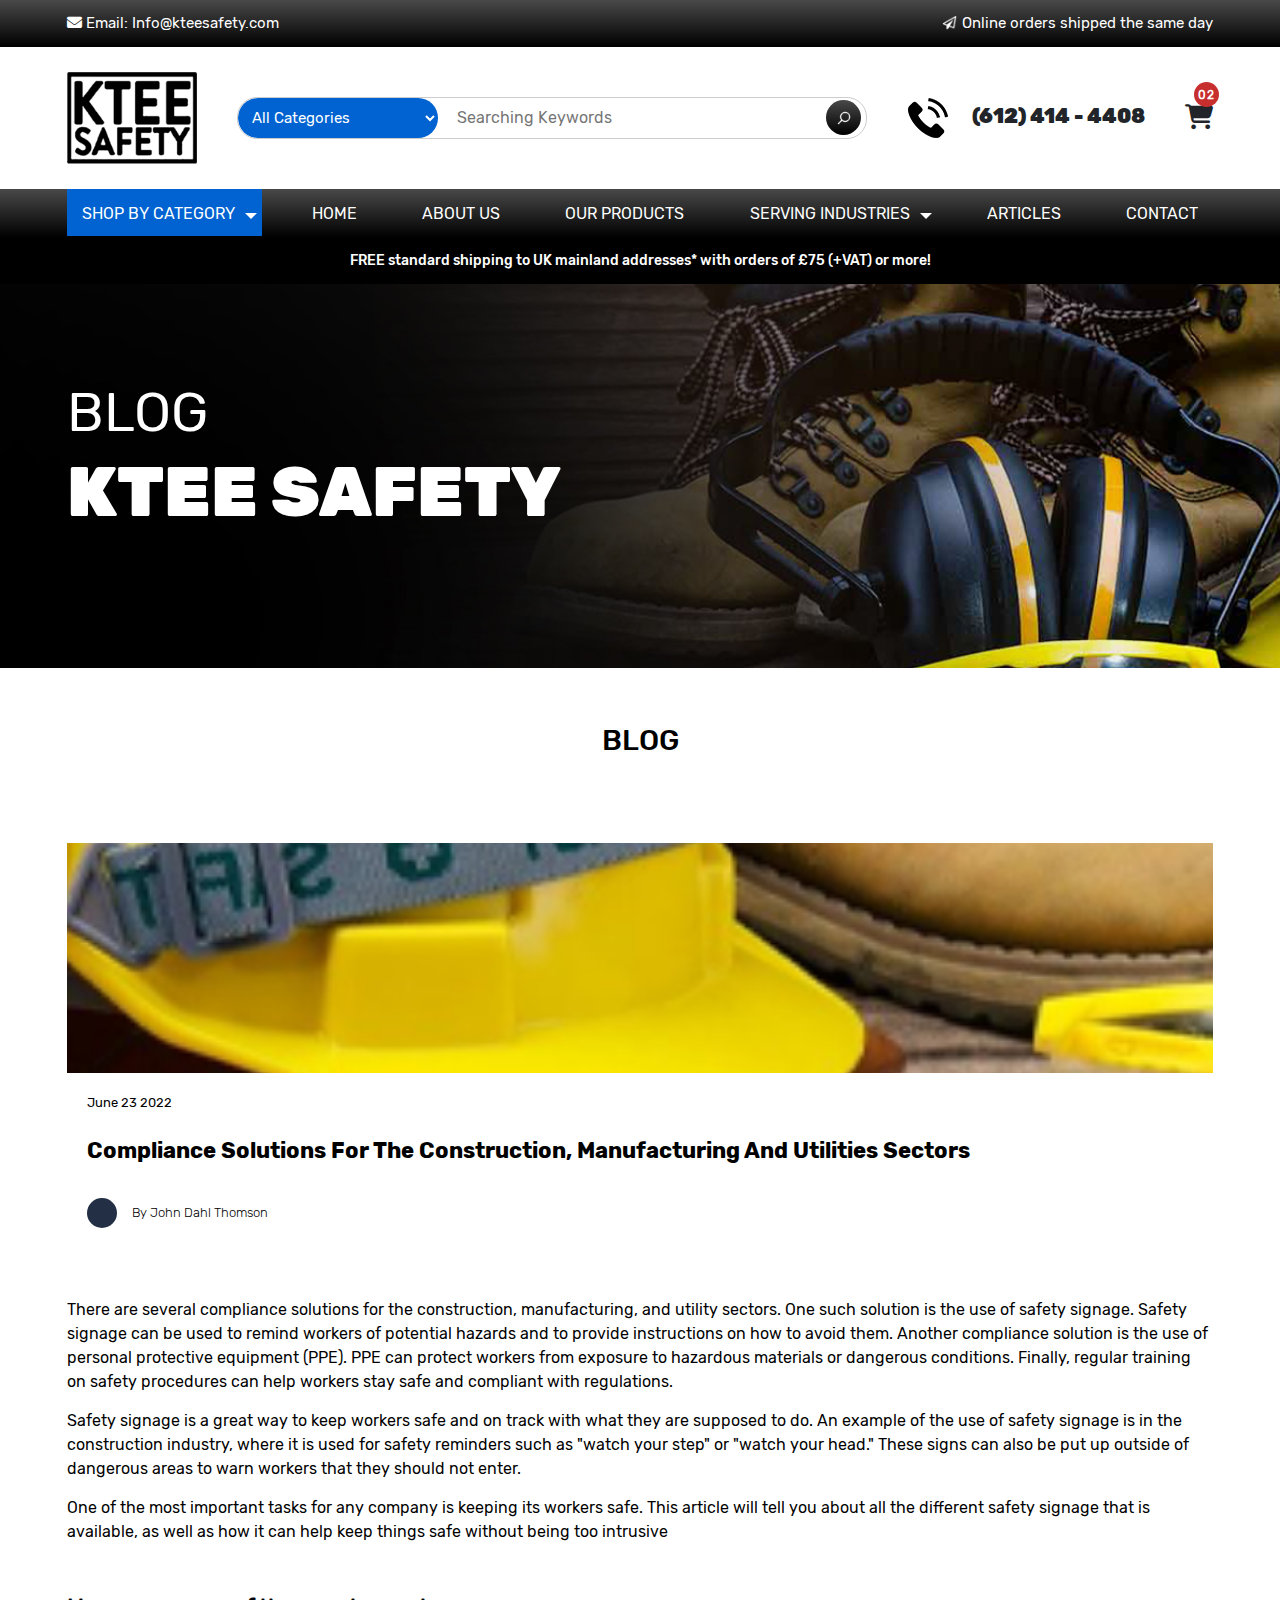
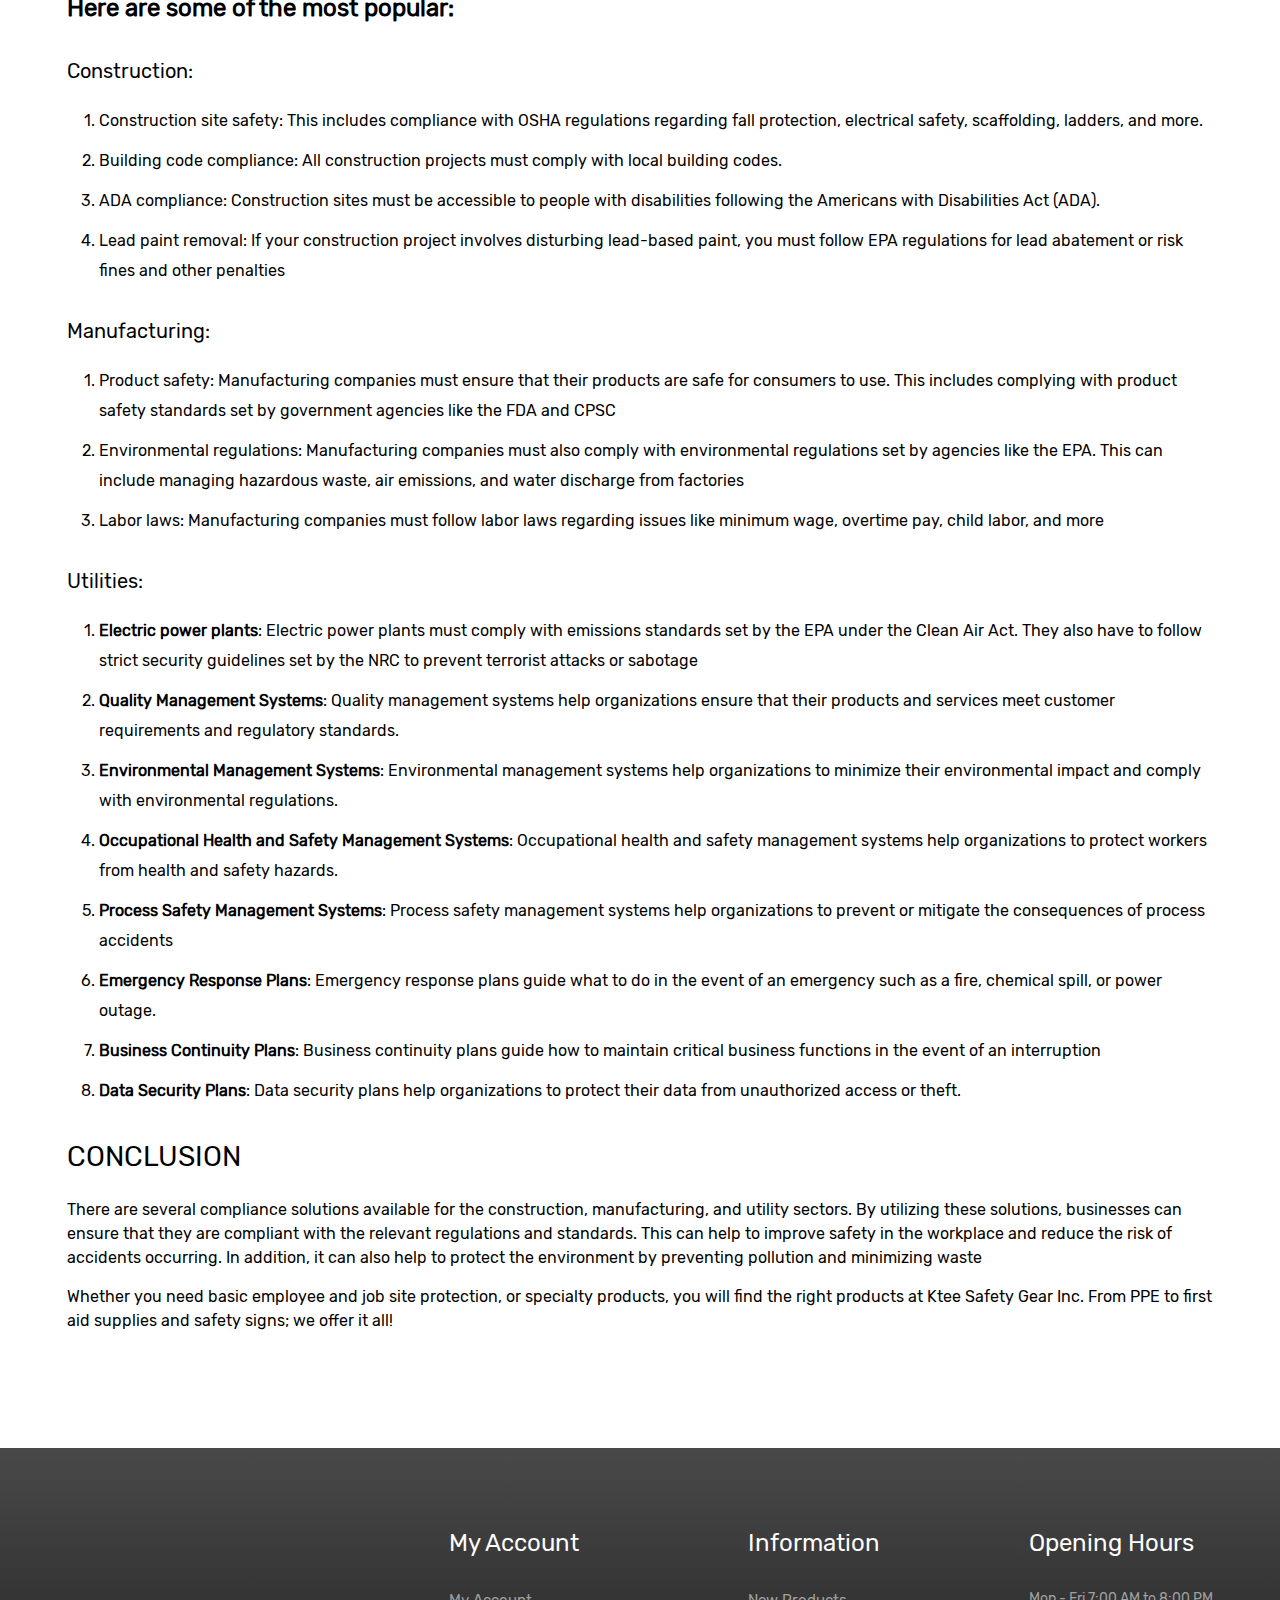
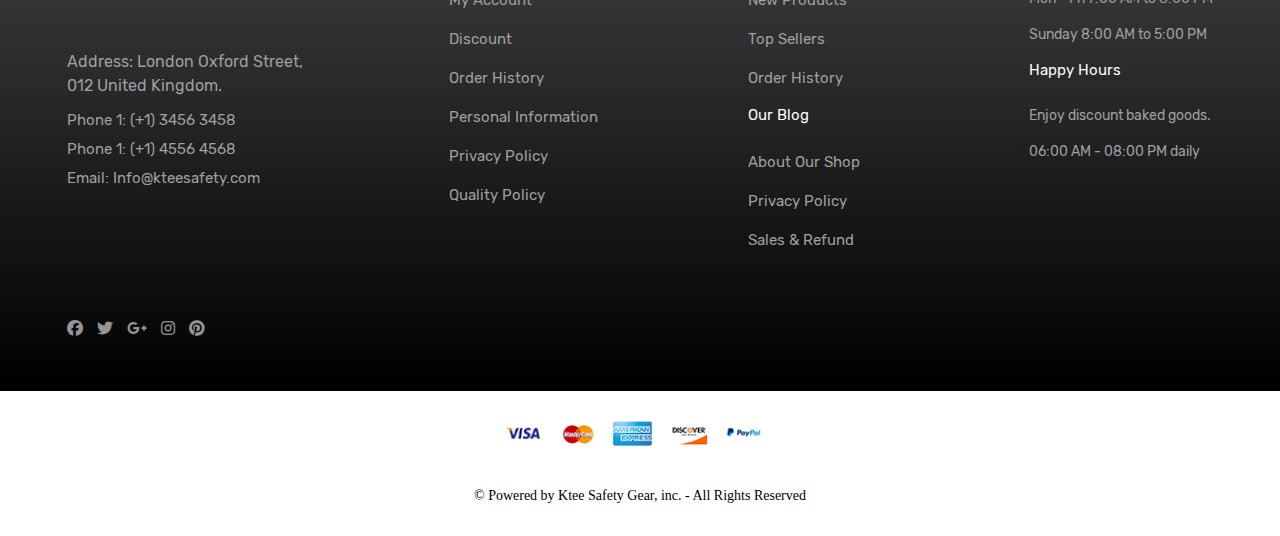
<file: articles.html>
<!DOCTYPE html>
<html lang="en">
<head>
    <meta charset="UTF-8">
    <meta http-equiv="X-UA-Compatible" content="IE=edge">
    <!-- <meta name="viewport" content="width=device-width, initial-scale=1.0"> -->
    <meta name="viewport" content="width=device-width, minimum-scale=1">
    <meta name="description" content="Ktee Safety Gear, inc. specializes in providing OSHA compliant industrial safety supplies for people in the construction, manufacturing, and public works industry.">
    <title>KTSafety</title>
    <link rel="stylesheet" href="assets/css/bootstrap.min.css">
    <link rel="stylesheet" href="assets/css/owl.carousel.min.css">
    <link rel="stylesheet" href="assets/css/owl.theme.default.min.css">
    <link rel="stylesheet" href="assets/css/stellarnav.min.css">
    <link rel="stylesheet" href="https://cdnjs.cloudflare.com/ajax/libs/font-awesome/6.2.1/css/all.min.css">
    <link rel="stylesheet" href="assets/css/aos.css">
    <link rel="stylesheet" href="assets/css/style.css">
    <link rel="stylesheet" href="assets/css/responsive.css">
</head>
<body>
    
    <header>
        <div class="topBar gradientBg">
            <div class="container">
                <div class="topBarContentWrap">
                    <div class="topBarLeft"> 
                        <a href="mailto:Info@kteesafety.com"><i class="fa-solid fa-envelope"></i> Email: Info@kteesafety.com</a>
                    </div>
                    <div class="topBarRight"> 
                        <img src="assets/images/send.png" alt="send">
                        <span>Online orders shipped the same day</span>
                    </div>
                </div>
            </div>
        </div>
        <div class="middleBar">
            <div class="container">
                <div class="middleBarContentWrap">
                    <a href="index.html" class="siteLogo" data-aos="zoom-in" data-aos-easing="ease-in-back" data-aos-delay="300">
                        <img src="assets/images/logo.png" alt="logo">
                    </a>
                    <div class="searchBar">
                        <form>
                            <select name="" id="">
                                <option value="" selected disabled>All Categories</option>
                                <option value="">Category 1</option>
                                <option value="">Category 2</option>
                                <option value="">Category 3</option>
                                <option value="">Category 4</option>
                                <option value="">Category 5</option>
                                <option value="">Category 6</option>
                                <option value="">Category 7</option>
                            </select>
                            <input type="text" placeholder="Searching Keywords">
                            <button type="submit" class="gradientBg"> <img src="assets/images/search-icon.png" alt="search"> </button>
                        </form>
                    </div>
                    <a href="tel:(612) 414 - 4408" class="callDetails"> 
                        <img src="assets/images/telephone.png" alt="call" class="phoneIcon">
                        <span>(612) 414 - 4408</span>  
                    </a>
                    <a href="#!" class="cartIcon">
                        <i class="fa-solid fa-cart-shopping"></i>
                        <span class="counter">02</span>
                    </a>
                </div>
            </div>
        </div>
        <div class="bottomBar navigationBar gradientBg">
            <div class="container">
                <div id="main-nav" class="stellarnav">
                    <ul>
                        <li> 
                            <a href="#!" class="catgBox"> Shop By Category</a> 
                            <ul>
                                <li><a href="store.html"> Eye / Face Protection </a></li>
                                <li><a href="store.html"> Hand Protection </a></li>
                                <li><a href="store.html"> Head Protection </a></li>
                                <li><a href="store.html"> Safety Instrumentation </a></li>
                                <li><a href="store.html"> Fall Protection </a></li>
                                <li><a href="store.html"> Respiratory Protection </a></li>
                                <li><a href="store.html"> Janitorial Supplies </a></li>
                            </ul>
                        </li>
                        <li> <a href="index.html">Home</a> </li>
                        <li> <a href="about-us.html">About Us</a> </li>
                        <li> <a href="store.html">Our Products</a> </li>
                        <li> 
                            <a href="serving-industries.html">Serving Industries</a> 
                            <ul>
                                <li> <a href="serving-industries.html"> Construction </a> </li>
                                <li> <a href="serving-industries.html"> Manufacturing </a> </li>
                                <li> <a href="serving-industries.html"> Public Sector </a> </li>
                            </ul>
                        </li>
                        <li> <a href="articles.html">Articles</a> </li>
                        <li> <a href="contact.html">Contact</a> </li>
                    </ul>

                </div>
            </div>
        </div>
        <div id="cart-sidebar">
            <div class="cartHeader">
                <p>Cart</p>
                <span class="closeCart"><i class="fas fa-times"></i></span>
            </div>
            <div class="cartBody">
                <div class="prodCard">
                    <p class="prodDetailHead"> <span class="prodName">Respiratory</span> <span class="offPercent"></span> </p>
                    <div class="prodImgWrap">
                        <img src="assets/images/cat-img1.png" alt="product image">
                    </div>
                    <p class="prodDesc">Bald Eagle  Mechanics Glove.</p>
                    <div class="prodPricing">
                        <span class="salePrice">$299.00</span> 
                        <span class="rating">
                            <i class="fa-solid fa-star"></i>
                            <i class="fa-solid fa-star"></i>
                            <i class="fa-solid fa-star"></i>
                            <i class="fa-solid fa-star"></i>
                            <i class="fa-regular fa-star-half-stroke"></i>
                        </span>  
                    </div>
                    <div class="prodActions">
                        <label class="qtyLabel">Quantity</label>
                        <label>02</label>
                    </div>
                </div>
                <div class="prodCard">
                    <p class="prodDetailHead"> <span class="prodName">Respiratory</span> <span class="offPercent"></span> </p>
                    <div class="prodImgWrap">
                        <img src="assets/images/cat-img1.png" alt="product image">
                    </div>
                    <p class="prodDesc">Bald Eagle  Mechanics Glove.</p>
                    <div class="prodPricing">
                        <span class="salePrice">$299.00</span> 
                        <span class="rating">
                            <i class="fa-solid fa-star"></i>
                            <i class="fa-solid fa-star"></i>
                            <i class="fa-solid fa-star"></i>
                            <i class="fa-solid fa-star"></i>
                            <i class="fa-regular fa-star-half-stroke"></i>
                        </span>  
                    </div>
                    <div class="prodActions">
                        <label class="qtyLabel">Quantity</label>
                        <label>02</label>
                    </div>
                </div>
                <div class="prodCard">
                    <p class="prodDetailHead"> <span class="prodName">Respiratory</span> <span class="offPercent"></span> </p>
                    <div class="prodImgWrap">
                        <img src="assets/images/cat-img1.png" alt="product image">
                    </div>
                    <p class="prodDesc">Bald Eagle  Mechanics Glove.</p>
                    <div class="prodPricing">
                        <span class="salePrice">$299.00</span> 
                        <span class="rating">
                            <i class="fa-solid fa-star"></i>
                            <i class="fa-solid fa-star"></i>
                            <i class="fa-solid fa-star"></i>
                            <i class="fa-solid fa-star"></i>
                            <i class="fa-regular fa-star-half-stroke"></i>
                        </span>  
                    </div>
                    <div class="prodActions">
                        <label class="qtyLabel">Quantity</label>
                        <label>02</label>
                    </div>
                </div>
            </div>
            <div class="cartFooter">
                <a href="checkout.html" class="btnGlobal">Checkouts</a>
            </div>
        </div>
    </header>

    <div id="articlesPageWrapper">
        <section class="servingIndustrySecBanner innerBannerSections">
            <div class="offerText">
                <p>FREE standard shipping to UK mainland addresses* with orders of £75 (+VAT) or more!</p>
            </div>
            <div class="container">
                <div class="innerBannerContent" data-aos="fade-right" data-aos-offset="500" data-aos-easing="ease-in-sine">
                    <p class="lightText">BLOG</p>
                    <h1 class="boldTitle">KTEE SAFETY</h1>
                </div>
            </div>
        </section>

        <section class="articleSectionTwo">
            <div class="container">
                <div class="secContent">
                    <p class="innerSecTitle">BLOG</p>
                </div>
                <div class="articlesWrapper">
                    <div class="flexGrid">
                        <div class="singleArticle">
                            <img src="assets/images/article1.png" alt="article">
                            <div class="articleDetail">
                                <p class="date">June 23 2022</p>
                                <a href="#!" class="title">Compliance Solutions For The Construction, Manufacturing And Utilities Sectors</a>
                                <p class="author"> <span class="dot"></span>  <span class="authorName">By John Dahl Thomson</span> </p>
                            </div>
                        </div>
                    </div>
                    <div class="articleDetails">
                        <p class="articleDesc">
                            There are several compliance solutions for the construction, manufacturing, and utility sectors. One such solution is the use of 
                            safety signage. Safety signage can be used to remind workers of potential hazards and to provide instructions on how to avoid them. 
                            Another compliance solution is the use of personal protective equipment (PPE). PPE can protect workers from exposure to hazardous
                            materials or dangerous conditions. Finally, regular training on safety procedures can help workers stay safe and compliant with regulations.
                        </p>
                        <p class="articleDesc">
                            Safety signage is a great way to keep workers safe and on track with what they are supposed to do. An example of the use of safety 
                            signage is in the construction industry, where it is used for safety reminders such as "watch your step" or "watch your head." 
                            These signs can also be put up outside of dangerous areas to warn workers that they should not enter.
                        </p>
                        <p class="articleDesc">
                            One of the most important tasks for any company is keeping its workers safe. This article will tell you about all the different 
                            safety signage that is available, as well as how it can help keep things safe without being too intrusive
                        </p>

                        <div class="listing">

                            <p class="heading">Here are some of the most popular:</p>

                            <p class="subHeading">Construction:</p>

                            <ol>
                                <li>Construction site safety: This includes compliance with OSHA regulations regarding fall protection, electrical safety, scaffolding, ladders, and more.</li>
                                <li>Building code compliance: All construction projects must comply with local building codes.</li>
                                <li>ADA compliance: Construction sites must be accessible to people with disabilities following the Americans with Disabilities Act (ADA).</li>
                                <li>Lead paint removal: If your construction project involves disturbing lead-based paint, you must follow EPA regulations for lead abatement or risk fines and other penalties</li>
                            </ol>

                            <p class="subHeading">Manufacturing:</p>

                            <ol>
                                <li>Product safety: Manufacturing companies must ensure that their products are safe for consumers to use. This includes complying with product safety standards set by government agencies like the FDA and CPSC</li>
                                <li>Environmental regulations: Manufacturing companies must also comply with environmental regulations set by agencies like the EPA. This can include managing hazardous waste, air emissions, and water discharge from factories</li>
                                <li>Labor laws: Manufacturing companies must follow labor laws regarding issues like minimum wage, overtime pay, child labor, and more</li>
                            </ol>

                            <p class="subHeading">Utilities:</p>

                            <ol>
                                <li> <b>Electric power plants</b>: Electric power plants must comply with emissions standards set by the EPA under the Clean Air Act. They also have to follow strict security guidelines set by the NRC to prevent terrorist attacks or sabotage </li>
                                <li> <b>Quality Management Systems</b>: Quality management systems help organizations ensure that their products and services meet customer requirements and regulatory standards.</li>
                                <li> <b>Environmental Management Systems</b>: Environmental management systems help organizations to minimize their environmental impact and comply with environmental regulations. </li>
                                <li> <b>Occupational Health and Safety Management Systems</b>: Occupational health and safety management systems help organizations to protect workers from health and safety hazards. </li>
                                <li> <b>Process Safety Management Systems</b>: Process safety management systems help organizations to prevent or mitigate the consequences of process accidents </li>
                                <li> <b>Emergency Response Plans</b>: Emergency response plans guide what to do in the event of an emergency such as a fire, chemical spill, or power outage. </li>
                                <li> <b>Business Continuity Plans</b>: Business continuity plans guide how to maintain critical business functions in the event of an interruption </li>
                                <li> <b>Data Security Plans</b>: Data security plans help organizations to protect their data from unauthorized access or theft. </li>
                            </ol>


                            <p class="conclusionHead">CONCLUSION</p>

                            <p class="articleDesc">
                                There are several compliance solutions available for the construction, manufacturing, and utility sectors. By utilizing these solutions, 
                                businesses can ensure that they are compliant with the relevant regulations and standards. This can help to improve safety in the 
                                workplace and reduce the risk of accidents occurring. In addition, it can also help to protect the environment by preventing 
                                pollution and minimizing waste
                            </p>

                            <p class="articleDesc">
                                Whether you need basic employee and job site protection, or specialty products, you will find the right products at Ktee Safety Gear Inc. 
                                From PPE to first aid supplies and safety signs; we offer it all!
                            </p>


                        </div>

                    </div>
                </div>
            </div>
        </section>

     
    </div>

    <footer>
        <div class="footerWrapper gradientBg">
            <div class="container">
                <div class="footerContentWrap">
                    <div class="row m-0">
                        <div class="col-12 col-md-4 col-lg-4 p-0">
                            <div class="column first__Col">
                                <a href="#!" class="footerLogo" data-aos="zoom-in-right">
                                    <img src="assets/images/logo.png" alt="logo">
                                </a>
                                <p class="address">Address: London Oxford Street,  012 United Kingdom. </p>
                                <ul class="contactList">
                                    <li><a href="tel:+13456 3458"> <span>Phone 1:</span> <span>(+1) 3456 3458</span> </a> </li>
                                    <li><a href="tel:+14556 4568"> <span>Phone 1:</span> <span>(+1) 4556 4568</span> </a></li>
                                    <li><a href="mailto:Info@kteesafety.com"> <span>Email:</span> <span>Info@kteesafety.com</span> </a></li>
                                </ul>

                            </div>
                        </div>
                        <div class="col-12 col-md-8 col-lg-8 p-0">
                            <div class="rightColsWrap">
                                <div class="column Sec__col">
                                    <p class="colTitle">My Account</p>
                                    <ul>
                                        <li><a href="#!">My Account</a></li>
                                        <li><a href="#!">Discount</a></li>
                                        <li><a href="#!">Order History</a></li>
                                        <li><a href="#!">Personal Information</a></li>
                                        <li><a href="#!">Privacy Policy</a></li>
                                        <li><a href="#!">Quality Policy</a></li>
                                    </ul>
                                </div>
                                <div class="column third__col">
                                    <p class="colTitle">Information</p>
                                    <ul>
                                        <li><a href="#!">New Products</a></li>
                                        <li><a href="#!">Top Sellers</a></li>
                                        <li><a href="#!">Order History</a></li>
                                    </ul>
                                    <p class="colSubTitle">Our Blog</p>
                                    <ul>
                                        <li><a href="#!">About Our Shop</a></li>
                                        <li><a href="#!">Privacy Policy</a></li>
                                        <li><a href="#!">Sales & Refund</a></li>
                                    </ul>
                                </div>
                                <div class="column fourth__col">
                                    <p class="colTitle">Opening Hours</p>
                                    <ul class="timeSlots">
                                        <li> <span>Mon - Fri</span> <span>7:00 AM to 8:00 PM</span></li>
                                        <li> <span>Sunday</span> <span>8:00 AM to 5:00 PM</span></li>
                                    </ul>
                                    <p class="colSubTitle">Happy Hours</p>
                                    <ul class="timeSlots">
                                        <li>Enjoy discount baked goods.</li>
                                        <li>06:00 AM - 08:00 PM daily</li>
                                    </ul>
                                </div>
                            </div>
                        </div>
                    </div>
                </div>
                <div class="socialLinksBar">
                    <a href="#!"><i class="fa-brands fa-facebook"></i></a>
                    <a href="#!"><i class="fa-brands fa-twitter"></i></a>
                    <a href="#!"><i class="fa-brands fa-google-plus-g"></i></a>
                    <a href="#!"><i class="fa-brands fa-instagram"></i></a>
                    <a href="#!"><i class="fa-brands fa-pinterest"></i></a>
                </div>
            </div>
        </div>
        <div class="copyRightBar">
            <div class="container">
                <div class="paymentWays">
                    <span> <img src="./assets/images/visa.png" alt="cards"> </span>
                    <span> <img src="./assets/images/master.png" alt="cards"> </span>
                    <span> <img src="./assets/images/american.png" alt="cards"> </span>
                    <span> <img src="./assets/images/discover.png" alt="cards"> </span>
                    <span> <img src="./assets/images/paypal.png" alt="cards"> </span>
                </div>
                <p class="copyRight">© Powered by Ktee Safety Gear, inc. - All Rights Reserved</p>
            </div>
        </div>
    </footer>

    <script src="assets/js/jquery.min.js"></script>
    <script src="assets/js/stellarnav.min.js"></script>
    <script src="assets/js/bootstrap.min.js"></script>
    <script src="assets/js/owl.carousel.min.js"></script>
    <script src="assets/js/isotope.pkgd.min.js"></script>
    <script src="assets/js/custom.js"></script>
    <script src="assets/js/aos.js"></script>
    <script>
        AOS.init();
    </script>
</body>
</html>
</file>
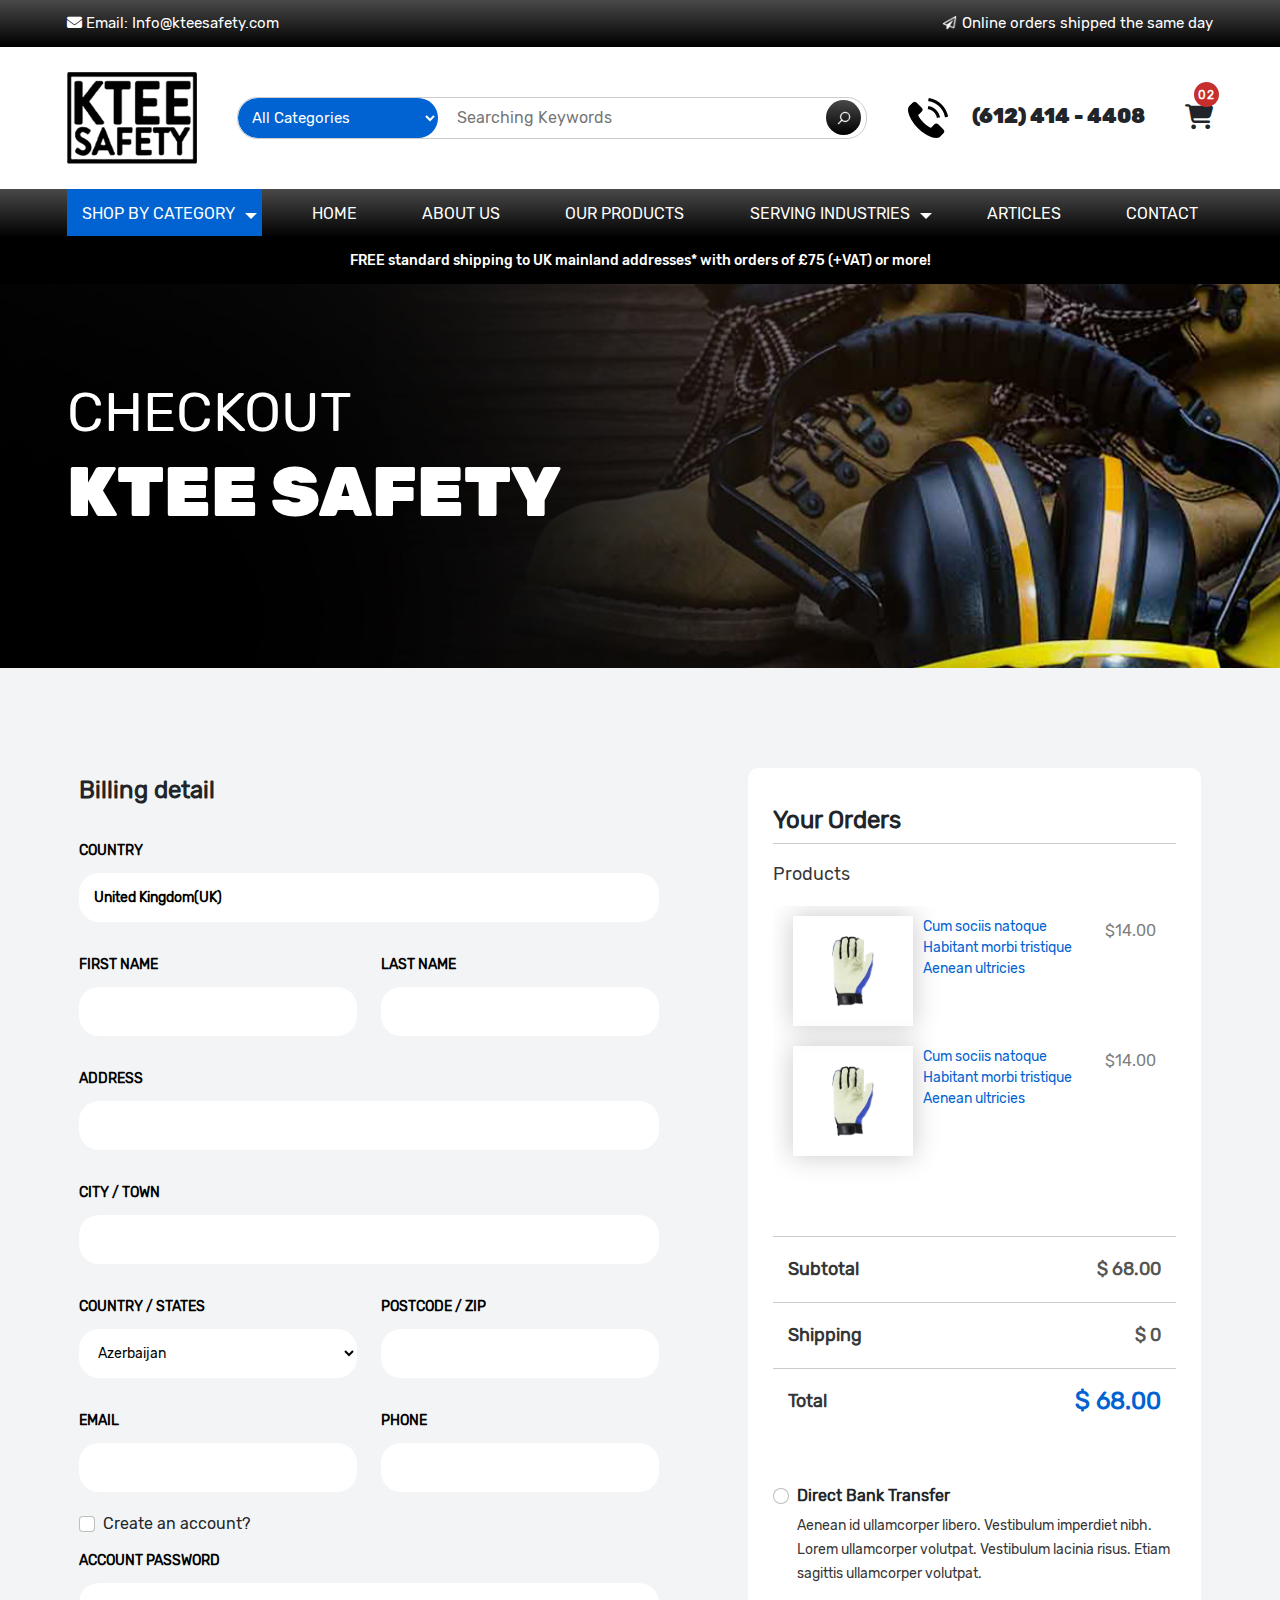
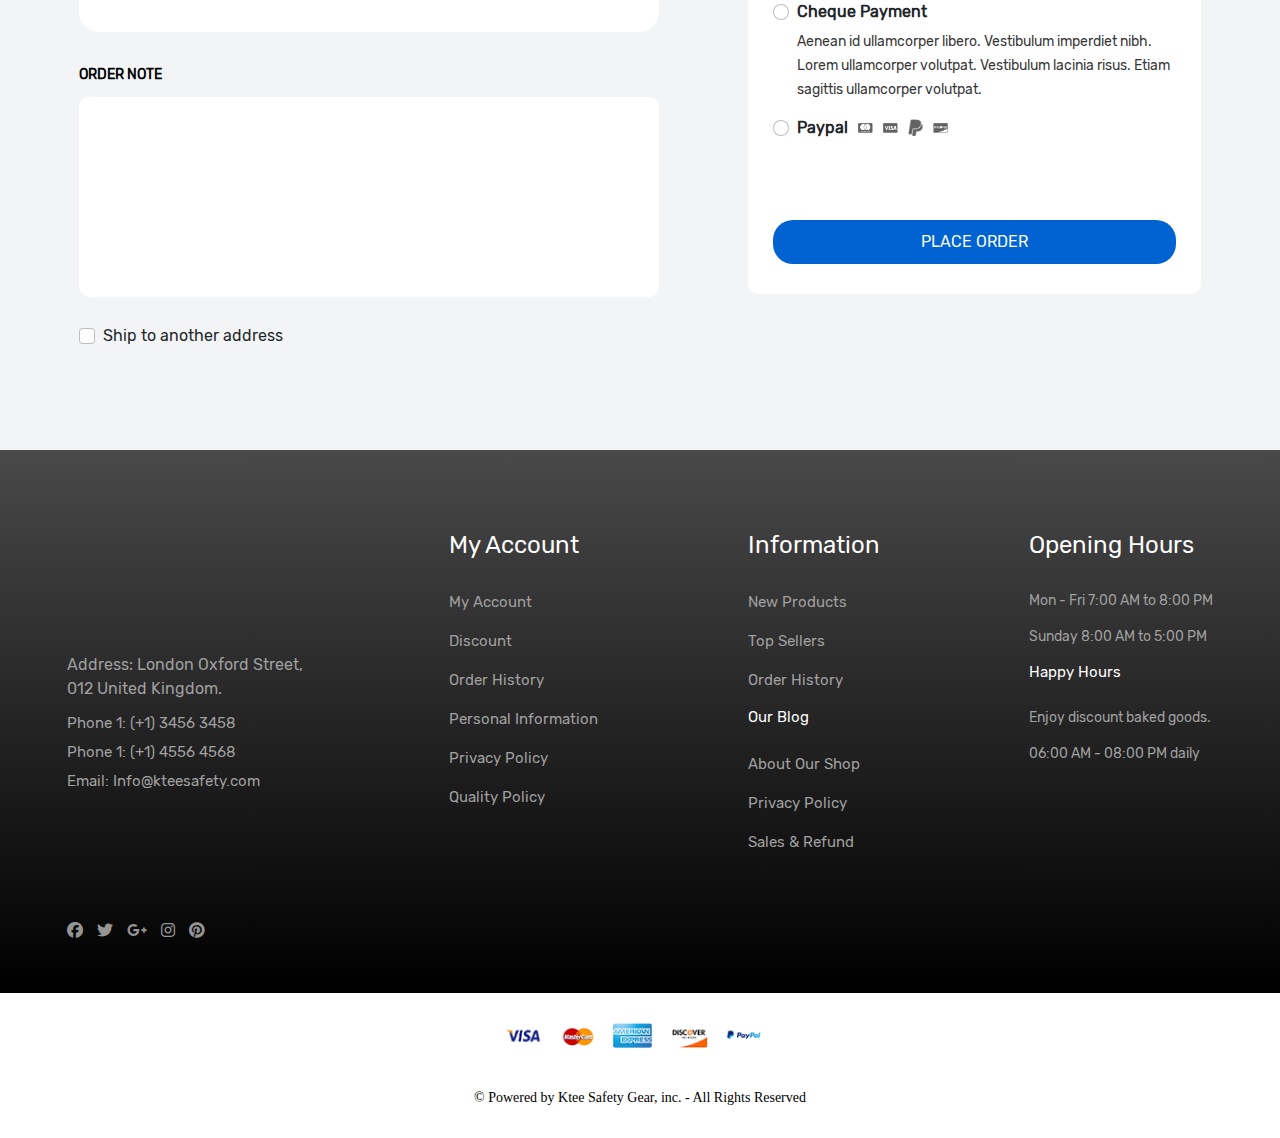
<file: checkout.html>
<!DOCTYPE html>
<html lang="en">
<head>
    <meta charset="UTF-8">
    <meta http-equiv="X-UA-Compatible" content="IE=edge">
    <!-- <meta name="viewport" content="width=device-width, initial-scale=1.0"> -->
    <meta name="viewport" content="width=device-width, minimum-scale=1">
    <meta name="description" content="Ktee Safety Gear, inc. specializes in providing OSHA compliant industrial safety supplies for people in the construction, manufacturing, and public works industry.">
    <title>KTSafety</title>
    <link rel="stylesheet" href="assets/css/bootstrap.min.css">
    <link rel="stylesheet" href="assets/css/owl.carousel.min.css">
    <link rel="stylesheet" href="assets/css/owl.theme.default.min.css">
    <link rel="stylesheet" href="assets/css/stellarnav.min.css">
    <link rel="stylesheet" href="https://cdnjs.cloudflare.com/ajax/libs/font-awesome/6.2.1/css/all.min.css">
    <link rel="stylesheet" href="assets/css/aos.css">
    <link rel="stylesheet" href="assets/css/style.css">
    <link rel="stylesheet" href="assets/css/responsive.css">
</head>
<body>
    
    <header>
        <div class="topBar gradientBg">
            <div class="container">
                <div class="topBarContentWrap">
                    <div class="topBarLeft"> 
                        <a href="mailto:Info@kteesafety.com"><i class="fa-solid fa-envelope"></i> Email: Info@kteesafety.com</a>
                    </div>
                    <div class="topBarRight"> 
                        <img src="assets/images/send.png" alt="send">
                        <span>Online orders shipped the same day</span>
                    </div>
                </div>
            </div>
        </div>
        <div class="middleBar">
            <div class="container">
                <div class="middleBarContentWrap">
                    <a href="index.html" class="siteLogo" data-aos="zoom-in" data-aos-easing="ease-in-back" data-aos-delay="300">
                        <img src="assets/images/logo.png" alt="logo">
                    </a>
                    <div class="searchBar">
                        <form>
                            <select name="" id="">
                                <option value="" selected disabled>All Categories</option>
                                <option value="">Category 1</option>
                                <option value="">Category 2</option>
                                <option value="">Category 3</option>
                                <option value="">Category 4</option>
                                <option value="">Category 5</option>
                                <option value="">Category 6</option>
                                <option value="">Category 7</option>
                            </select>
                            <input type="text" placeholder="Searching Keywords">
                            <button type="submit" class="gradientBg"> <img src="assets/images/search-icon.png" alt="search"> </button>
                        </form>
                    </div>
                    <a href="tel:(612) 414 - 4408" class="callDetails"> 
                        <img src="assets/images/telephone.png" alt="call" class="phoneIcon">
                        <span>(612) 414 - 4408</span>  
                    </a>
                    <a href="#!" class="cartIcon">
                        <i class="fa-solid fa-cart-shopping"></i>
                        <span class="counter">02</span>
                    </a>
                </div>
            </div>
        </div>
        <div class="bottomBar navigationBar gradientBg">
            <div class="container">
                <div id="main-nav" class="stellarnav">
                    <ul>
                        <li> 
                            <a href="#!" class="catgBox"> Shop By Category</a> 
                            <ul>
                                <li><a href="store.html"> Eye / Face Protection </a></li>
                                <li><a href="store.html"> Hand Protection </a></li>
                                <li><a href="store.html"> Head Protection </a></li>
                                <li><a href="store.html"> Safety Instrumentation </a></li>
                                <li><a href="store.html"> Fall Protection </a></li>
                                <li><a href="store.html"> Respiratory Protection </a></li>
                                <li><a href="store.html"> Janitorial Supplies </a></li>
                            </ul>
                        </li>
                        <li> <a href="index.html">Home</a> </li>
                        <li> <a href="about-us.html">About Us</a> </li>
                        <li> <a href="store.html">Our Products</a> </li>
                        <li> 
                            <a href="serving-industries.html">Serving Industries</a> 
                            <ul>
                                <li> <a href="serving-industries.html"> Construction </a> </li>
                                <li> <a href="serving-industries.html"> Manufacturing </a> </li>
                                <li> <a href="serving-industries.html"> Public Sector </a> </li>
                            </ul>
                        </li>
                        <li> <a href="articles.html">Articles</a> </li>
                        <li> <a href="contact.html">Contact</a> </li>
                    </ul>

                </div>
            </div>
        </div>
        <div id="cart-sidebar">
            <div class="cartHeader">
                <p>Cart</p>
                <span class="closeCart"><i class="fas fa-times"></i></span>
            </div>
            <div class="cartBody">
                <div class="prodCard">
                    <p class="prodDetailHead"> <span class="prodName">Respiratory</span> <span class="offPercent"></span> </p>
                    <div class="prodImgWrap">
                        <img src="assets/images/cat-img1.png" alt="product image">
                    </div>
                    <p class="prodDesc">Bald Eagle  Mechanics Glove.</p>
                    <div class="prodPricing">
                        <span class="salePrice">$299.00</span> 
                        <span class="rating">
                            <i class="fa-solid fa-star"></i>
                            <i class="fa-solid fa-star"></i>
                            <i class="fa-solid fa-star"></i>
                            <i class="fa-solid fa-star"></i>
                            <i class="fa-regular fa-star-half-stroke"></i>
                        </span>  
                    </div>
                    <div class="prodActions">
                        <label class="qtyLabel">Quantity</label>
                        <label>02</label>
                    </div>
                </div>
                <div class="prodCard">
                    <p class="prodDetailHead"> <span class="prodName">Respiratory</span> <span class="offPercent"></span> </p>
                    <div class="prodImgWrap">
                        <img src="assets/images/cat-img1.png" alt="product image">
                    </div>
                    <p class="prodDesc">Bald Eagle  Mechanics Glove.</p>
                    <div class="prodPricing">
                        <span class="salePrice">$299.00</span> 
                        <span class="rating">
                            <i class="fa-solid fa-star"></i>
                            <i class="fa-solid fa-star"></i>
                            <i class="fa-solid fa-star"></i>
                            <i class="fa-solid fa-star"></i>
                            <i class="fa-regular fa-star-half-stroke"></i>
                        </span>  
                    </div>
                    <div class="prodActions">
                        <label class="qtyLabel">Quantity</label>
                        <label>02</label>
                    </div>
                </div>
                <div class="prodCard">
                    <p class="prodDetailHead"> <span class="prodName">Respiratory</span> <span class="offPercent"></span> </p>
                    <div class="prodImgWrap">
                        <img src="assets/images/cat-img1.png" alt="product image">
                    </div>
                    <p class="prodDesc">Bald Eagle  Mechanics Glove.</p>
                    <div class="prodPricing">
                        <span class="salePrice">$299.00</span> 
                        <span class="rating">
                            <i class="fa-solid fa-star"></i>
                            <i class="fa-solid fa-star"></i>
                            <i class="fa-solid fa-star"></i>
                            <i class="fa-solid fa-star"></i>
                            <i class="fa-regular fa-star-half-stroke"></i>
                        </span>  
                    </div>
                    <div class="prodActions">
                        <label class="qtyLabel">Quantity</label>
                        <label>02</label>
                    </div>
                </div>
            </div>
            <div class="cartFooter">
                <a href="checkout.html" class="btnGlobal">Checkouts</a>
            </div>
        </div>
    </header>

    <div id="checkOutWrapper">
        <section class="servingIndustrySecBanner innerBannerSections">
            <div class="offerText">
                <p>FREE standard shipping to UK mainland addresses* with orders of £75 (+VAT) or more!</p>
            </div>
            <div class="container">
                <div class="innerBannerContent aos-init aos-animate" data-aos="fade-right" data-aos-offset="500" data-aos-easing="ease-in-sine">
                    <p class="lightText">CHECKOUT</p>
                    <h1 class="boldTitle">KTEE SAFETY</h1>
                </div>
            </div>
        </section>
        <section class="productDetailTopSec">
            <div class="container">
                <div class="row">
                    <div class="col-12 col-md-6 col-lg-7">
                        <div class="billingFormWrap">
                            <h3 class="billingHeading">Billing detail</h3>
                            <form action="">
                                <div class="inputLabelWrapper">
                                    <label>COUNTRY</label>
                                    <input type="text" placeholder="United Kingdom(UK)">
                                </div>
                                <div class="sideBySide">
                                    <div class="inputLabelWrapper">
                                        <label>FIRST NAME</label>
                                        <input type="text" placeholder="">
                                    </div>
                                    <div class="inputLabelWrapper">
                                        <label>LAST NAME</label>
                                        <input type="text" placeholder="">
                                    </div>
                                </div>
                                <div class="inputLabelWrapper">
                                    <label>ADDRESS</label>
                                    <input type="text" placeholder="">
                                </div>
                                <div class="inputLabelWrapper">
                                    <label>CITY / TOWN</label>
                                    <input type="text" placeholder="">
                                </div>
                                <div class="sideBySide">
                                    <div class="inputLabelWrapper">
                                        <label>COUNTRY / STATES</label>
                                        <select name="" id="">
                                            <option value="">Azerbaijan</option>
                                            <option value="">Bahrain</option>
                                            <option value="">Canada</option>
                                            <option value="">Denmark</option>
                                            <option value="">England</option>
                                            <option value="">Finland</option>
                                        </select>
                                    </div>
                                    <div class="inputLabelWrapper">
                                        <label>POSTCODE / ZIP</label>
                                        <input type="text" placeholder="">
                                    </div>
                                </div>
                                <div class="sideBySide">
                                    <div class="inputLabelWrapper">
                                        <label>EMAIL</label>
                                        <input type="text" placeholder="">
                                    </div>
                                    <div class="inputLabelWrapper">
                                        <label>PHONE</label>
                                        <input type="text" placeholder="">
                                    </div>
                                </div>
                                <div class="form-check">
                                    <input type="checkbox" class="form-check-input" id="exampleCheck1">
                                    <label class="form-check-label" for="exampleCheck1">Create an account?</label>
                                </div>
                                <div class="inputLabelWrapper">
                                    <label>ACCOUNT PASSWORD</label>
                                    <input type="text" placeholder="">
                                </div>
                                <div class="inputLabelWrapper">
                                    <label>ORDER NOTE</label>
                                    <textarea name="" id=""></textarea>
                                </div>
                                <div class="form-check">
                                    <input type="checkbox" class="form-check-input" id="exampleCheck2">
                                    <label class="form-check-label" for="exampleCheck2">Ship to another address</label>
                                </div>
                            </form>
                        </div>
                    </div>
                    <div class="col-12 col-md-6 col-lg-5">
                        <div class="checkOutItemsWrapper">
                            <h3 class="billingHeading">Your Orders</h3>
                            <div class="productListWrapper">
                                <h5>Products</h5>
                                <div class="checkoutAllProds">
                                    <div class="checkoutSingleProduct">
                                        <div class="singleProdDetails">
                                            <div class="productImg">
                                                <img src="./assets/images/cat-img1.png" alt="product">
                                            </div>
                                            <p class="prodDesc">Cum sociis natoque  Habitant morbi tristique Aenean ultricies</p>
                                        </div>
                                        <span class="productPrice">$14.00</span>
                                    </div>
                                    <div class="checkoutSingleProduct">
                                        <div class="singleProdDetails">
                                            <div class="productImg">
                                                <img src="./assets/images/cat-img1.png" alt="product">
                                            </div>
                                            <p class="prodDesc">Cum sociis natoque  Habitant morbi tristique Aenean ultricies</p>
                                        </div>
                                        <span class="productPrice">$14.00</span>
                                    </div>
                                </div>
                            </div>

                            <div class="checkOutPricing">
                                <div class="prodsCost">
                                    <span class="label">Subtotal</span>
                                    <span class="value">$ 68.00</span>
                                </div>
                                <div class="shippingCost">
                                    <span class="label">Shipping</span>
                                    <span class="value">$ 0</span>
                                </div>
                                <div class="totalAmount">
                                    <span class="label">Total</span>
                                    <span class="value">$ 68.00</span>
                                </div>
                            </div>

                            <div class="paymentMethods">
                                <div class="form-check">
                                    <input class="form-check-input" type="radio" name="flexRadioDefault" id="flexRadioDefault1">
                                    <label class="form-check-label" for="flexRadioDefault1">
                                        <span class="type">Direct Bank Transfer</span>
                                        <span class="typeDetails">Aenean id ullamcorper libero. Vestibulum imperdiet nibh. Lorem  ullamcorper volutpat. Vestibulum lacinia risus. Etiam sagittis ullamcorper volutpat. </span>
                                    </label>
                                </div>
                                <div class="form-check">
                                    <input class="form-check-input" type="radio" name="flexRadioDefault" id="flexRadioDefault2">
                                    <label class="form-check-label" for="flexRadioDefault2">
                                        <span class="type">Cheque Payment</span>
                                        <span class="typeDetails">Aenean id ullamcorper libero. Vestibulum imperdiet nibh. Lorem  ullamcorper volutpat. Vestibulum lacinia risus. Etiam sagittis ullamcorper volutpat. </span>
                                    </label>
                                </div>
                                <div class="form-check">
                                    <input class="form-check-input" type="radio" name="flexRadioDefault" id="flexRadioDefault3">
                                    <label class="form-check-label" for="flexRadioDefault3">
                                        <span class="type">Paypal
                                            <img src="./assets/images/payment-1.png" alt="card">
                                            <img src="./assets/images/payment-2.png" alt="card">
                                            <img src="./assets/images/payment-3.png" alt="card">
                                            <img src="./assets/images/payment-4.png" alt="card">
                                        </span>
                                    </label>
                                </div>
                            </div>

                            <button class="btnGlobal">PLACE ORDER</button>
                        </div>
                    </div>
                </div>
            </div>
        </section>
    </div>


    <footer>
        <div class="footerWrapper gradientBg">
            <div class="container">
                <div class="footerContentWrap">
                    <div class="row m-0">
                        <div class="col-12 col-md-4 col-lg-4 p-0">
                            <div class="column first__Col">
                                <a href="#!" class="footerLogo" data-aos="zoom-in-right">
                                    <img src="assets/images/logo.png" alt="logo">
                                </a>
                                <p class="address">Address: London Oxford Street,  012 United Kingdom. </p>
                                <ul class="contactList">
                                    <li><a href="tel:+13456 3458"> <span>Phone 1:</span> <span>(+1) 3456 3458</span> </a> </li>
                                    <li><a href="tel:+14556 4568"> <span>Phone 1:</span> <span>(+1) 4556 4568</span> </a></li>
                                    <li><a href="mailto:Info@kteesafety.com "> <span>Email:</span> <span>Info@kteesafety.com</span> </a></li>
                                </ul>

                            </div>
                        </div>
                        <div class="col-12 col-md-8 col-lg-8 p-0">
                            <div class="rightColsWrap">
                                <div class="column Sec__col">
                                    <p class="colTitle">My Account</p>
                                    <ul>
                                        <li><a href="#!">My Account</a></li>
                                        <li><a href="#!">Discount</a></li>
                                        <li><a href="#!">Order History</a></li>
                                        <li><a href="#!">Personal Information</a></li>
                                        <li><a href="#!">Privacy Policy</a></li>
                                        <li><a href="#!">Quality Policy</a></li>
                                    </ul>
                                </div>
                                <div class="column third__col">
                                    <p class="colTitle">Information</p>
                                    <ul>
                                        <li><a href="#!">New Products</a></li>
                                        <li><a href="#!">Top Sellers</a></li>
                                        <li><a href="#!">Order History</a></li>
                                    </ul>
                                    <p class="colSubTitle">Our Blog</p>
                                    <ul>
                                        <li><a href="#!">About Our Shop</a></li>
                                        <li><a href="#!">Privacy Policy</a></li>
                                        <li><a href="#!">Sales & Refund</a></li>
                                    </ul>
                                </div>
                                <div class="column fourth__col">
                                    <p class="colTitle">Opening Hours</p>
                                    <ul class="timeSlots">
                                        <li> <span>Mon - Fri</span> <span>7:00 AM to 8:00 PM</span></li>
                                        <li> <span>Sunday</span> <span>8:00 AM to 5:00 PM</span></li>
                                    </ul>
                                    <p class="colSubTitle">Happy Hours</p>
                                    <ul class="timeSlots">
                                        <li>Enjoy discount baked goods.</li>
                                        <li>06:00 AM - 08:00 PM daily</li>
                                    </ul>
                                </div>
                            </div>
                        </div>
                    </div>
                </div>
                <div class="socialLinksBar">
                    <a href="#!"><i class="fa-brands fa-facebook"></i></a>
                    <a href="#!"><i class="fa-brands fa-twitter"></i></a>
                    <a href="#!"><i class="fa-brands fa-google-plus-g"></i></a>
                    <a href="#!"><i class="fa-brands fa-instagram"></i></a>
                    <a href="#!"><i class="fa-brands fa-pinterest"></i></a>
                </div>
            </div>
        </div>
        <div class="copyRightBar">
            <div class="container">
                <div class="paymentWays">
                    <span> <img src="./assets/images/visa.png" alt="cards"> </span>
                    <span> <img src="./assets/images/master.png" alt="cards"> </span>
                    <span> <img src="./assets/images/american.png" alt="cards"> </span>
                    <span> <img src="./assets/images/discover.png" alt="cards"> </span>
                    <span> <img src="./assets/images/paypal.png" alt="cards"> </span>
                </div>
                <p class="copyRight">© Powered by Ktee Safety Gear, inc. - All Rights Reserved</p>
            </div>
        </div>
    </footer>

    <script src="assets/js/jquery.min.js"></script>
    <script src="assets/js/stellarnav.min.js"></script>
    <script src="assets/js/bootstrap.min.js"></script>
    <script src="assets/js/owl.carousel.min.js"></script>
    <script src="assets/js/isotope.pkgd.min.js"></script>
    <script src="assets/js/custom.js"></script>
    <script src="assets/js/aos.js"></script>
    <script>
        AOS.init();
    </script>

</body>
</html>
</file>
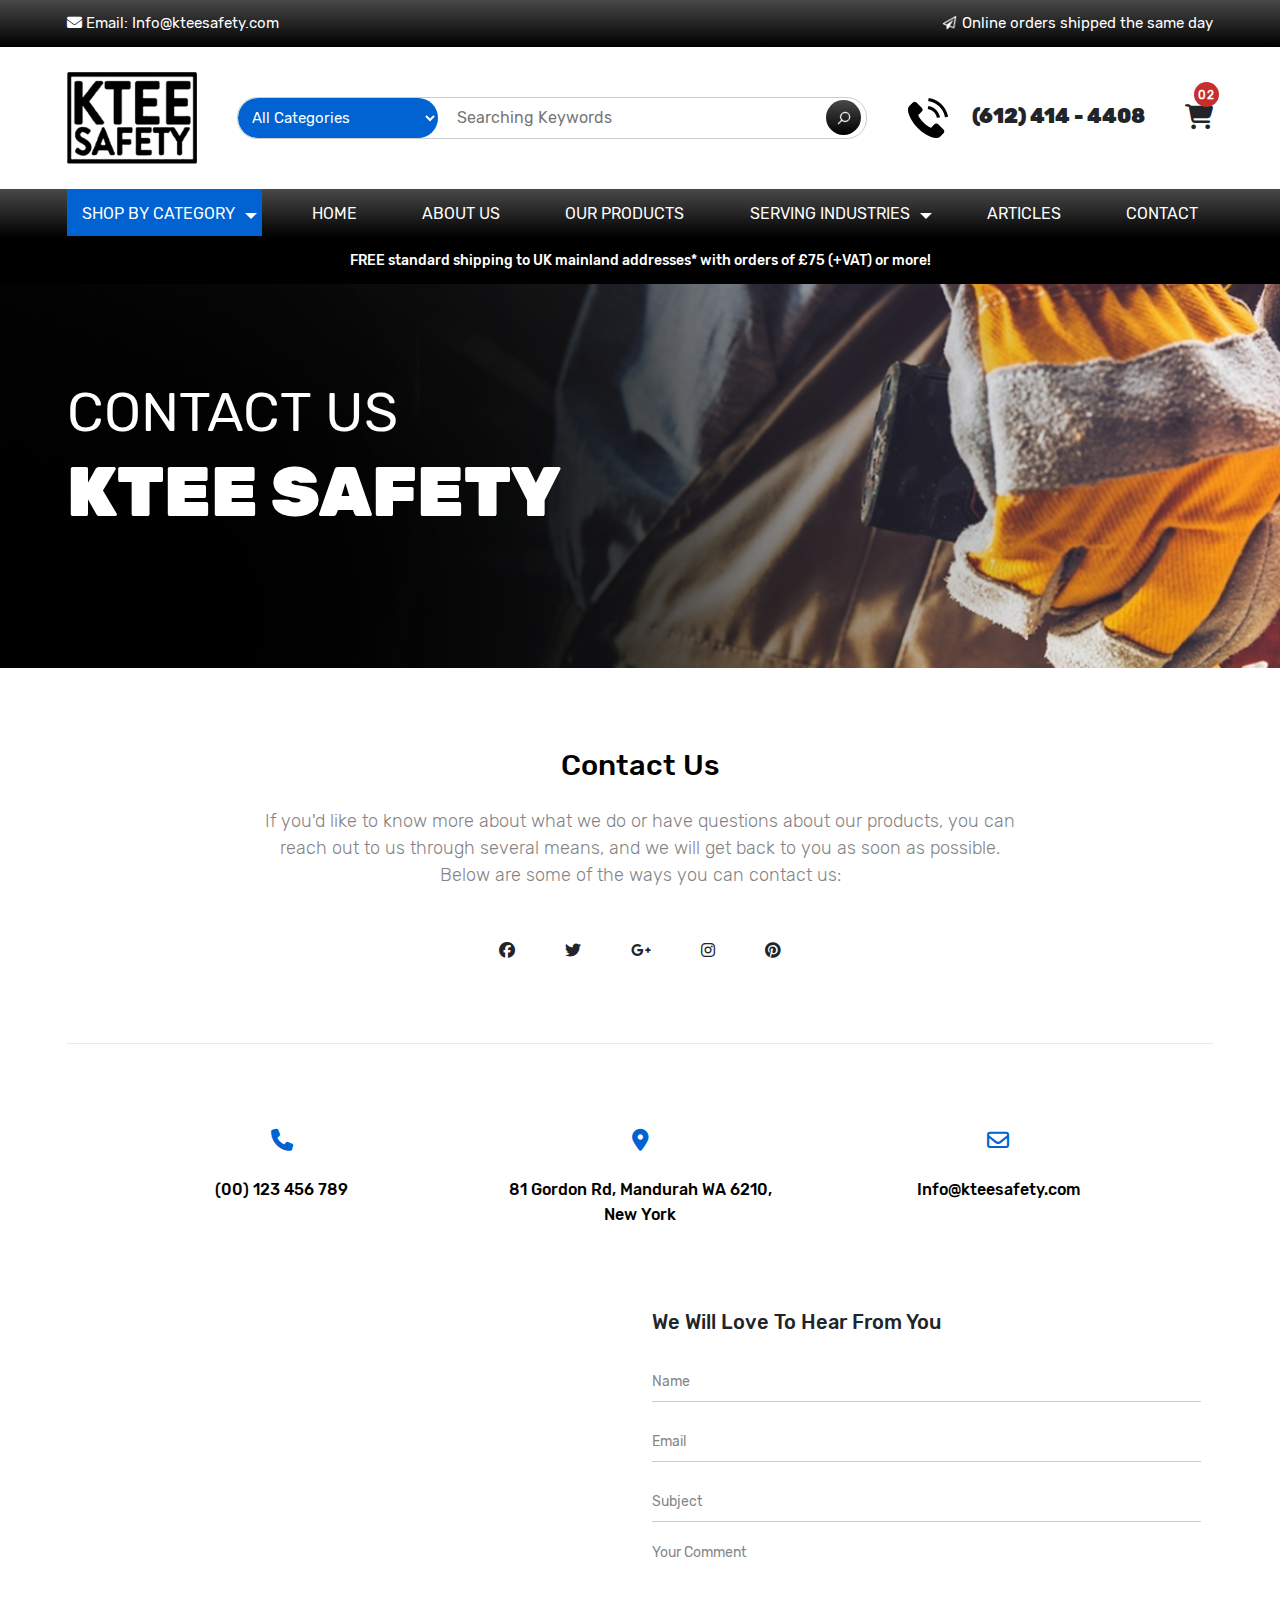
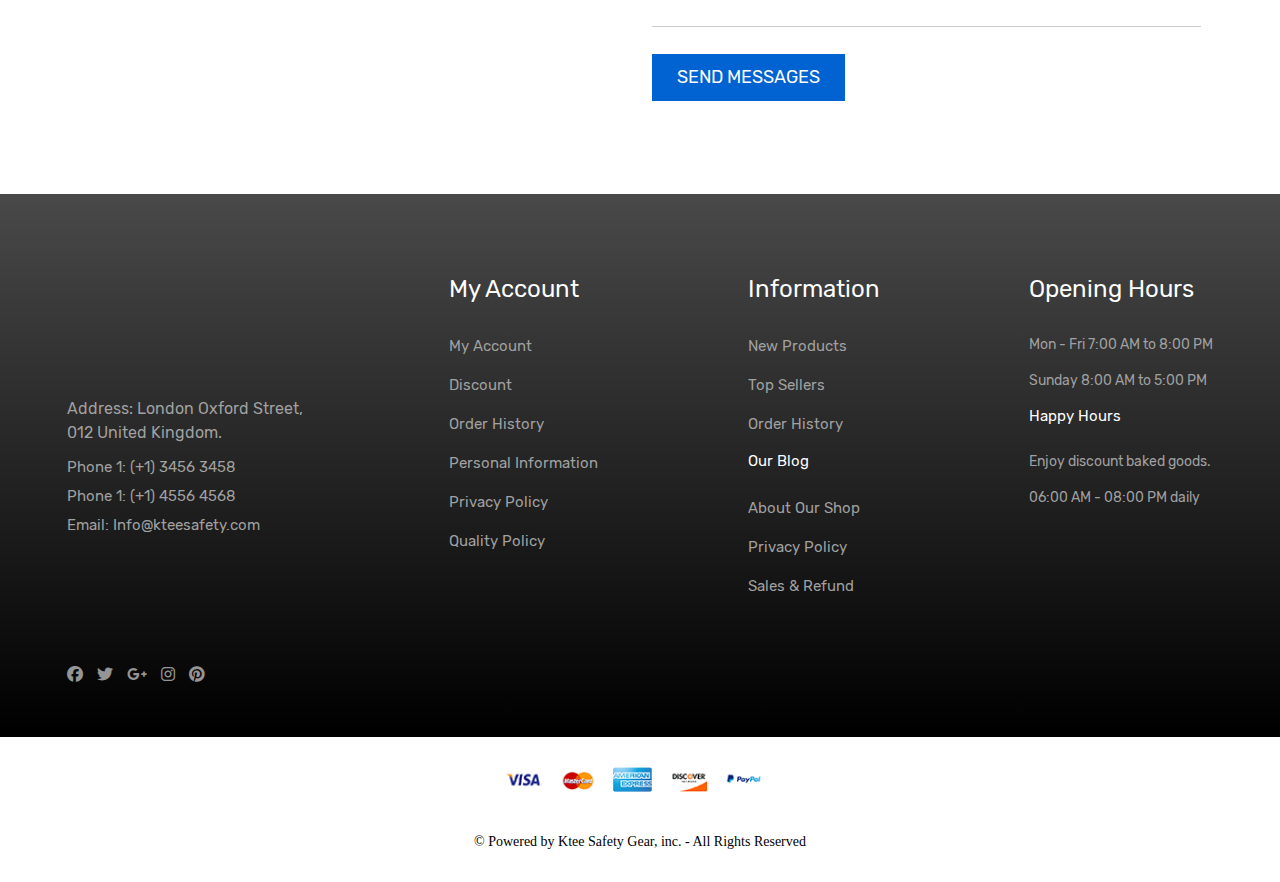
<file: contact.html>
<!DOCTYPE html>
<html lang="en">
<head>
    <meta charset="UTF-8">
    <meta http-equiv="X-UA-Compatible" content="IE=edge">
    <!-- <meta name="viewport" content="width=device-width, initial-scale=1.0"> -->
    <meta name="viewport" content="width=device-width, minimum-scale=1">
    <meta name="description" content="Ktee Safety Gear, inc. specializes in providing OSHA compliant industrial safety supplies for people in the construction, manufacturing, and public works industry.">
    <title>KTSafety</title>
    <link rel="stylesheet" href="assets/css/bootstrap.min.css">
    <link rel="stylesheet" href="assets/css/owl.carousel.min.css">
    <link rel="stylesheet" href="assets/css/owl.theme.default.min.css">
    <link rel="stylesheet" href="assets/css/stellarnav.min.css">
    <link rel="stylesheet" href="https://cdnjs.cloudflare.com/ajax/libs/font-awesome/6.2.1/css/all.min.css">
    <link rel="stylesheet" href="assets/css/aos.css">
    <link rel="stylesheet" href="assets/css/style.css">
    <link rel="stylesheet" href="assets/css/responsive.css">
</head>
<body>
    
    <header>
        <div class="topBar gradientBg">
            <div class="container">
                <div class="topBarContentWrap">
                    <div class="topBarLeft"> 
                        <a href="mailto:Info@kteesafety.com"><i class="fa-solid fa-envelope"></i> Email: Info@kteesafety.com</a>
                    </div>
                    <div class="topBarRight"> 
                        <img src="assets/images/send.png" alt="send">
                        <span>Online orders shipped the same day</span>
                    </div>
                </div>
            </div>
        </div>
        <div class="middleBar">
            <div class="container">
                <div class="middleBarContentWrap">
                    <a href="index.html" class="siteLogo" data-aos="zoom-in" data-aos-easing="ease-in-back" data-aos-delay="300">
                        <img src="assets/images/logo.png" alt="logo">
                    </a>
                    <div class="searchBar">
                        <form>
                            <select name="" id="">
                                <option value="" selected disabled>All Categories</option>
                                <option value="">Category 1</option>
                                <option value="">Category 2</option>
                                <option value="">Category 3</option>
                                <option value="">Category 4</option>
                                <option value="">Category 5</option>
                                <option value="">Category 6</option>
                                <option value="">Category 7</option>
                            </select>
                            <input type="text" placeholder="Searching Keywords">
                            <button type="submit" class="gradientBg"> <img src="assets/images/search-icon.png" alt="search"> </button>
                        </form>
                    </div>
                    <a href="tel:(612) 414 - 4408" class="callDetails"> 
                        <img src="assets/images/telephone.png" alt="call" class="phoneIcon">
                        <span>(612) 414 - 4408</span>  
                    </a>
                    <a href="#!" class="cartIcon">
                        <i class="fa-solid fa-cart-shopping"></i>
                        <span class="counter">02</span>
                    </a>
                </div>
            </div>
        </div>
        <div class="bottomBar navigationBar gradientBg">
            <div class="container">
                <div id="main-nav" class="stellarnav">
                    <ul>
                        <li> 
                            <a href="#!" class="catgBox"> Shop By Category</a> 
                            <ul>
                                <li><a href="store.html"> Eye / Face Protection </a></li>
                                <li><a href="store.html"> Hand Protection </a></li>
                                <li><a href="store.html"> Head Protection </a></li>
                                <li><a href="store.html"> Safety Instrumentation </a></li>
                                <li><a href="store.html"> Fall Protection </a></li>
                                <li><a href="store.html"> Respiratory Protection </a></li>
                                <li><a href="store.html"> Janitorial Supplies </a></li>
                            </ul>
                        </li>
                        <li> <a href="index.html">Home</a> </li>
                        <li> <a href="about-us.html">About Us</a> </li>
                        <li> <a href="store.html">Our Products</a> </li>
                        <li> 
                            <a href="serving-industries.html">Serving Industries</a> 
                            <ul>
                                <li> <a href="serving-industries.html"> Construction </a> </li>
                                <li> <a href="serving-industries.html"> Manufacturing </a> </li>
                                <li> <a href="serving-industries.html"> Public Sector </a> </li>
                            </ul>
                        </li>
                        <li> <a href="articles.html">Articles</a> </li>
                        <li> <a href="contact.html">Contact</a> </li>
                    </ul>

                </div>
            </div>
        </div>
        <div id="cart-sidebar">
            <div class="cartHeader">
                <p>Cart</p>
                <span class="closeCart"><i class="fas fa-times"></i></span>
            </div>
            <div class="cartBody">
                <div class="prodCard">
                    <p class="prodDetailHead"> <span class="prodName">Respiratory</span> <span class="offPercent"></span> </p>
                    <div class="prodImgWrap">
                        <img src="assets/images/cat-img1.png" alt="product image">
                    </div>
                    <p class="prodDesc">Bald Eagle  Mechanics Glove.</p>
                    <div class="prodPricing">
                        <span class="salePrice">$299.00</span> 
                        <span class="rating">
                            <i class="fa-solid fa-star"></i>
                            <i class="fa-solid fa-star"></i>
                            <i class="fa-solid fa-star"></i>
                            <i class="fa-solid fa-star"></i>
                            <i class="fa-regular fa-star-half-stroke"></i>
                        </span>  
                    </div>
                    <div class="prodActions">
                        <label class="qtyLabel">Quantity</label>
                        <label>02</label>
                    </div>
                </div>
                <div class="prodCard">
                    <p class="prodDetailHead"> <span class="prodName">Respiratory</span> <span class="offPercent"></span> </p>
                    <div class="prodImgWrap">
                        <img src="assets/images/cat-img1.png" alt="product image">
                    </div>
                    <p class="prodDesc">Bald Eagle  Mechanics Glove.</p>
                    <div class="prodPricing">
                        <span class="salePrice">$299.00</span> 
                        <span class="rating">
                            <i class="fa-solid fa-star"></i>
                            <i class="fa-solid fa-star"></i>
                            <i class="fa-solid fa-star"></i>
                            <i class="fa-solid fa-star"></i>
                            <i class="fa-regular fa-star-half-stroke"></i>
                        </span>  
                    </div>
                    <div class="prodActions">
                        <label class="qtyLabel">Quantity</label>
                        <label>02</label>
                    </div>
                </div>
                <div class="prodCard">
                    <p class="prodDetailHead"> <span class="prodName">Respiratory</span> <span class="offPercent"></span> </p>
                    <div class="prodImgWrap">
                        <img src="assets/images/cat-img1.png" alt="product image">
                    </div>
                    <p class="prodDesc">Bald Eagle  Mechanics Glove.</p>
                    <div class="prodPricing">
                        <span class="salePrice">$299.00</span> 
                        <span class="rating">
                            <i class="fa-solid fa-star"></i>
                            <i class="fa-solid fa-star"></i>
                            <i class="fa-solid fa-star"></i>
                            <i class="fa-solid fa-star"></i>
                            <i class="fa-regular fa-star-half-stroke"></i>
                        </span>  
                    </div>
                    <div class="prodActions">
                        <label class="qtyLabel">Quantity</label>
                        <label>02</label>
                    </div>
                </div>
            </div>
            <div class="cartFooter">
                <a href="checkout.html" class="btnGlobal">Checkouts</a>
            </div>
        </div>
    </header>

    <div id="contactPageWrapper">

        <section class="contactBanner innerBannerSections">
            <div class="offerText">
                <p>FREE standard shipping to UK mainland addresses* with orders of £75 (+VAT) or more!</p>
            </div>
            <div class="container">
                <div class="innerBannerContent" data-aos="fade-right" data-aos-offset="500" data-aos-easing="ease-in-sine">
                    <p class="lightText">CONTACT US</p>
                    <h1 class="boldTitle">KTEE SAFETY</h1>
                </div>
            </div>
        </section>

        <section class="aboutSecTwo">
            <div class="container">
                <div class="secContent">
                    <p class="innerSecTitle">Contact Us</p>
                    <p class="innerSecDesc">
                        If you'd like to know more about what we do or have questions about our products, you can reach out to us through several means, 
                        and we will get back to you as soon as possible. Below are some of the ways you can contact us:
                    </p>
                </div>
                <div class="socialLinksBar">
                    <a href="#!"><i class="fa-brands fa-facebook"></i></a>
                    <a href="#!"><i class="fa-brands fa-twitter"></i></a>
                    <a href="#!"><i class="fa-brands fa-google-plus-g"></i></a>
                    <a href="#!"><i class="fa-brands fa-instagram"></i></a>
                    <a href="#!"><i class="fa-brands fa-pinterest"></i></a>
                </div>
                <hr class="bar">
                <div class="contactDetails">
                    <div class="flexGrid">
                        <div class="contactBox">
                            <span class="contactIcon"> <i class="fa-solid fa-phone"></i> </span>
                            <a href="tel:+13456 3458" class="detail">(00) 123 456 789</a> 
                        </div>
                        <div class="contactBox">
                            <span class="contactIcon"> <i class="fa-solid fa-location-dot"></i> </span>
                            <a href="#!" class="detail">81 Gordon Rd, Mandurah  WA 6210, New York</a>
                        </div>
                        <div class="contactBox">
                            <span class="contactIcon"> <i class="fa-regular fa-envelope"></i> </span>
                            <a href="mailto:Info@kteesafety.com" class="detail">Info@kteesafety.com</a>
                        </div>
                    </div>
                </div>
            </div>
        </section>

        <section class="contacSecThree">
            <div class="container">
                <div class="row">
                    <div class="col-12 col-md-6 col-lg-6">
                        <div class="mapBox">
                            <iframe src="https://www.google.com/maps/embed?pb=!1m18!1m12!1m3!1d3364.556210347377!2d115.75203237658054!3d-32.51128865003473!2m3!1f0!2f0!3f0!3m2!1i1024!2i768!4f13.1!3m3!1m2!1s0x2a327ebb6df79f13%3A0xf54a10439a61a4c2!2sMandurah%20Flyscreens%20%26%20Security%20Doors!5e0!3m2!1sen!2s!4v1672776148017!5m2!1sen!2s" width="550" height="400" style="border:0;" allowfullscreen="" loading="lazy" referrerpolicy="no-referrer-when-downgrade"></iframe>
                        </div>
                    </div>
                    <div class="col-12 col-md-6 col-lg-6">
                        <div class="formWRapper">
                            <p class="formTitle">We Will Love To Hear From You</p>
                            <form>
                                <input type="text" placeholder="Name">
                                <input type="email" placeholder="Email">
                                <input type="subject" placeholder="Subject">
                                <textarea name="" placeholder="Your Comment"></textarea>
                                <button type="submit" class="btnGlobal">SEND MESSAGES</button>
                            </form>
                        </div>
                    </div>
                </div>
            </div>
        </section>

    </div>

    <footer>
        <div class="footerWrapper gradientBg">
            <div class="container">
                <div class="footerContentWrap">
                    <div class="row m-0">
                        <div class="col-12 col-md-4 col-lg-4 p-0">
                            <div class="column first__Col">
                                <a href="#!" class="footerLogo" data-aos="zoom-in-right">
                                    <img src="assets/images/logo.png" alt="logo">
                                </a>
                                <p class="address">Address: London Oxford Street,  012 United Kingdom. </p>
                                <ul class="contactList">
                                    <li><a href="tel:+13456 3458"> <span>Phone 1:</span> <span>(+1) 3456 3458</span> </a> </li>
                                    <li><a href="tel:+14556 4568"> <span>Phone 1:</span> <span>(+1) 4556 4568</span> </a></li>
                                    <li><a href="mailto:Info@kteesafety.com"> <span>Email:</span> <span>Info@kteesafety.com</span> </a></li>
                                </ul>

                            </div>
                        </div>
                        <div class="col-12 col-md-8 col-lg-8 p-0">
                            <div class="rightColsWrap">
                                <div class="column Sec__col">
                                    <p class="colTitle">My Account</p>
                                    <ul>
                                        <li><a href="#!">My Account</a></li>
                                        <li><a href="#!">Discount</a></li>
                                        <li><a href="#!">Order History</a></li>
                                        <li><a href="#!">Personal Information</a></li>
                                        <li><a href="#!">Privacy Policy</a></li>
                                        <li><a href="#!">Quality Policy</a></li>
                                    </ul>
                                </div>
                                <div class="column third__col">
                                    <p class="colTitle">Information</p>
                                    <ul>
                                        <li><a href="#!">New Products</a></li>
                                        <li><a href="#!">Top Sellers</a></li>
                                        <li><a href="#!">Order History</a></li>
                                    </ul>
                                    <p class="colSubTitle">Our Blog</p>
                                    <ul>
                                        <li><a href="#!">About Our Shop</a></li>
                                        <li><a href="#!">Privacy Policy</a></li>
                                        <li><a href="#!">Sales & Refund</a></li>
                                    </ul>
                                </div>
                                <div class="column fourth__col">
                                    <p class="colTitle">Opening Hours</p>
                                    <ul class="timeSlots">
                                        <li> <span>Mon - Fri</span> <span>7:00 AM to 8:00 PM</span></li>
                                        <li> <span>Sunday</span> <span>8:00 AM to 5:00 PM</span></li>
                                    </ul>
                                    <p class="colSubTitle">Happy Hours</p>
                                    <ul class="timeSlots">
                                        <li>Enjoy discount baked goods.</li>
                                        <li>06:00 AM - 08:00 PM daily</li>
                                    </ul>
                                </div>
                            </div>
                        </div>
                    </div>
                </div>
                <div class="socialLinksBar">
                    <a href="#!"><i class="fa-brands fa-facebook"></i></a>
                    <a href="#!"><i class="fa-brands fa-twitter"></i></a>
                    <a href="#!"><i class="fa-brands fa-google-plus-g"></i></a>
                    <a href="#!"><i class="fa-brands fa-instagram"></i></a>
                    <a href="#!"><i class="fa-brands fa-pinterest"></i></a>
                </div>
            </div>
        </div>
        <div class="copyRightBar">
            <div class="container">
                <div class="paymentWays">
                    <span> <img src="./assets/images/visa.png" alt="cards"> </span>
                    <span> <img src="./assets/images/master.png" alt="cards"> </span>
                    <span> <img src="./assets/images/american.png" alt="cards"> </span>
                    <span> <img src="./assets/images/discover.png" alt="cards"> </span>
                    <span> <img src="./assets/images/paypal.png" alt="cards"> </span>
                </div>
                <p class="copyRight">© Powered by Ktee Safety Gear, inc. - All Rights Reserved</p>
            </div>
        </div>
    </footer>

    <script src="assets/js/jquery.min.js"></script>
    <script src="assets/js/stellarnav.min.js"></script>
    <script src="assets/js/bootstrap.min.js"></script>
    <script src="assets/js/owl.carousel.min.js"></script>
    <script src="assets/js/isotope.pkgd.min.js"></script>
    <script src="assets/js/custom.js"></script>
    <script src="assets/js/aos.js"></script>
    <script>
        AOS.init();
    </script>
</body>
</html>
</file>
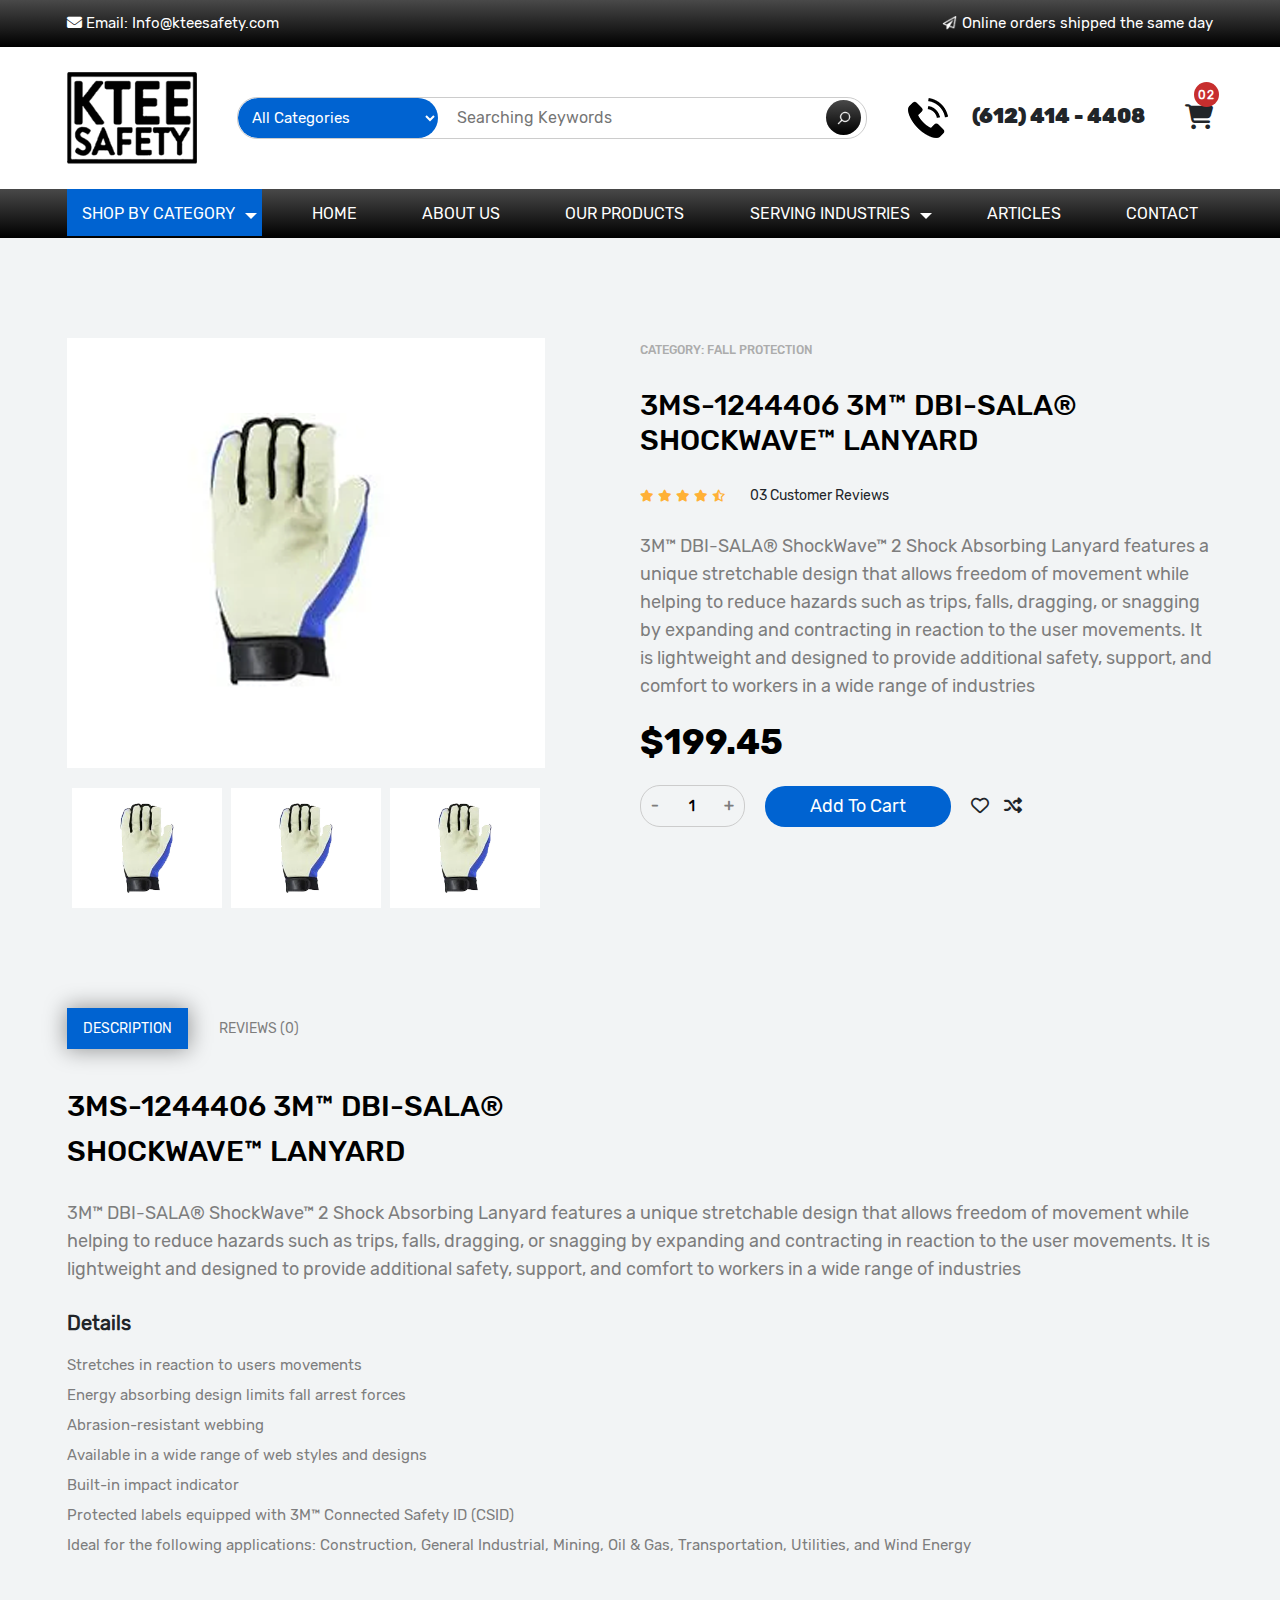
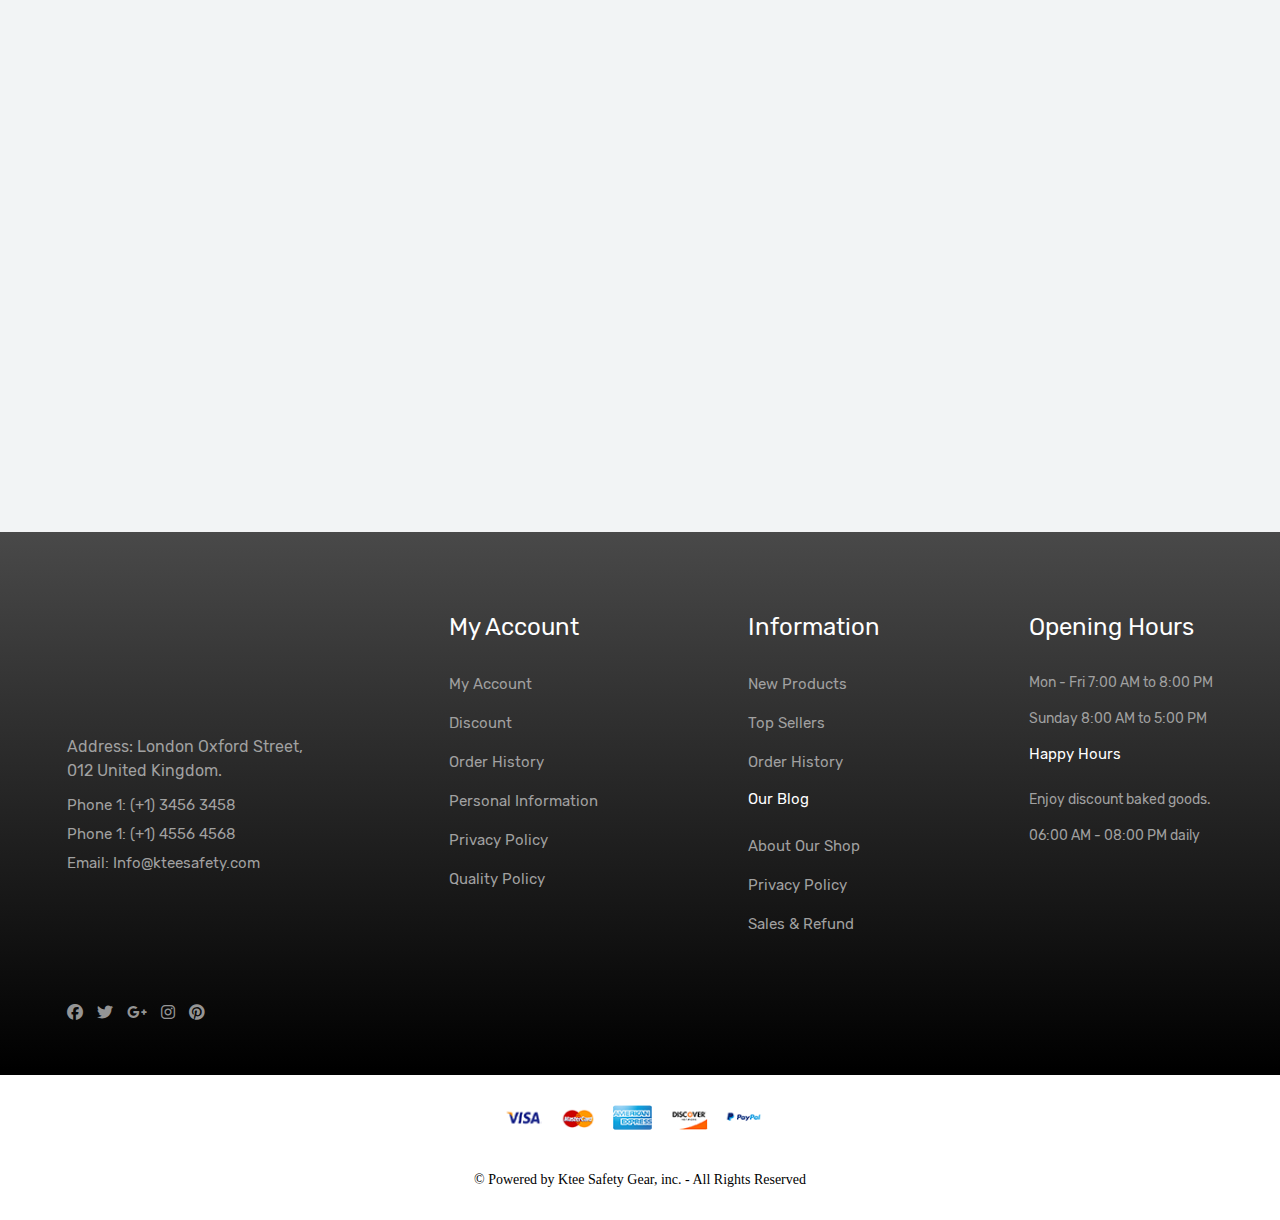
<file: product-detail.html>
<!DOCTYPE html>
<html lang="en">
<head>
    <meta charset="UTF-8">
    <meta http-equiv="X-UA-Compatible" content="IE=edge">
    <!-- <meta name="viewport" content="width=device-width, initial-scale=1.0"> -->
    <meta name="viewport" content="width=device-width, minimum-scale=1">
    <meta name="description" content="Ktee Safety Gear, inc. specializes in providing OSHA compliant industrial safety supplies for people in the construction, manufacturing, and public works industry.">
    <title>KTSafety</title>
    <link rel="stylesheet" href="assets/css/bootstrap.min.css">
    <link rel="stylesheet" href="assets/css/owl.carousel.min.css">
    <link rel="stylesheet" href="assets/css/owl.theme.default.min.css">
    <link rel="stylesheet" href="assets/css/stellarnav.min.css">
    <link rel="stylesheet" href="https://cdnjs.cloudflare.com/ajax/libs/font-awesome/6.2.1/css/all.min.css">
    <link rel="stylesheet" href="assets/css/aos.css">
    <link rel="stylesheet" href="assets/css/style.css">
    <link rel="stylesheet" href="assets/css/responsive.css">
</head>
<body>
    
    <header>
        <div class="topBar gradientBg">
            <div class="container">
                <div class="topBarContentWrap">
                    <div class="topBarLeft"> 
                        <a href="mailto:Info@kteesafety.com"><i class="fa-solid fa-envelope"></i> Email: Info@kteesafety.com</a>
                    </div>
                    <div class="topBarRight"> 
                        <img src="assets/images/send.png" alt="send">
                        <span>Online orders shipped the same day</span>
                    </div>
                </div>
            </div>
        </div>
        <div class="middleBar">
            <div class="container">
                <div class="middleBarContentWrap">
                    <a href="index.html" class="siteLogo" data-aos="zoom-in" data-aos-easing="ease-in-back" data-aos-delay="300">
                        <img src="assets/images/logo.png" alt="logo">
                    </a>
                    <div class="searchBar">
                        <form>
                            <select name="" id="">
                                <option value="" selected disabled>All Categories</option>
                                <option value="">Category 1</option>
                                <option value="">Category 2</option>
                                <option value="">Category 3</option>
                                <option value="">Category 4</option>
                                <option value="">Category 5</option>
                                <option value="">Category 6</option>
                                <option value="">Category 7</option>
                            </select>
                            <input type="text" placeholder="Searching Keywords">
                            <button type="submit" class="gradientBg"> <img src="assets/images/search-icon.png" alt="search"> </button>
                        </form>
                    </div>
                    <a href="tel:(612) 414 - 4408" class="callDetails"> 
                        <img src="assets/images/telephone.png" alt="call" class="phoneIcon">
                        <span>(612) 414 - 4408</span>  
                    </a>
                    <a href="#!" class="cartIcon">
                        <i class="fa-solid fa-cart-shopping"></i>
                        <span class="counter">02</span>
                    </a>
                </div>
            </div>
        </div>
        <div class="bottomBar navigationBar gradientBg">
            <div class="container">
                <div id="main-nav" class="stellarnav">
                    <ul>
                        <li> 
                            <a href="#!" class="catgBox"> Shop By Category</a> 
                            <ul>
                                <li><a href="store.html"> Eye / Face Protection </a></li>
                                <li><a href="store.html"> Hand Protection </a></li>
                                <li><a href="store.html"> Head Protection </a></li>
                                <li><a href="store.html"> Safety Instrumentation </a></li>
                                <li><a href="store.html"> Fall Protection </a></li>
                                <li><a href="store.html"> Respiratory Protection </a></li>
                                <li><a href="store.html"> Janitorial Supplies </a></li>
                            </ul>
                        </li>
                        <li> <a href="index.html">Home</a> </li>
                        <li> <a href="about-us.html">About Us</a> </li>
                        <li> <a href="store.html">Our Products</a> </li>
                        <li> 
                            <a href="serving-industries.html">Serving Industries</a> 
                            <ul>
                                <li> <a href="serving-industries.html"> Construction </a> </li>
                                <li> <a href="serving-industries.html"> Manufacturing </a> </li>
                                <li> <a href="serving-industries.html"> Public Sector </a> </li>
                            </ul>
                        </li>
                        <li> <a href="articles.html">Articles</a> </li>
                        <li> <a href="contact.html">Contact</a> </li>
                    </ul>

                </div>
            </div>
        </div>
        <div id="cart-sidebar">
            <div class="cartHeader">
                <p>Cart</p>
                <span class="closeCart"><i class="fas fa-times"></i></span>
            </div>
            <div class="cartBody">
                <div class="prodCard">
                    <p class="prodDetailHead"> <span class="prodName">Respiratory</span> <span class="offPercent"></span> </p>
                    <div class="prodImgWrap">
                        <img src="assets/images/cat-img1.png" alt="product image">
                    </div>
                    <p class="prodDesc">Bald Eagle  Mechanics Glove.</p>
                    <div class="prodPricing">
                        <span class="salePrice">$299.00</span> 
                        <span class="rating">
                            <i class="fa-solid fa-star"></i>
                            <i class="fa-solid fa-star"></i>
                            <i class="fa-solid fa-star"></i>
                            <i class="fa-solid fa-star"></i>
                            <i class="fa-regular fa-star-half-stroke"></i>
                        </span>  
                    </div>
                    <div class="prodActions">
                        <label class="qtyLabel">Quantity</label>
                        <label>02</label>
                    </div>
                </div>
                <div class="prodCard">
                    <p class="prodDetailHead"> <span class="prodName">Respiratory</span> <span class="offPercent"></span> </p>
                    <div class="prodImgWrap">
                        <img src="assets/images/cat-img1.png" alt="product image">
                    </div>
                    <p class="prodDesc">Bald Eagle  Mechanics Glove.</p>
                    <div class="prodPricing">
                        <span class="salePrice">$299.00</span> 
                        <span class="rating">
                            <i class="fa-solid fa-star"></i>
                            <i class="fa-solid fa-star"></i>
                            <i class="fa-solid fa-star"></i>
                            <i class="fa-solid fa-star"></i>
                            <i class="fa-regular fa-star-half-stroke"></i>
                        </span>  
                    </div>
                    <div class="prodActions">
                        <label class="qtyLabel">Quantity</label>
                        <label>02</label>
                    </div>
                </div>
                <div class="prodCard">
                    <p class="prodDetailHead"> <span class="prodName">Respiratory</span> <span class="offPercent"></span> </p>
                    <div class="prodImgWrap">
                        <img src="assets/images/cat-img1.png" alt="product image">
                    </div>
                    <p class="prodDesc">Bald Eagle  Mechanics Glove.</p>
                    <div class="prodPricing">
                        <span class="salePrice">$299.00</span> 
                        <span class="rating">
                            <i class="fa-solid fa-star"></i>
                            <i class="fa-solid fa-star"></i>
                            <i class="fa-solid fa-star"></i>
                            <i class="fa-solid fa-star"></i>
                            <i class="fa-regular fa-star-half-stroke"></i>
                        </span>  
                    </div>
                    <div class="prodActions">
                        <label class="qtyLabel">Quantity</label>
                        <label>02</label>
                    </div>
                </div>
            </div>
            <div class="cartFooter">
                <a href="checkout.html" class="btnGlobal">Checkouts</a>
            </div>
        </div>
    </header>

    <div id="productDetailWrapper">

        <section class="productDetailTopSec">
            <div class="container">
                <div class="row">
                    <div class="col-12 col-md-12 col-lg-5 p-0">
                        <div class="prodSliderWrap">
                            <div id="sync1" class="owl-carousel owl-theme">
                                <div class="item">
                                    <div class="productMainImg">
                                        <img src="./assets/images/pd1.png" alt="product">
                                    </div>
                                </div>
                                <div class="item">
                                    <div class="productMainImg">
                                        <img src="./assets/images/pd1.png" alt="product">
                                    </div>
                                </div>
                                <div class="item">
                                    <div class="productMainImg">
                                        <img src="./assets/images/pd1.png" alt="product">
                                    </div>
                                </div>
                                <div class="item">
                                    <div class="productMainImg">
                                        <img src="./assets/images/pd1.png" alt="product">
                                    </div>
                                </div>
                            </div>

                            <div id="sync2" class="owl-carousel owl-theme">
                                <div class="item">
                                    <div class="prodThumbImg">
                                        <img src="./assets/images/cat-img1.png" alt="thumbnail">
                                    </div>
                                </div>
                                <div class="item">
                                    <div class="prodThumbImg">
                                        <img src="./assets/images/cat-img1.png" alt="thumbnail">
                                    </div>
                                </div>
                                <div class="item">
                                    <div class="prodThumbImg">
                                        <img src="./assets/images/cat-img1.png" alt="thumbnail">
                                    </div>
                                </div>
                                <div class="item">
                                    <div class="prodThumbImg">
                                        <img src="./assets/images/cat-img1.png" alt="thumbnail">
                                    </div>
                                </div>
                            </div>
                        </div>
                    </div>
                    <div class="col-12 col-md-12 col-lg-6 p-0">
                        <div class="prodDescWrap">
                            <p class="catgName">Category: <span class="catgName">Fall Protection</span></p>
                            <h2 class="prodName secTitle">3MS-1244406 3M™ DBI-SALA® ShockWave™ Lanyard</h2>
                            <div class="reviewsRatings">
                                <span class="rating">
                                    <i class="fa-solid fa-star"></i>
                                    <i class="fa-solid fa-star"></i>
                                    <i class="fa-solid fa-star"></i>
                                    <i class="fa-solid fa-star"></i>
                                    <i class="fa-regular fa-star-half-stroke"></i>
                                </span>
                                <span class="reviewCount">03 Customer Reviews</span>
                            </div>
                            <p class="detailDesc">3M™ DBI-SALA® ShockWave™ 2 Shock Absorbing Lanyard features a unique stretchable design that allows freedom of movement while helping to reduce hazards such as trips, falls, dragging, or snagging by expanding and contracting in reaction to the user movements. It is lightweight and designed to provide additional safety, support, and comfort to workers in a wide range of industries</p>
                            <p class="pricing">$199.45</p>
                            <div class="prodActions">
                                <div class="prodQty">
                                    <span class="minus refresh_cart">-</span>
                                    <input type="number" class="count pro-qty" name="qty" value="1" id="quantity-select" disabled>
                                    <span class="plus refresh_cart">+</span>
                                </div>
                                <button class="btnGlobal">Add To Cart</button>
                                <span class="wishListIcons"><i class="fa-regular fa-heart"></i></span>
                                <span class="compareIcon"><i class="fa-solid fa-shuffle"></i></span>
                            </div>
                        </div>
                    </div>
                </div>
                <div class="productDetailReviews">
                    <ul class="nav nav-pills" id="pills-tab" role="tablist">
                        <li class="nav-item" role="presentation">
                            <button class="nav-link active" id="pills-desc-tab" data-bs-toggle="pill" data-bs-target="#pills-desc" type="button" role="tab" aria-controls="pills-desc" aria-selected="true">Description</button>
                        </li>
                        <li class="nav-item" role="presentation">
                            <button class="nav-link" id="pills-reviews-tab" data-bs-toggle="pill" data-bs-target="#pills-reviews" type="button" role="tab" aria-controls="pills-reviews" aria-selected="false">Reviews (0)</button>
                        </li>
                    </ul>
                    <div class="tab-content" id="pills-tabContent">
                        <div class="tab-pane fade show active" id="pills-desc" role="tabpanel" aria-labelledby="pills-desc-tab">
                            <h2 class="prodName secTitle">3MS-1244406 3M™ DBI-SALA® ShockWave™ Lanyard</h2>
                            <p class="detailDesc">3M™ DBI-SALA® ShockWave™ 2 Shock Absorbing Lanyard features a unique stretchable design that allows freedom of movement while helping to reduce hazards such as trips, falls, dragging, or snagging by expanding and contracting in reaction to the user movements. It is lightweight and designed to provide additional safety, support, and comfort to workers in a wide range of industries</p>

                            <p class="pruductFeatures">Details</p>
                            <ul>
                                <li>Stretches in reaction to users movements</li>
                                <li>Energy absorbing design limits fall arrest forces</li>
                                <li>Abrasion-resistant webbing</li>
                                <li>Available in a wide range of web styles and designs</li>
                                <li>Built-in impact indicator</li>
                                <li>Protected labels equipped with 3M™ Connected Safety ID (CSID)</li>
                                <li>Ideal for the following applications: Construction, General Industrial, Mining, Oil & Gas, Transportation, Utilities, and Wind Energy</li>
                            </ul>

                        </div>
                        <div class="tab-pane fade" id="pills-reviews" role="tabpanel" aria-labelledby="pills-reviews-tab">
                            2
                        </div>
                    </div>
                </div>
            </div>
        </section>

        <section class="industriesSectionThree">
            <div class="container">
                <div class="flexGrid">
                    <div class="prodCard" data-aos="fade-up"data-aos-duration="500">
                        <p class="prodDetailHead"> <span class="prodName">Respiratory</span> <span class="offPercent"></span> </p>
                        <div class="prodImgWrap">
                            <img src="assets/images/cat-img1.png" alt="product image">
                            <a href="product-detail.html" class="hoverView">Quick View</a>
                        </div>
                        <p class="prodDesc">Bald Eagle  Mechanics Glove.</p>
                        <div class="prodPricing">
                            <span class="salePrice">$299.00</span> 
                            <span class="rating">
                                <i class="fa-solid fa-star"></i>
                                <i class="fa-solid fa-star"></i>
                                <i class="fa-solid fa-star"></i>
                                <i class="fa-solid fa-star"></i>
                                <i class="fa-regular fa-star-half-stroke"></i>
                            </span>  
                        </div>
                    </div>
                    <div class="prodCard" data-aos="fade-up"data-aos-duration="1000">
                        <p class="prodDetailHead"> <span class="prodName"> Fall Protection</span> <span class="offPercent"></span> </p>
                        <div class="prodImgWrap">
                            <img src="assets/images/fall-protection.png" alt="product image">
                            <a href="product-detail.html" class="hoverView">Quick View</a>
                        </div>
                        <p class="prodDesc">3MS-1244406 3M™ DBI-SALA® ShockWave™ Lanyard</p>
                        <div class="prodPricing">
                            <span class="salePrice">$299.00</span> 
                            <span class="rating">
                                <i class="fa-solid fa-star"></i>
                                <i class="fa-solid fa-star"></i>
                                <i class="fa-solid fa-star"></i>
                                <i class="fa-solid fa-star"></i>
                                <i class="fa-regular fa-star-half-stroke"></i>
                            </span>   
                        </div>
                    </div>
                    <div class="prodCard" data-aos="fade-up"data-aos-duration="1500">
                        <p class="prodDetailHead"> <span class="prodName">Instruments</span> <span class="offPercent new">New</span> </p>
                        <div class="prodImgWrap">
                            <img src="assets/images/instrument-box.png" alt="product image">
                            <a href="product-detail.html" class="hoverView">Quick View</a>
                        </div>
                        <p class="prodDesc">Zoll AED Plus</p>
                        <div class="prodPricing">
                            <span class="salePrice">$299.00</span>
                            <span class="rating">
                                <i class="fa-solid fa-star"></i>
                                <i class="fa-solid fa-star"></i>
                                <i class="fa-solid fa-star"></i>
                                <i class="fa-solid fa-star"></i>
                                <i class="fa-regular fa-star-half-stroke"></i>
                            </span>  
                        </div>
                    </div>
                    <div class="prodCard" data-aos="fade-up"data-aos-duration="2000">
                        <p class="prodDetailHead"> <span class="prodName"> Fall Protection</span> <span class="offPercent"></span> </p>
                        <div class="prodImgWrap">
                            <img src="assets/images/fall-protection.png" alt="product image">
                            <a href="product-detail.html" class="hoverView">Quick View</a>
                        </div>
                        <p class="prodDesc">3MS-1244406 3M™ DBI-SALA® ShockWave™ Lanyard</p>
                        <div class="prodPricing">
                            <span class="salePrice">$299.00</span> 
                            <span class="rating">
                                <i class="fa-solid fa-star"></i>
                                <i class="fa-solid fa-star"></i>
                                <i class="fa-solid fa-star"></i>
                                <i class="fa-solid fa-star"></i>
                                <i class="fa-regular fa-star-half-stroke"></i>
                            </span>   
                        </div>
                    </div>
                </div>
            </div>
        </section>
    </div>


    <footer>
        <div class="footerWrapper gradientBg">
            <div class="container">
                <div class="footerContentWrap">
                    <div class="row m-0">
                        <div class="col-12 col-md-4 col-lg-4 p-0">
                            <div class="column first__Col">
                                <a href="#!" class="footerLogo" data-aos="zoom-in-right">
                                    <img src="assets/images/logo.png" alt="logo">
                                </a>
                                <p class="address">Address: London Oxford Street,  012 United Kingdom. </p>
                                <ul class="contactList">
                                    <li><a href="tel:+13456 3458"> <span>Phone 1:</span> <span>(+1) 3456 3458</span> </a> </li>
                                    <li><a href="tel:+14556 4568"> <span>Phone 1:</span> <span>(+1) 4556 4568</span> </a></li>
                                    <li><a href="mailto:Info@kteesafety.com "> <span>Email:</span> <span>Info@kteesafety.com</span> </a></li>
                                </ul>

                            </div>
                        </div>
                        <div class="col-12 col-md-8 col-lg-8 p-0">
                            <div class="rightColsWrap">
                                <div class="column Sec__col">
                                    <p class="colTitle">My Account</p>
                                    <ul>
                                        <li><a href="#!">My Account</a></li>
                                        <li><a href="#!">Discount</a></li>
                                        <li><a href="#!">Order History</a></li>
                                        <li><a href="#!">Personal Information</a></li>
                                        <li><a href="#!">Privacy Policy</a></li>
                                        <li><a href="#!">Quality Policy</a></li>
                                    </ul>
                                </div>
                                <div class="column third__col">
                                    <p class="colTitle">Information</p>
                                    <ul>
                                        <li><a href="#!">New Products</a></li>
                                        <li><a href="#!">Top Sellers</a></li>
                                        <li><a href="#!">Order History</a></li>
                                    </ul>
                                    <p class="colSubTitle">Our Blog</p>
                                    <ul>
                                        <li><a href="#!">About Our Shop</a></li>
                                        <li><a href="#!">Privacy Policy</a></li>
                                        <li><a href="#!">Sales & Refund</a></li>
                                    </ul>
                                </div>
                                <div class="column fourth__col">
                                    <p class="colTitle">Opening Hours</p>
                                    <ul class="timeSlots">
                                        <li> <span>Mon - Fri</span> <span>7:00 AM to 8:00 PM</span></li>
                                        <li> <span>Sunday</span> <span>8:00 AM to 5:00 PM</span></li>
                                    </ul>
                                    <p class="colSubTitle">Happy Hours</p>
                                    <ul class="timeSlots">
                                        <li>Enjoy discount baked goods.</li>
                                        <li>06:00 AM - 08:00 PM daily</li>
                                    </ul>
                                </div>
                            </div>
                        </div>
                    </div>
                </div>
                <div class="socialLinksBar">
                    <a href="#!"><i class="fa-brands fa-facebook"></i></a>
                    <a href="#!"><i class="fa-brands fa-twitter"></i></a>
                    <a href="#!"><i class="fa-brands fa-google-plus-g"></i></a>
                    <a href="#!"><i class="fa-brands fa-instagram"></i></a>
                    <a href="#!"><i class="fa-brands fa-pinterest"></i></a>
                </div>
            </div>
        </div>
        <div class="copyRightBar">
            <div class="container">
                <div class="paymentWays">
                    <span> <img src="./assets/images/visa.png" alt="cards"> </span>
                    <span> <img src="./assets/images/master.png" alt="cards"> </span>
                    <span> <img src="./assets/images/american.png" alt="cards"> </span>
                    <span> <img src="./assets/images/discover.png" alt="cards"> </span>
                    <span> <img src="./assets/images/paypal.png" alt="cards"> </span>
                </div>
                <p class="copyRight">© Powered by Ktee Safety Gear, inc. - All Rights Reserved</p>
            </div>
        </div>
    </footer>

    <script src="assets/js/jquery.min.js"></script>
    <script src="assets/js/stellarnav.min.js"></script>
    <script src="assets/js/bootstrap.min.js"></script>
    <script src="assets/js/owl.carousel.min.js"></script>
    <script src="assets/js/isotope.pkgd.min.js"></script>
    <script src="assets/js/custom.js"></script>
    <script src="assets/js/aos.js"></script>
    <script>
        AOS.init();
    </script>

</body>
</html>
</file>
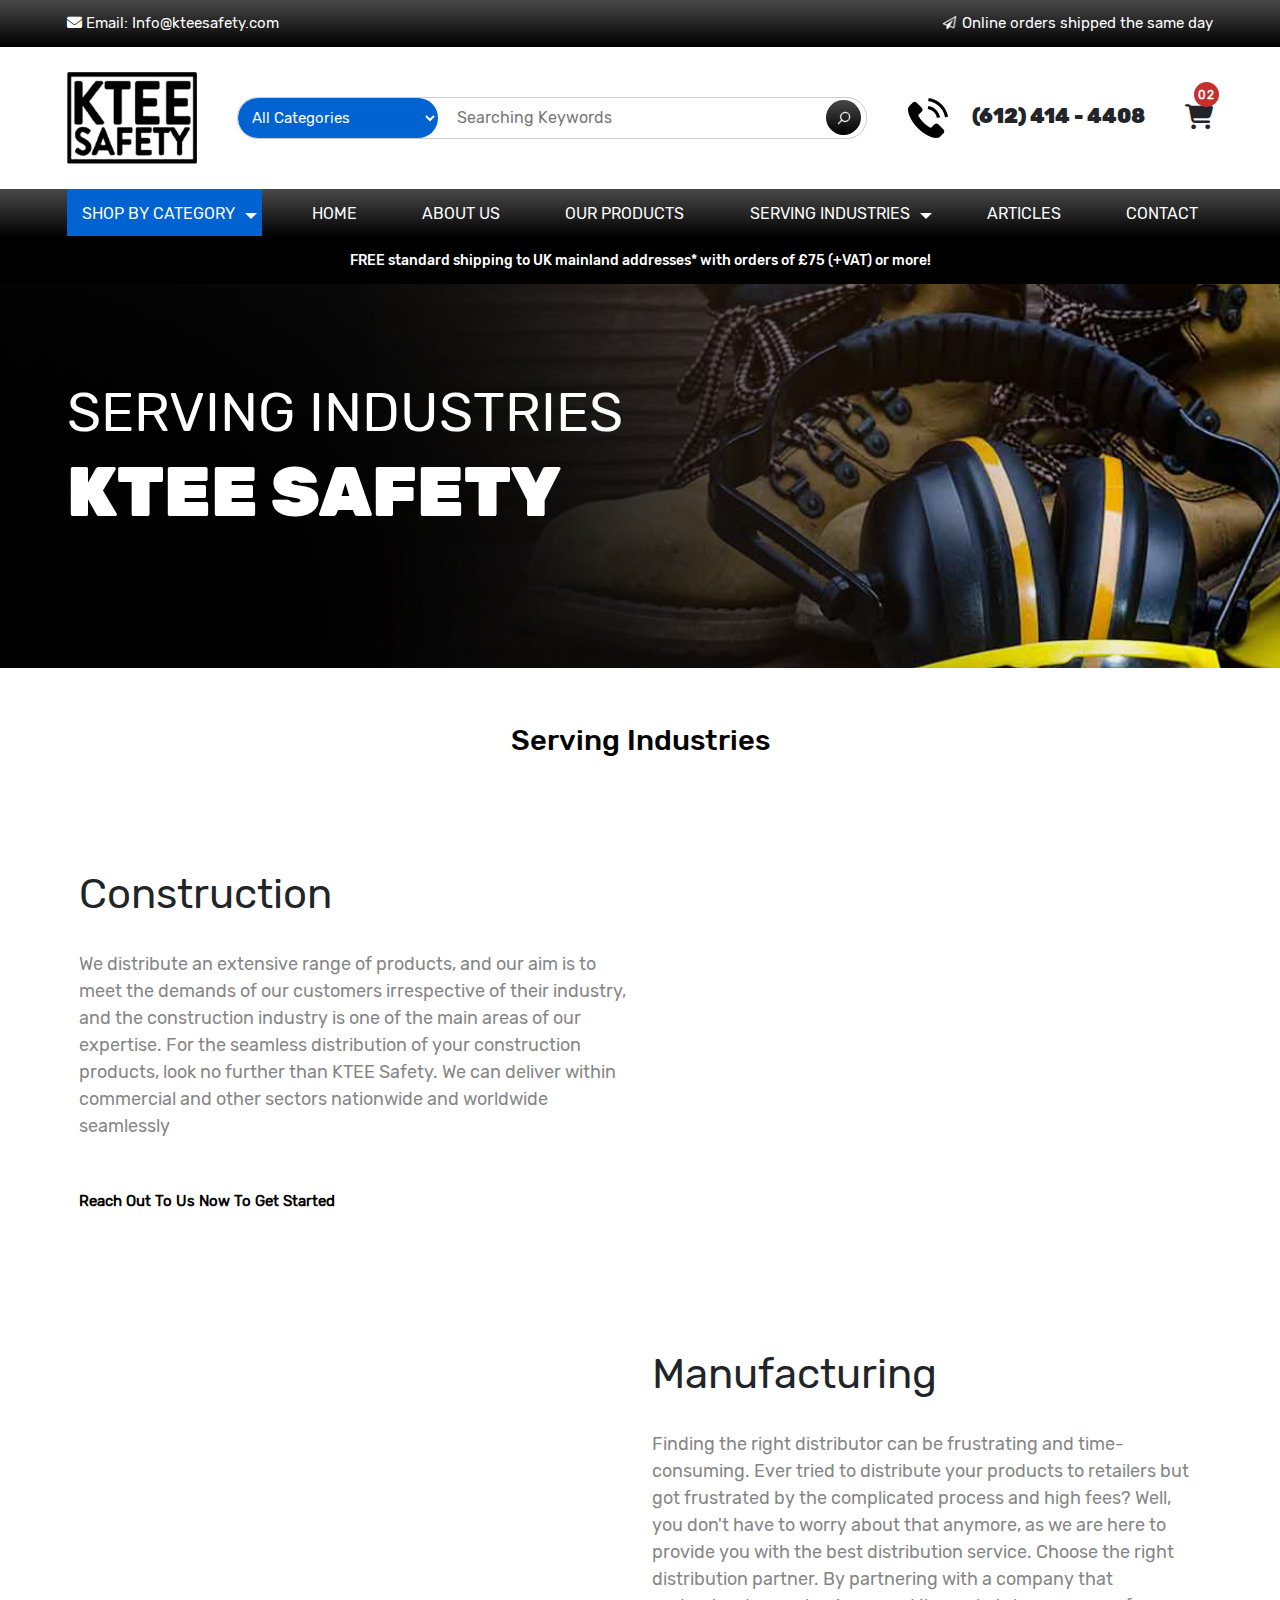
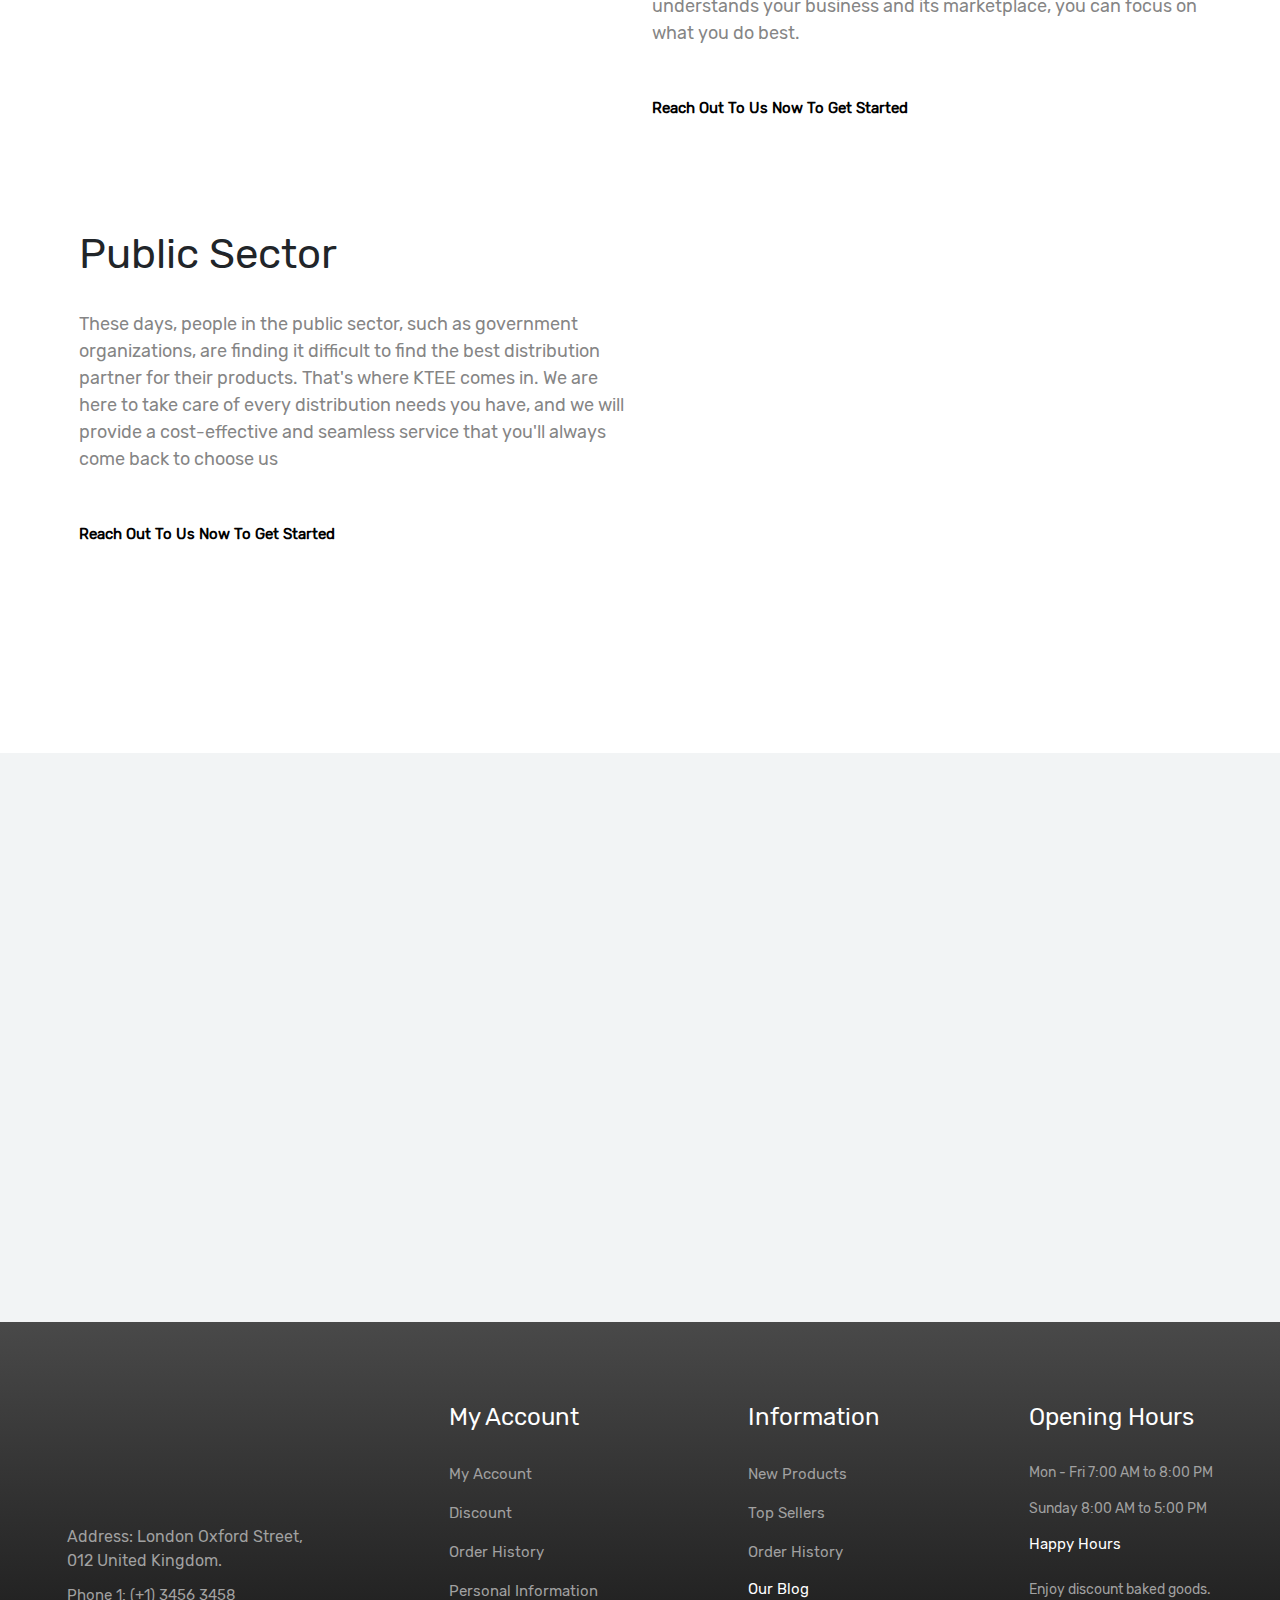
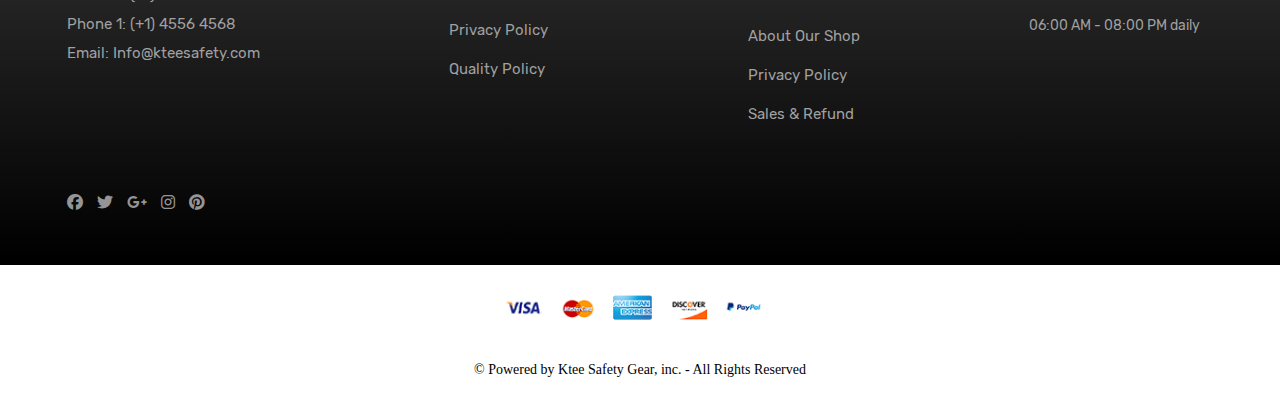
<file: serving-industries.html>
<!DOCTYPE html>
<html lang="en">
<head>
    <meta charset="UTF-8">
    <meta http-equiv="X-UA-Compatible" content="IE=edge">
    <!-- <meta name="viewport" content="width=device-width, initial-scale=1.0"> -->
    <meta name="viewport" content="width=device-width, minimum-scale=1">
    <meta name="description" content="Ktee Safety Gear, inc. specializes in providing OSHA compliant industrial safety supplies for people in the construction, manufacturing, and public works industry.">
    <title>KTSafety</title>
    <link rel="stylesheet" href="assets/css/bootstrap.min.css">
    <link rel="stylesheet" href="assets/css/owl.carousel.min.css">
    <link rel="stylesheet" href="assets/css/owl.theme.default.min.css">
    <link rel="stylesheet" href="assets/css/stellarnav.min.css">
    <link rel="stylesheet" href="https://cdnjs.cloudflare.com/ajax/libs/font-awesome/6.2.1/css/all.min.css">
    <link rel="stylesheet" href="assets/css/aos.css">
    <link rel="stylesheet" href="assets/css/style.css">
    <link rel="stylesheet" href="assets/css/responsive.css">
</head>
<body>
    
    <header>
        <div class="topBar gradientBg">
            <div class="container">
                <div class="topBarContentWrap">
                    <div class="topBarLeft"> 
                        <a href="mailto:Info@kteesafety.com"><i class="fa-solid fa-envelope"></i> Email: Info@kteesafety.com</a>
                    </div>
                    <div class="topBarRight"> 
                        <img src="assets/images/send.png" alt="send">
                        <span>Online orders shipped the same day</span>
                    </div>
                </div>
            </div>
        </div>
        <div class="middleBar">
            <div class="container">
                <div class="middleBarContentWrap">
                    <a href="index.html" class="siteLogo" data-aos="zoom-in" data-aos-easing="ease-in-back" data-aos-delay="300">
                        <img src="assets/images/logo.png" alt="logo">
                    </a>
                    <div class="searchBar">
                        <form>
                            <select name="" id="">
                                <option value="" selected disabled>All Categories</option>
                                <option value="">Category 1</option>
                                <option value="">Category 2</option>
                                <option value="">Category 3</option>
                                <option value="">Category 4</option>
                                <option value="">Category 5</option>
                                <option value="">Category 6</option>
                                <option value="">Category 7</option>
                            </select>
                            <input type="text" placeholder="Searching Keywords">
                            <button type="submit" class="gradientBg"> <img src="assets/images/search-icon.png" alt="search"> </button>
                        </form>
                    </div>
                    <a href="tel:(612) 414 - 4408" class="callDetails"> 
                        <img src="assets/images/telephone.png" alt="call" class="phoneIcon">
                        <span>(612) 414 - 4408</span>  
                    </a>
                    <a href="#!" class="cartIcon">
                        <i class="fa-solid fa-cart-shopping"></i>
                        <span class="counter">02</span>
                    </a>
                </div>
            </div>
        </div>
        <div class="bottomBar navigationBar gradientBg">
            <div class="container">
                <div id="main-nav" class="stellarnav">
                    <ul>
                        <li> 
                            <a href="#!" class="catgBox"> Shop By Category</a> 
                            <ul>
                                <li><a href="store.html"> Eye / Face Protection </a></li>
                                <li><a href="store.html"> Hand Protection </a></li>
                                <li><a href="store.html"> Head Protection </a></li>
                                <li><a href="store.html"> Safety Instrumentation </a></li>
                                <li><a href="store.html"> Fall Protection </a></li>
                                <li><a href="store.html"> Respiratory Protection </a></li>
                                <li><a href="store.html"> Janitorial Supplies </a></li>
                            </ul>
                        </li>
                        <li> <a href="index.html">Home</a> </li>
                        <li> <a href="about-us.html">About Us</a> </li>
                        <li> <a href="store.html">Our Products</a> </li>
                        <li> 
                            <a href="serving-industries.html">Serving Industries</a> 
                            <ul>
                                <li> <a href="serving-industries.html"> Construction </a> </li>
                                <li> <a href="serving-industries.html"> Manufacturing </a> </li>
                                <li> <a href="serving-industries.html"> Public Sector </a> </li>
                            </ul>
                        </li>
                        <li> <a href="articles.html">Articles</a> </li>
                        <li> <a href="contact.html">Contact</a> </li>
                    </ul>

                </div>
            </div>
        </div>
        <div id="cart-sidebar">
            <div class="cartHeader">
                <p>Cart</p>
                <span class="closeCart"><i class="fas fa-times"></i></span>
            </div>
            <div class="cartBody">
                <div class="prodCard">
                    <p class="prodDetailHead"> <span class="prodName">Respiratory</span> <span class="offPercent"></span> </p>
                    <div class="prodImgWrap">
                        <img src="assets/images/cat-img1.png" alt="product image">
                    </div>
                    <p class="prodDesc">Bald Eagle  Mechanics Glove.</p>
                    <div class="prodPricing">
                        <span class="salePrice">$299.00</span> 
                        <span class="rating">
                            <i class="fa-solid fa-star"></i>
                            <i class="fa-solid fa-star"></i>
                            <i class="fa-solid fa-star"></i>
                            <i class="fa-solid fa-star"></i>
                            <i class="fa-regular fa-star-half-stroke"></i>
                        </span>  
                    </div>
                    <div class="prodActions">
                        <label class="qtyLabel">Quantity</label>
                        <label>02</label>
                    </div>
                </div>
                <div class="prodCard">
                    <p class="prodDetailHead"> <span class="prodName">Respiratory</span> <span class="offPercent"></span> </p>
                    <div class="prodImgWrap">
                        <img src="assets/images/cat-img1.png" alt="product image">
                    </div>
                    <p class="prodDesc">Bald Eagle  Mechanics Glove.</p>
                    <div class="prodPricing">
                        <span class="salePrice">$299.00</span> 
                        <span class="rating">
                            <i class="fa-solid fa-star"></i>
                            <i class="fa-solid fa-star"></i>
                            <i class="fa-solid fa-star"></i>
                            <i class="fa-solid fa-star"></i>
                            <i class="fa-regular fa-star-half-stroke"></i>
                        </span>  
                    </div>
                    <div class="prodActions">
                        <label class="qtyLabel">Quantity</label>
                        <label>02</label>
                    </div>
                </div>
                <div class="prodCard">
                    <p class="prodDetailHead"> <span class="prodName">Respiratory</span> <span class="offPercent"></span> </p>
                    <div class="prodImgWrap">
                        <img src="assets/images/cat-img1.png" alt="product image">
                    </div>
                    <p class="prodDesc">Bald Eagle  Mechanics Glove.</p>
                    <div class="prodPricing">
                        <span class="salePrice">$299.00</span> 
                        <span class="rating">
                            <i class="fa-solid fa-star"></i>
                            <i class="fa-solid fa-star"></i>
                            <i class="fa-solid fa-star"></i>
                            <i class="fa-solid fa-star"></i>
                            <i class="fa-regular fa-star-half-stroke"></i>
                        </span>  
                    </div>
                    <div class="prodActions">
                        <label class="qtyLabel">Quantity</label>
                        <label>02</label>
                    </div>
                </div>
            </div>
            <div class="cartFooter">
                <a href="checkout.html" class="btnGlobal">Checkouts</a>
            </div>
        </div>
    </header>

    <div id="servingIndustriesPageWrapper">
        <section class="servingIndustrySecBanner innerBannerSections">
            <div class="offerText">
                <p>FREE standard shipping to UK mainland addresses* with orders of £75 (+VAT) or more!</p>
            </div>
            <div class="container">
                <div class="innerBannerContent" data-aos="fade-right" data-aos-offset="500" data-aos-easing="ease-in-sine">
                    <p class="lightText">SERVING INDUSTRIES</p>
                    <h1 class="boldTitle">KTEE SAFETY</h1>
                </div>
            </div>
        </section>

        <section class="industriesSectionTwo">
            <div class="container">
                <div class="secContent">
                    <p class="innerSecTitle">Serving Industries</p>
                </div>
                <div class="industriesGrid">
                    <div class="row reverse">
                        <div class="col-12 col-md-6 col-lg-6">
                            <div class="contentBox">
                                <p class="industryName">Construction</p>
                                <p class="industryDesc">
                                    We distribute an extensive range of products, and our aim is to meet the demands of our customers 
                                    irrespective of their industry, and the construction industry is one of the main areas of our expertise. 
                                    For the seamless distribution of your construction products, look no further than KTEE Safety. 
                                    We can deliver within commercial and other sectors nationwide and worldwide seamlessly
                                </p>
                                <a href="contact.html">Reach out to us now to get started</a>
                            </div>
                        </div>
                        <div class="col-12 col-md-6 col-lg-6">
                            <div class="industryImgWrap" data-aos="zoom-in-down">
                                <img src="assets/images/industry1.jpg" alt="industry">
                            </div>
                        </div>
                    </div>
                    <div class="row">
                        <div class="col-12 col-md-6 col-lg-6">
                            <div class="industryImgWrap" data-aos="zoom-in-down">
                                <img src="assets/images/industry2.jpg" alt="industry">
                            </div>
                        </div>
                        <div class="col-12 col-md-6 col-lg-6">
                            <div class="contentBox">
                                <p class="industryName">Manufacturing</p>
                                <p class="industryDesc">
                                    Finding the right distributor can be frustrating and time-consuming. Ever tried to distribute your products to retailers 
                                    but got frustrated by the complicated process and high fees? Well, you don't have to worry about that anymore, as we 
                                    are here to provide you with the best distribution service.
                                    Choose the right distribution partner. By partnering with a company that understands your business and its marketplace, 
                                    you can focus on what you do best.
                                </p>
                                <a href="contact.html">Reach out to us now to get started</a>
                            </div>
                        </div>
                    </div>
                    <div class="row reverse">
                        <div class="col-12 col-md-6 col-lg-6">
                            <div class="contentBox">
                                <p class="industryName">Public Sector</p>
                                <p class="industryDesc">
                                    These days, people in the public sector, such as government organizations, are finding it difficult to find the best 
                                    distribution partner for their products. That's where KTEE comes in.  We are here to take care of every distribution 
                                    needs you have, and we will provide a cost-effective and seamless service that you'll always come back to choose us
                                </p>
                                <a href="contact.html">Reach out to us now to get started</a>
                            </div>
                        </div>
                        <div class="col-12 col-md-6 col-lg-6">
                            <div class="industryImgWrap" data-aos="zoom-in-down">
                                <img src="assets/images/industry3.jpg" alt="industry">
                            </div>
                        </div>
                    </div>
                </div>
            </div>
        </section>

        <section class="industriesSectionThree">
            <div class="container">
                <div class="flexGrid">
                    <div class="prodCard" data-aos="fade-up"data-aos-duration="500">
                        <p class="prodDetailHead"> <span class="prodName">Respiratory</span> <span class="offPercent"></span> </p>
                        <div class="prodImgWrap">
                            <img src="assets/images/cat-img1.png" alt="product image">
                            <a href="product-detail.html" class="hoverView">Quick View</a>
                        </div>
                        <p class="prodDesc">Bald Eagle  Mechanics Glove.</p>
                        <div class="prodPricing">
                            <span class="salePrice">$299.00</span> 
                            <span class="rating">
                                <i class="fa-solid fa-star"></i>
                                <i class="fa-solid fa-star"></i>
                                <i class="fa-solid fa-star"></i>
                                <i class="fa-solid fa-star"></i>
                                <i class="fa-regular fa-star-half-stroke"></i>
                            </span>  
                        </div>
                    </div>
                    <div class="prodCard" data-aos="fade-up"data-aos-duration="1000">
                        <p class="prodDetailHead"> <span class="prodName"> Fall Protection</span> <span class="offPercent"></span> </p>
                        <div class="prodImgWrap">
                            <img src="assets/images/fall-protection.png" alt="product image">
                            <a href="product-detail.html" class="hoverView">Quick View</a>
                        </div>
                        <p class="prodDesc">3MS-1244406 3M™ DBI-SALA® ShockWave™ Lanyard</p>
                        <div class="prodPricing">
                            <span class="salePrice">$299.00</span> 
                            <span class="rating">
                                <i class="fa-solid fa-star"></i>
                                <i class="fa-solid fa-star"></i>
                                <i class="fa-solid fa-star"></i>
                                <i class="fa-solid fa-star"></i>
                                <i class="fa-regular fa-star-half-stroke"></i>
                            </span>   
                        </div>
                    </div>
                    <div class="prodCard" data-aos="fade-up"data-aos-duration="1500">
                        <p class="prodDetailHead"> <span class="prodName">Instruments</span> <span class="offPercent new">New</span> </p>
                        <div class="prodImgWrap">
                            <img src="assets/images/instrument-box.png" alt="product image">
                            <a href="product-detail.html" class="hoverView">Quick View</a>
                        </div>
                        <p class="prodDesc">Zoll AED Plus</p>
                        <div class="prodPricing">
                            <span class="salePrice">$299.00</span>
                            <span class="rating">
                                <i class="fa-solid fa-star"></i>
                                <i class="fa-solid fa-star"></i>
                                <i class="fa-solid fa-star"></i>
                                <i class="fa-solid fa-star"></i>
                                <i class="fa-regular fa-star-half-stroke"></i>
                            </span>  
                        </div>
                    </div>
                    <div class="prodCard" data-aos="fade-up"data-aos-duration="2000">
                        <p class="prodDetailHead"> <span class="prodName"> Fall Protection</span> <span class="offPercent"></span> </p>
                        <div class="prodImgWrap">
                            <img src="assets/images/fall-protection.png" alt="product image">
                            <a href="product-detail.html" class="hoverView">Quick View</a>
                        </div>
                        <p class="prodDesc">3MS-1244406 3M™ DBI-SALA® ShockWave™ Lanyard</p>
                        <div class="prodPricing">
                            <span class="salePrice">$299.00</span> 
                            <span class="rating">
                                <i class="fa-solid fa-star"></i>
                                <i class="fa-solid fa-star"></i>
                                <i class="fa-solid fa-star"></i>
                                <i class="fa-solid fa-star"></i>
                                <i class="fa-regular fa-star-half-stroke"></i>
                            </span>   
                        </div>
                    </div>
                </div>
            </div>
        </section>
     
    </div>

    <footer>
        <div class="footerWrapper gradientBg">
            <div class="container">
                <div class="footerContentWrap">
                    <div class="row m-0">
                        <div class="col-12 col-md-4 col-lg-4 p-0">
                            <div class="column first__Col">
                                <a href="#!" class="footerLogo" data-aos="zoom-in-right">
                                    <img src="assets/images/logo.png" alt="logo">
                                </a>
                                <p class="address">Address: London Oxford Street,  012 United Kingdom. </p>
                                <ul class="contactList">
                                    <li><a href="tel:+13456 3458"> <span>Phone 1:</span> <span>(+1) 3456 3458</span> </a> </li>
                                    <li><a href="tel:+14556 4568"> <span>Phone 1:</span> <span>(+1) 4556 4568</span> </a></li>
                                    <li><a href="mailto:Info@kteesafety.com"> <span>Email:</span> <span>Info@kteesafety.com</span> </a></li>
                                </ul>

                            </div>
                        </div>
                        <div class="col-12 col-md-8 col-lg-8 p-0">
                            <div class="rightColsWrap">
                                <div class="column Sec__col">
                                    <p class="colTitle">My Account</p>
                                    <ul>
                                        <li><a href="#!">My Account</a></li>
                                        <li><a href="#!">Discount</a></li>
                                        <li><a href="#!">Order History</a></li>
                                        <li><a href="#!">Personal Information</a></li>
                                        <li><a href="#!">Privacy Policy</a></li>
                                        <li><a href="#!">Quality Policy</a></li>
                                    </ul>
                                </div>
                                <div class="column third__col">
                                    <p class="colTitle">Information</p>
                                    <ul>
                                        <li><a href="#!">New Products</a></li>
                                        <li><a href="#!">Top Sellers</a></li>
                                        <li><a href="#!">Order History</a></li>
                                    </ul>
                                    <p class="colSubTitle">Our Blog</p>
                                    <ul>
                                        <li><a href="#!">About Our Shop</a></li>
                                        <li><a href="#!">Privacy Policy</a></li>
                                        <li><a href="#!">Sales & Refund</a></li>
                                    </ul>
                                </div>
                                <div class="column fourth__col">
                                    <p class="colTitle">Opening Hours</p>
                                    <ul class="timeSlots">
                                        <li> <span>Mon - Fri</span> <span>7:00 AM to 8:00 PM</span></li>
                                        <li> <span>Sunday</span> <span>8:00 AM to 5:00 PM</span></li>
                                    </ul>
                                    <p class="colSubTitle">Happy Hours</p>
                                    <ul class="timeSlots">
                                        <li>Enjoy discount baked goods.</li>
                                        <li>06:00 AM - 08:00 PM daily</li>
                                    </ul>
                                </div>
                            </div>
                        </div>
                    </div>
                </div>
                <div class="socialLinksBar">
                    <a href="#!"><i class="fa-brands fa-facebook"></i></a>
                    <a href="#!"><i class="fa-brands fa-twitter"></i></a>
                    <a href="#!"><i class="fa-brands fa-google-plus-g"></i></a>
                    <a href="#!"><i class="fa-brands fa-instagram"></i></a>
                    <a href="#!"><i class="fa-brands fa-pinterest"></i></a>
                </div>
            </div>
        </div>
        <div class="copyRightBar">
            <div class="container">
                <div class="paymentWays">
                    <span> <img src="./assets/images/visa.png" alt="cards"> </span>
                    <span> <img src="./assets/images/master.png" alt="cards"> </span>
                    <span> <img src="./assets/images/american.png" alt="cards"> </span>
                    <span> <img src="./assets/images/discover.png" alt="cards"> </span>
                    <span> <img src="./assets/images/paypal.png" alt="cards"> </span>
                </div>
                <p class="copyRight">© Powered by Ktee Safety Gear, inc. - All Rights Reserved</p>
            </div>
        </div>
    </footer>

    <script src="assets/js/jquery.min.js"></script>
    <script src="assets/js/stellarnav.min.js"></script>
    <script src="assets/js/bootstrap.min.js"></script>
    <script src="assets/js/owl.carousel.min.js"></script>
    <script src="assets/js/isotope.pkgd.min.js"></script>
    <script src="assets/js/custom.js"></script>
    <script src="assets/js/aos.js"></script>
    <script>
        AOS.init();
    </script>
</body>
</html>
</file>
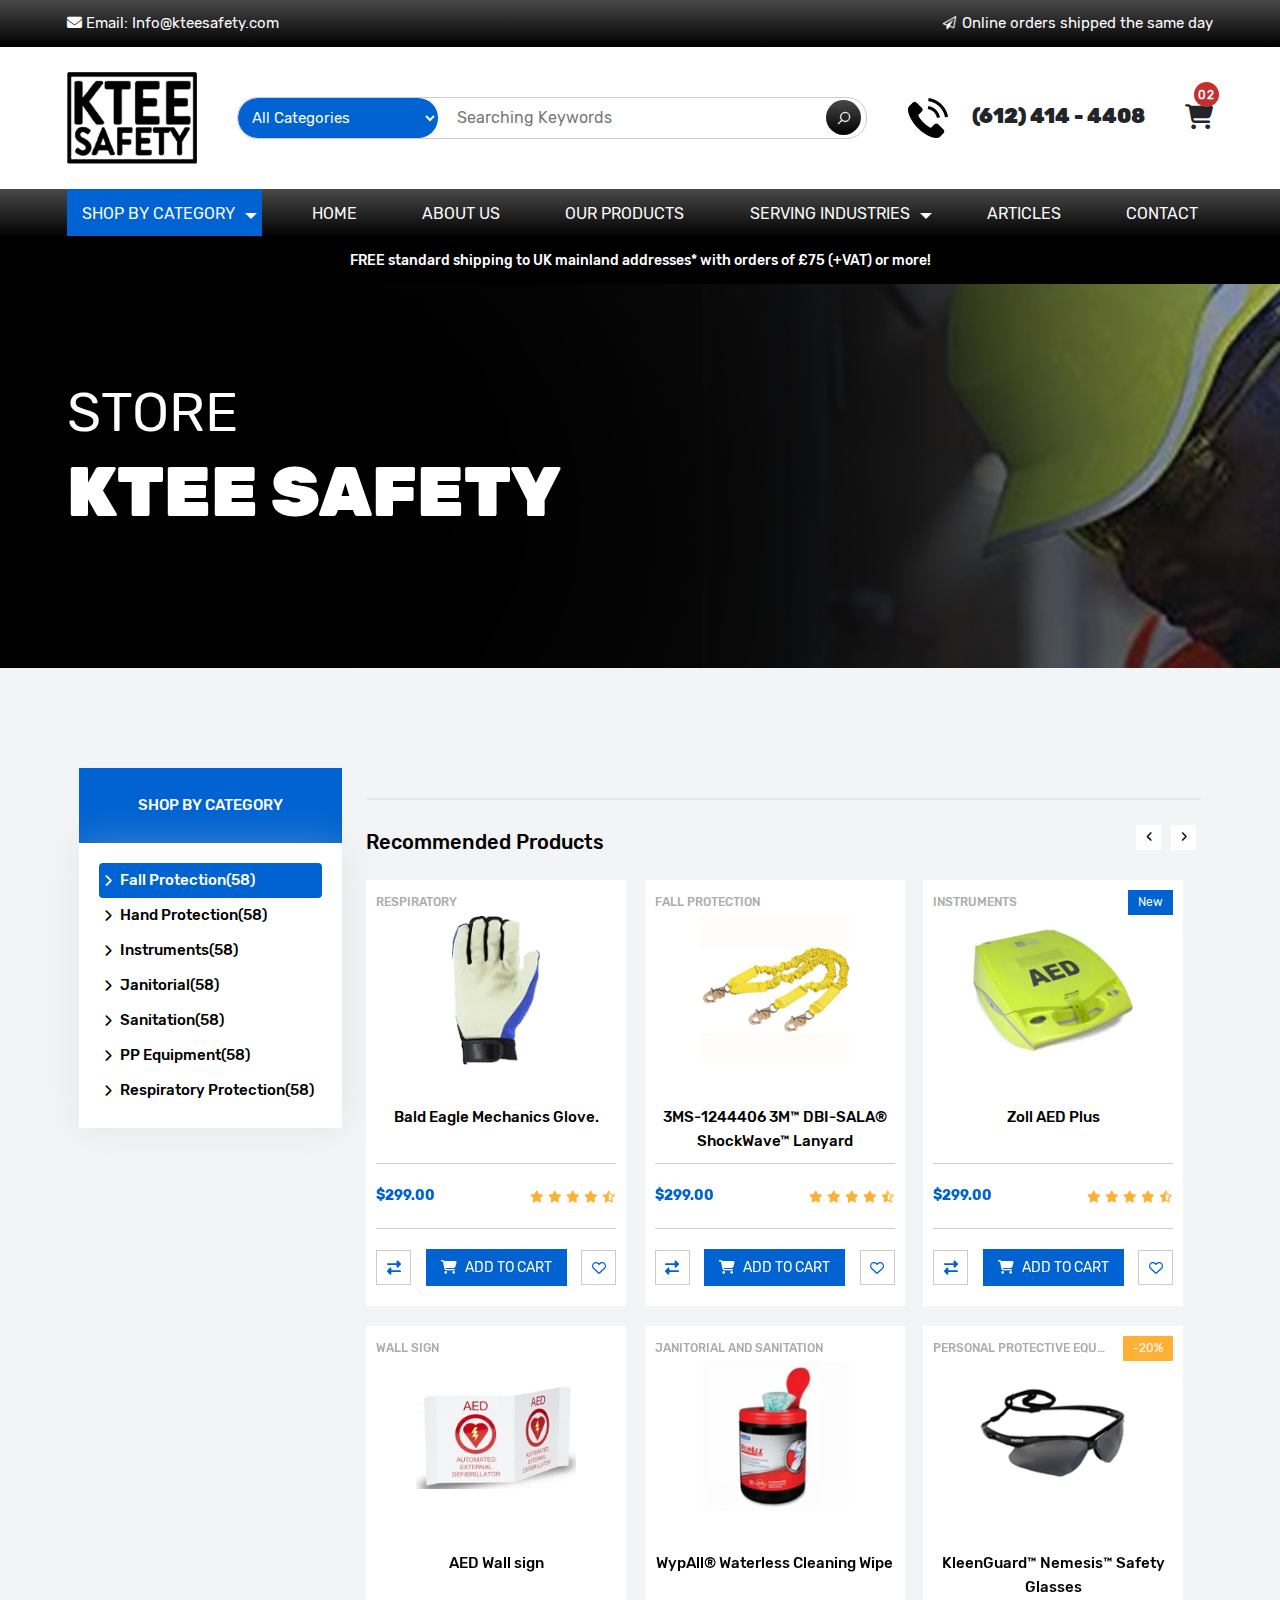
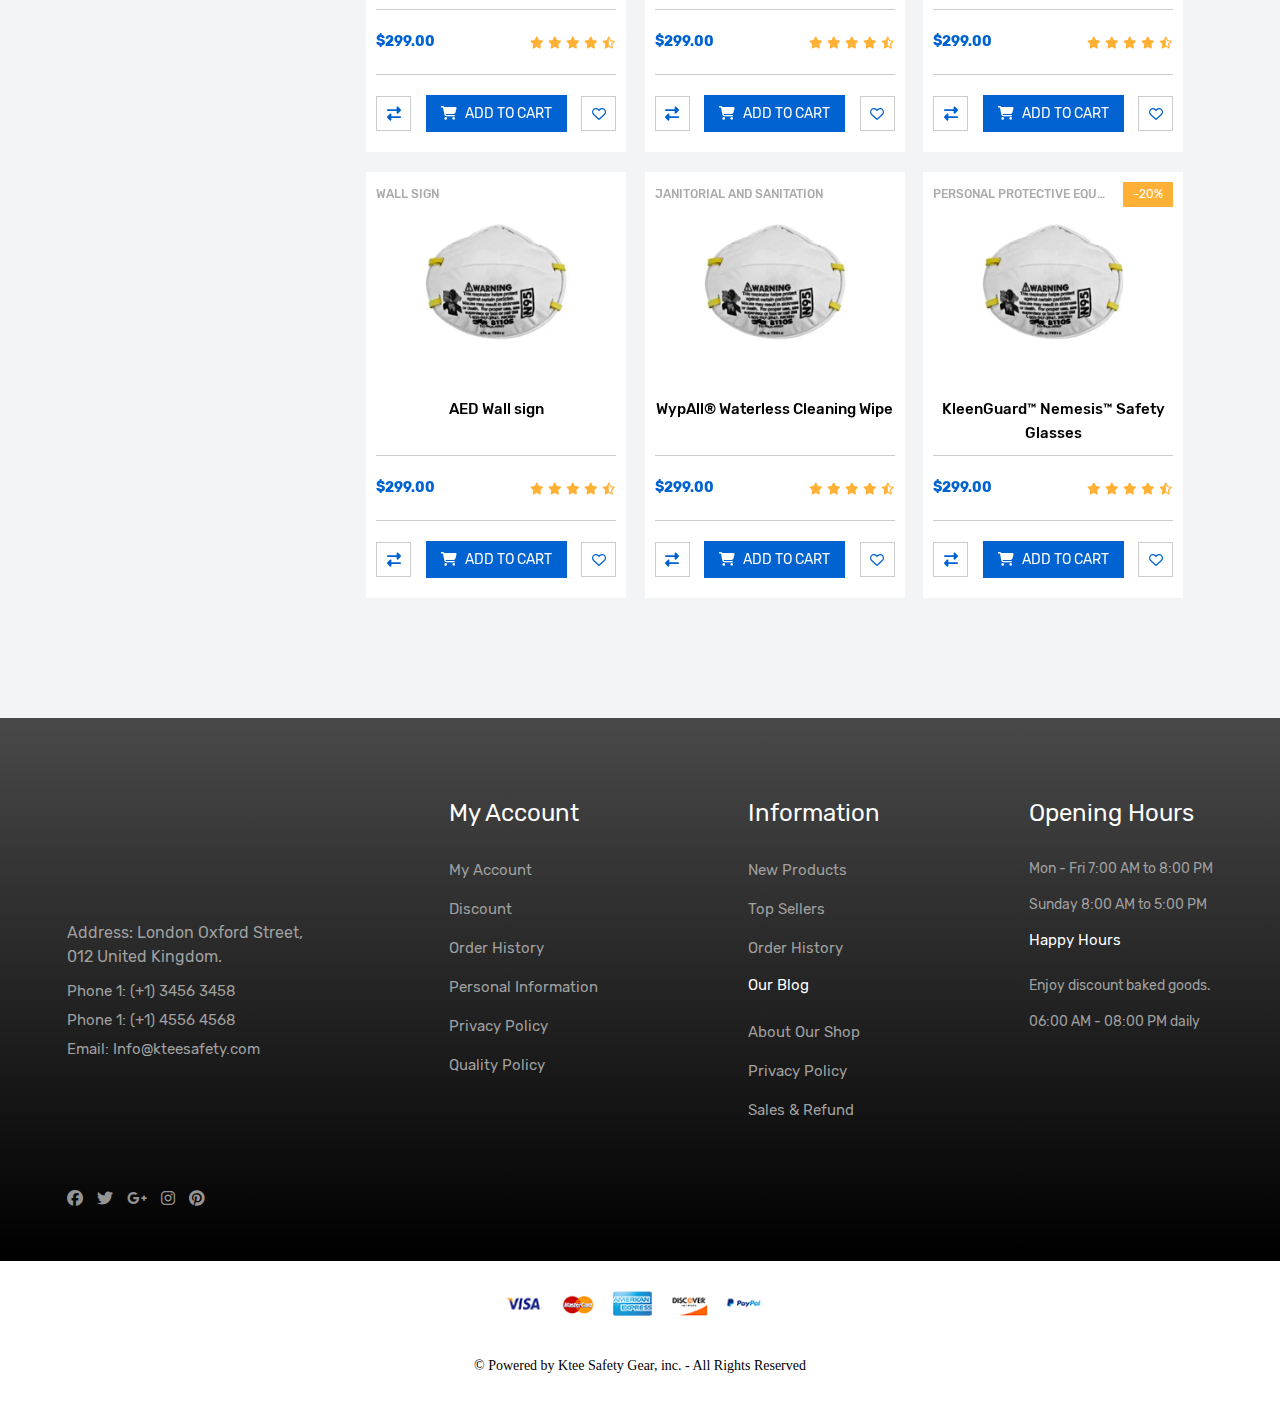
<file: store.html>
<!DOCTYPE html>
<html lang="en">
<head>
    <meta charset="UTF-8">
    <meta http-equiv="X-UA-Compatible" content="IE=edge">
    <meta name="viewport" content="width=device-width, initial-scale=1.0">
    <!-- <meta name="viewport" content="width=device-width, minimum-scale=1"> -->
    <meta name="description" content="Ktee Safety Gear, inc. specializes in providing OSHA compliant industrial safety supplies for people in the construction, manufacturing, and public works industry.">
    <title>KTSafety</title>
    <link rel="stylesheet" href="assets/css/bootstrap.min.css">
    <link rel="stylesheet" href="assets/css/owl.carousel.min.css">
    <link rel="stylesheet" href="assets/css/owl.theme.default.min.css">
    <link rel="stylesheet" href="assets/css/stellarnav.min.css">
    <link rel="stylesheet" href="https://cdnjs.cloudflare.com/ajax/libs/font-awesome/6.2.1/css/all.min.css">
    <link rel="stylesheet" href="assets/css/aos.css">
    <link rel="stylesheet" href="assets/css/style.css">
    <link rel="stylesheet" href="assets/css/responsive.css">
</head>
<body>
    
    <header>
        <div class="topBar gradientBg">
            <div class="container">
                <div class="topBarContentWrap">
                    <div class="topBarLeft"> 
                        <a href="mailto:Info@kteesafety.com"><i class="fa-solid fa-envelope"></i> Email: Info@kteesafety.com</a>
                    </div>
                    <div class="topBarRight"> 
                        <img src="assets/images/send.png" alt="send">
                        <span>Online orders shipped the same day</span>
                    </div>
                </div>
            </div>
        </div>
        <div class="middleBar">
            <div class="container">
                <div class="middleBarContentWrap">
                    <a href="index.html" class="siteLogo" data-aos="zoom-in" data-aos-easing="ease-in-back" data-aos-delay="300">
                        <img src="assets/images/logo.png" alt="logo">
                    </a>
                    <div class="searchBar">
                        <form>
                            <select name="" id="">
                                <option value="" selected disabled>All Categories</option>
                                <option value="">Category 1</option>
                                <option value="">Category 2</option>
                                <option value="">Category 3</option>
                                <option value="">Category 4</option>
                                <option value="">Category 5</option>
                                <option value="">Category 6</option>
                                <option value="">Category 7</option>
                            </select>
                            <input type="text" placeholder="Searching Keywords">
                            <button type="submit" class="gradientBg"> <img src="assets/images/search-icon.png" alt="search"> </button>
                        </form>
                    </div>
                    <a href="tel:(612) 414 - 4408" class="callDetails"> 
                        <img src="assets/images/telephone.png" alt="call" class="phoneIcon">
                        <span>(612) 414 - 4408</span>  
                    </a>
                    <a href="#!" class="cartIcon">
                        <i class="fa-solid fa-cart-shopping"></i>
                        <span class="counter">02</span>
                    </a>
                </div>
            </div>
        </div>
        <div class="bottomBar navigationBar gradientBg">
            <div class="container">
                <div id="main-nav" class="stellarnav">
                    <ul>
                        <li> 
                            <a href="#!" class="catgBox"> Shop By Category</a> 
                            <ul>
                                <li><a href="store.html"> Eye / Face Protection </a></li>
                                <li><a href="store.html"> Hand Protection </a></li>
                                <li><a href="store.html"> Head Protection </a></li>
                                <li><a href="store.html"> Safety Instrumentation </a></li>
                                <li><a href="store.html"> Fall Protection </a></li>
                                <li><a href="store.html"> Respiratory Protection </a></li>
                                <li><a href="store.html"> Janitorial Supplies </a></li>
                            </ul>
                        </li>
                        <li> <a href="index.html">Home</a> </li>
                        <li> <a href="about-us.html">About Us</a> </li>
                        <li> <a href="store.html">Our Products</a> </li>
                        <li> 
                            <a href="serving-industries.html">Serving Industries</a> 
                            <ul>
                                <li> <a href="serving-industries.html"> Construction </a> </li>
                                <li> <a href="serving-industries.html"> Manufacturing </a> </li>
                                <li> <a href="serving-industries.html"> Public Sector </a> </li>
                            </ul>
                        </li>
                        <li> <a href="articles.html">Articles</a> </li>
                        <li> <a href="contact.html">Contact</a> </li>
                    </ul>

                </div>
            </div>
        </div>
        <div id="cart-sidebar">
            <div class="cartHeader">
                <p>Cart</p>
                <span class="closeCart"><i class="fas fa-times"></i></span>
            </div>
            <div class="cartBody">
                <div class="prodCard">
                    <p class="prodDetailHead"> <span class="prodName">Respiratory</span> <span class="offPercent"></span> </p>
                    <div class="prodImgWrap">
                        <img src="assets/images/cat-img1.png" alt="product image">
                    </div>
                    <p class="prodDesc">Bald Eagle  Mechanics Glove.</p>
                    <div class="prodPricing">
                        <span class="salePrice">$299.00</span> 
                        <span class="rating">
                            <i class="fa-solid fa-star"></i>
                            <i class="fa-solid fa-star"></i>
                            <i class="fa-solid fa-star"></i>
                            <i class="fa-solid fa-star"></i>
                            <i class="fa-regular fa-star-half-stroke"></i>
                        </span>  
                    </div>
                    <div class="prodActions">
                        <label class="qtyLabel">Quantity</label>
                        <label>02</label>
                    </div>
                </div>
                <div class="prodCard">
                    <p class="prodDetailHead"> <span class="prodName">Respiratory</span> <span class="offPercent"></span> </p>
                    <div class="prodImgWrap">
                        <img src="assets/images/cat-img1.png" alt="product image">
                    </div>
                    <p class="prodDesc">Bald Eagle  Mechanics Glove.</p>
                    <div class="prodPricing">
                        <span class="salePrice">$299.00</span> 
                        <span class="rating">
                            <i class="fa-solid fa-star"></i>
                            <i class="fa-solid fa-star"></i>
                            <i class="fa-solid fa-star"></i>
                            <i class="fa-solid fa-star"></i>
                            <i class="fa-regular fa-star-half-stroke"></i>
                        </span>  
                    </div>
                    <div class="prodActions">
                        <label class="qtyLabel">Quantity</label>
                        <label>02</label>
                    </div>
                </div>
                <div class="prodCard">
                    <p class="prodDetailHead"> <span class="prodName">Respiratory</span> <span class="offPercent"></span> </p>
                    <div class="prodImgWrap">
                        <img src="assets/images/cat-img1.png" alt="product image">
                    </div>
                    <p class="prodDesc">Bald Eagle  Mechanics Glove.</p>
                    <div class="prodPricing">
                        <span class="salePrice">$299.00</span> 
                        <span class="rating">
                            <i class="fa-solid fa-star"></i>
                            <i class="fa-solid fa-star"></i>
                            <i class="fa-solid fa-star"></i>
                            <i class="fa-solid fa-star"></i>
                            <i class="fa-regular fa-star-half-stroke"></i>
                        </span>  
                    </div>
                    <div class="prodActions">
                        <label class="qtyLabel">Quantity</label>
                        <label>02</label>
                    </div>
                </div>
            </div>
            <div class="cartFooter">
                <a href="checkout.html" class="btnGlobal">Checkouts</a>
            </div>
        </div>
    </header>

    <div id="storePageWrapper">
        <section class="storeSecBanner innerBannerSections">
            <div class="offerText">
                <p>FREE standard shipping to UK mainland addresses* with orders of £75 (+VAT) or more!</p>
            </div>
            <div class="container">
                <div class="innerBannerContent">
                    <p class="lightText">STORE</p>
                    <h1 class="boldTitle">KTEE SAFETY</h1>
                </div>
            </div>
        </section>

        <section class="storeSectionTwo">
            <div class="container">
                <div class="storeWrapper">
                    <div class="row">
                        <div class="col-12 col-md-12 col-lg-3">
                            <p class="catgHeading">SHOP BY CATEGORY</p>
                            <ul class="nav nav-pills mb-3" id="pills-tab" role="tablist">
                                <li class="nav-item" role="presentation">
                                    <button class="nav-link active" id="pills-fall-protect-tab" data-bs-toggle="pill" data-bs-target="#pills-fall-protect" type="button" role="tab" aria-controls="pills-fall-protect" aria-selected="true">
                                        <i class="fa-solid fa-chevron-right"></i> Fall Protection(58)
                                    </button>
                                </li>
                                <li class="nav-item" role="presentation">
                                    <button class="nav-link" id="pills-hand-protect-tab" data-bs-toggle="pill" data-bs-target="#pills-hand-protect" type="button" role="tab" aria-controls="pills-hand-protect" aria-selected="false">
                                        <i class="fa-solid fa-chevron-right"></i> Hand Protection(58)
                                    </button>
                                </li>
                                <li class="nav-item" role="presentation">
                                    <button class="nav-link" id="pills-instruments-tab" data-bs-toggle="pill" data-bs-target="#pills-instruments" type="button" role="tab" aria-controls="pills-instruments" aria-selected="false">
                                        <i class="fa-solid fa-chevron-right"></i> Instruments(58)
                                    </button>
                                </li>
                                <li class="nav-item" role="presentation">
                                    <button class="nav-link" id="pills-janitorial-tab" data-bs-toggle="pill" data-bs-target="#pills-janitorial" type="button" role="tab" aria-controls="pills-janitorial" aria-selected="false">
                                        <i class="fa-solid fa-chevron-right"></i> Janitorial(58)
                                    </button>
                                </li>
                                <li class="nav-item" role="presentation">
                                    <button class="nav-link" id="pills-sanitation-tab" data-bs-toggle="pill" data-bs-target="#pills-sanitation" type="button" role="tab" aria-controls="pills-sanitation" aria-selected="false">
                                        <i class="fa-solid fa-chevron-right"></i> Sanitation(58)
                                    </button>
                                </li>
                                <li class="nav-item" role="presentation">
                                    <button class="nav-link" id="pills-pp-equipment-tab" data-bs-toggle="pill" data-bs-target="#pills-pp-equipment" type="button" role="tab" aria-controls="pills-pp-equipment" aria-selected="false">
                                        <i class="fa-solid fa-chevron-right"></i> PP Equipment(58)
                                    </button>
                                </li>
                                <li class="nav-item" role="presentation">
                                    <button class="nav-link" id="pills-resp-protection-tab" data-bs-toggle="pill" data-bs-target="#pills-resp-protection" type="button" role="tab" aria-controls="pills-resp-protection" aria-selected="false">
                                        <i class="fa-solid fa-chevron-right"></i> Respiratory Protection(58)
                                    </button>
                                </li>
                            </ul>
                        </div>
                        <div class="col-12 col-md-12 col-lg-9">

                            <div class="productsWrapper">
                                <div class="productHead">
                                    <hr>
                                    <p class="label">Recommended Products</p>
                                </div>

                                <div class="tab-content" id="pills-tabContent">
                                    <div class="tab-pane fade show active" id="pills-fall-protect" role="tabpanel" aria-labelledby="pills-fall-protect-tab">
                                        <div class="productCarousel owl-carousel owl-theme">
                                            <div class="item">
                                                <div class="prodCard">
                                                    <p class="prodDetailHead"> <span class="prodName">Respiratory</span> <span class="offPercent"></span> </p>
                                                    <div class="prodImgWrap">
                                                        <img src="assets/images/cat-img1.png" alt="product image">
                                                        <a href="product-detail.html" class="hoverView">Quick View</a>
                                                    </div>
                                                    <p class="prodDesc">Bald Eagle  Mechanics Glove.</p>
                                                    <div class="prodPricing">
                                                        <span class="salePrice">$299.00</span> 
                                                        <span class="rating">
                                                            <i class="fa-solid fa-star"></i>
                                                            <i class="fa-solid fa-star"></i>
                                                            <i class="fa-solid fa-star"></i>
                                                            <i class="fa-solid fa-star"></i>
                                                            <i class="fa-regular fa-star-half-stroke"></i>
                                                        </span>  
                                                    </div>
                                                    <div class="prodActions">
                                                        <span><i class="fa-solid fa-right-left"></i></span>
                                                        <button class="btnGlobal"><i class="fa-solid fa-cart-shopping"></i> Add to Cart </button>
                                                        <span><i class="fa-regular fa-heart"></i></span>
                                                    </div>
                                                </div>
                                                <div class="prodCard">
                                                    <p class="prodDetailHead"> <span class="prodName">Wall Sign</span> <span class="offPercent"></span> </p>
                                                    <div class="prodImgWrap">
                                                        <img src="assets/images/wall-sign.png" alt="product image">
                                                        <a href="product-detail.html" class="hoverView">Quick View</a>
                                                    </div>
                                                    <p class="prodDesc">AED Wall sign</p>
                                                    <div class="prodPricing">
                                                        <span class="salePrice">$299.00</span>
                                                        <span class="rating">
                                                            <i class="fa-solid fa-star"></i>
                                                            <i class="fa-solid fa-star"></i>
                                                            <i class="fa-solid fa-star"></i>
                                                            <i class="fa-solid fa-star"></i>
                                                            <i class="fa-regular fa-star-half-stroke"></i>
                                                        </span> 
                                                    </div>
                                                    <div class="prodActions">
                                                        <span><i class="fa-solid fa-right-left"></i></span>
                                                        <button class="btnGlobal"><i class="fa-solid fa-cart-shopping"></i> Add to Cart </button>
                                                        <span><i class="fa-regular fa-heart"></i></span>
                                                    </div>
                                                </div>
                                                <div class="prodCard">
                                                    <p class="prodDetailHead"> <span class="prodName">Wall Sign</span> <span class="offPercent"></span> </p>
                                                    <div class="prodImgWrap">
                                                        <img src="assets/images/mask.png" alt="product image">
                                                        <a href="product-detail.html" class="hoverView">Quick View</a>
                                                    </div>
                                                    <p class="prodDesc">AED Wall sign</p>
                                                    <div class="prodPricing">
                                                        <span class="salePrice">$299.00</span>
                                                        <span class="rating">
                                                            <i class="fa-solid fa-star"></i>
                                                            <i class="fa-solid fa-star"></i>
                                                            <i class="fa-solid fa-star"></i>
                                                            <i class="fa-solid fa-star"></i>
                                                            <i class="fa-regular fa-star-half-stroke"></i>
                                                        </span> 
                                                    </div>
                                                    <div class="prodActions">
                                                        <span><i class="fa-solid fa-right-left"></i></span>
                                                        <button class="btnGlobal"><i class="fa-solid fa-cart-shopping"></i> Add to Cart </button>
                                                        <span><i class="fa-regular fa-heart"></i></span>
                                                    </div>
                                                </div>
                                            </div>
                                            <div class="item">
                                                <div class="prodCard">
                                                    <p class="prodDetailHead"> <span class="prodName"> Fall Protection</span> <span class="offPercent"></span> </p>
                                                    <div class="prodImgWrap">
                                                        <img src="assets/images/fall-protection.png" alt="product image">
                                                        <a href="product-detail.html" class="hoverView">Quick View</a>
                                                    </div>
                                                    <p class="prodDesc">3MS-1244406 3M™ DBI-SALA® ShockWave™ Lanyard</p>
                                                    <div class="prodPricing">
                                                        <span class="salePrice">$299.00</span> 
                                                        <span class="rating">
                                                            <i class="fa-solid fa-star"></i>
                                                            <i class="fa-solid fa-star"></i>
                                                            <i class="fa-solid fa-star"></i>
                                                            <i class="fa-solid fa-star"></i>
                                                            <i class="fa-regular fa-star-half-stroke"></i>
                                                        </span>   
                                                    </div>
                                                    <div class="prodActions">
                                                        <span><i class="fa-solid fa-right-left"></i></span>
                                                        <button class="btnGlobal"><i class="fa-solid fa-cart-shopping"></i> Add to Cart </button>
                                                        <span><i class="fa-regular fa-heart"></i></span>
                                                    </div>
                                                </div>
                                                <div class="prodCard">
                                                    <p class="prodDetailHead"> <span class="prodName">Janitorial and Sanitation</span> <span class="offPercent"></span> </p>
                                                    <div class="prodImgWrap">
                                                        <img src="assets/images/sanitation.png" alt="product image">
                                                        <a href="product-detail.html" class="hoverView">Quick View</a>
                                                    </div>
                                                    <p class="prodDesc">WypAll® Waterless  Cleaning Wipe</p>
                                                    <div class="prodPricing">
                                                        <span class="salePrice">$299.00</span> 
                                                        <span class="rating">
                                                            <i class="fa-solid fa-star"></i>
                                                            <i class="fa-solid fa-star"></i>
                                                            <i class="fa-solid fa-star"></i>
                                                            <i class="fa-solid fa-star"></i>
                                                            <i class="fa-regular fa-star-half-stroke"></i>
                                                        </span> 
                                                    </div>
                                                    <div class="prodActions">
                                                        <span><i class="fa-solid fa-right-left"></i></span>
                                                        <button class="btnGlobal"><i class="fa-solid fa-cart-shopping"></i> Add to Cart </button>
                                                        <span><i class="fa-regular fa-heart"></i></span>
                                                    </div>
                                                </div>
                                                <div class="prodCard">
                                                    <p class="prodDetailHead"> <span class="prodName">Janitorial and Sanitation</span> <span class="offPercent"></span> </p>
                                                    <div class="prodImgWrap">
                                                        <img src="assets/images/mask.png" alt="product image">
                                                        <a href="product-detail.html" class="hoverView">Quick View</a>
                                                    </div>
                                                    <p class="prodDesc">WypAll® Waterless  Cleaning Wipe</p>
                                                    <div class="prodPricing">
                                                        <span class="salePrice">$299.00</span> 
                                                        <span class="rating">
                                                            <i class="fa-solid fa-star"></i>
                                                            <i class="fa-solid fa-star"></i>
                                                            <i class="fa-solid fa-star"></i>
                                                            <i class="fa-solid fa-star"></i>
                                                            <i class="fa-regular fa-star-half-stroke"></i>
                                                        </span> 
                                                    </div>
                                                    <div class="prodActions">
                                                        <span><i class="fa-solid fa-right-left"></i></span>
                                                        <button class="btnGlobal"><i class="fa-solid fa-cart-shopping"></i> Add to Cart </button>
                                                        <span><i class="fa-regular fa-heart"></i></span>
                                                    </div>
                                                </div>
                                            </div>
                                            <div class="item">
                                                <div class="prodCard">
                                                    <p class="prodDetailHead"> <span class="prodName">Instruments</span> <span class="offPercent new">New</span> </p>
                                                    <div class="prodImgWrap">
                                                        <img src="assets/images/instrument-box.png" alt="product image">
                                                        <a href="product-detail.html" class="hoverView">Quick View</a>
                                                    </div>
                                                    <p class="prodDesc">Zoll AED Plus</p>
                                                    <div class="prodPricing">
                                                        <span class="salePrice">$299.00</span>
                                                        <span class="rating">
                                                            <i class="fa-solid fa-star"></i>
                                                            <i class="fa-solid fa-star"></i>
                                                            <i class="fa-solid fa-star"></i>
                                                            <i class="fa-solid fa-star"></i>
                                                            <i class="fa-regular fa-star-half-stroke"></i>
                                                        </span>  
                                                    </div>
                                                    <div class="prodActions">
                                                        <span><i class="fa-solid fa-right-left"></i></span>
                                                        <button class="btnGlobal"><i class="fa-solid fa-cart-shopping"></i> Add to Cart </button>
                                                        <span><i class="fa-regular fa-heart"></i></span>
                                                    </div>
                                                </div>
                                                <div class="prodCard">
                                                    <p class="prodDetailHead"> <span class="prodName">Personal Protective  Equipment</span> <span class="offPercent">-20%</span> </p>
                                                    <div class="prodImgWrap">
                                                        <img src="assets/images/eye-wear.png" alt="product image">
                                                        <a href="product-detail.html" class="hoverView">Quick View</a>
                                                    </div>
                                                    <p class="prodDesc">KleenGuard™ Nemesis™  Safety Glasses</p>
                                                    <div class="prodPricing">
                                                        <span class="salePrice">$299.00</span> 
                                                        <span class="rating">
                                                            <i class="fa-solid fa-star"></i>
                                                            <i class="fa-solid fa-star"></i>
                                                            <i class="fa-solid fa-star"></i>
                                                            <i class="fa-solid fa-star"></i>
                                                            <i class="fa-regular fa-star-half-stroke"></i>
                                                        </span> 
                                                    </div>
                                                    <div class="prodActions">
                                                        <span><i class="fa-solid fa-right-left"></i></span>
                                                        <button class="btnGlobal"><i class="fa-solid fa-cart-shopping"></i> Add to Cart </button>
                                                        <span><i class="fa-regular fa-heart"></i></span>
                                                    </div>
                                                </div>
                                                <div class="prodCard">
                                                    <p class="prodDetailHead"> <span class="prodName">Personal Protective  Equipment</span> <span class="offPercent">-20%</span> </p>
                                                    <div class="prodImgWrap">
                                                        <img src="assets/images/mask.png" alt="product image">
                                                        <a href="product-detail.html" class="hoverView">Quick View</a>
                                                    </div>
                                                    <p class="prodDesc">KleenGuard™ Nemesis™  Safety Glasses</p>
                                                    <div class="prodPricing">
                                                        <span class="salePrice">$299.00</span> 
                                                        <span class="rating">
                                                            <i class="fa-solid fa-star"></i>
                                                            <i class="fa-solid fa-star"></i>
                                                            <i class="fa-solid fa-star"></i>
                                                            <i class="fa-solid fa-star"></i>
                                                            <i class="fa-regular fa-star-half-stroke"></i>
                                                        </span> 
                                                    </div>
                                                    <div class="prodActions">
                                                        <span><i class="fa-solid fa-right-left"></i></span>
                                                        <button class="btnGlobal"><i class="fa-solid fa-cart-shopping"></i> Add to Cart </button>
                                                        <span><i class="fa-regular fa-heart"></i></span>
                                                    </div>
                                                </div>
                                            </div>
                                        </div>
                                    </div>
                                    <div class="tab-pane fade" id="pills-hand-protect" role="tabpanel" aria-labelledby="pills-hand-protect-tab">
                                        <div class="productCarousel owl-carousel owl-theme">
                                            <div class="item">
                                                <div class="prodCard">
                                                    <p class="prodDetailHead"> <span class="prodName">Respiratory</span> <span class="offPercent"></span> </p>
                                                    <div class="prodImgWrap">
                                                        <img src="assets/images/cat-img1.png" alt="product image">
                                                        <a href="product-detail.html" class="hoverView">Quick View</a>
                                                    </div>
                                                    <p class="prodDesc">Bald Eagle  Mechanics Glove.</p>
                                                    <div class="prodPricing">
                                                        <span class="salePrice">$299.00</span> 
                                                        <span class="rating">
                                                            <i class="fa-solid fa-star"></i>
                                                            <i class="fa-solid fa-star"></i>
                                                            <i class="fa-solid fa-star"></i>
                                                            <i class="fa-solid fa-star"></i>
                                                            <i class="fa-regular fa-star-half-stroke"></i>
                                                        </span>  
                                                    </div>
                                                    <div class="prodActions">
                                                        <span><i class="fa-solid fa-right-left"></i></span>
                                                        <button class="btnGlobal"><i class="fa-solid fa-cart-shopping"></i> Add to Cart </button>
                                                        <span><i class="fa-regular fa-heart"></i></span>
                                                    </div>
                                                </div>
                                                <div class="prodCard">
                                                    <p class="prodDetailHead"> <span class="prodName">Wall Sign</span> <span class="offPercent"></span> </p>
                                                    <div class="prodImgWrap">
                                                        <img src="assets/images/wall-sign.png" alt="product image">
                                                        <a href="product-detail.html" class="hoverView">Quick View</a>
                                                    </div>
                                                    <p class="prodDesc">AED Wall sign</p>
                                                    <div class="prodPricing">
                                                        <span class="salePrice">$299.00</span>
                                                        <span class="rating">
                                                            <i class="fa-solid fa-star"></i>
                                                            <i class="fa-solid fa-star"></i>
                                                            <i class="fa-solid fa-star"></i>
                                                            <i class="fa-solid fa-star"></i>
                                                            <i class="fa-regular fa-star-half-stroke"></i>
                                                        </span> 
                                                    </div>
                                                    <div class="prodActions">
                                                        <span><i class="fa-solid fa-right-left"></i></span>
                                                        <button class="btnGlobal"><i class="fa-solid fa-cart-shopping"></i> Add to Cart </button>
                                                        <span><i class="fa-regular fa-heart"></i></span>
                                                    </div>
                                                </div>
                                                <div class="prodCard">
                                                    <p class="prodDetailHead"> <span class="prodName">Wall Sign</span> <span class="offPercent"></span> </p>
                                                    <div class="prodImgWrap">
                                                        <img src="assets/images/mask.png" alt="product image">
                                                        <a href="product-detail.html" class="hoverView">Quick View</a>
                                                    </div>
                                                    <p class="prodDesc">AED Wall sign</p>
                                                    <div class="prodPricing">
                                                        <span class="salePrice">$299.00</span>
                                                        <span class="rating">
                                                            <i class="fa-solid fa-star"></i>
                                                            <i class="fa-solid fa-star"></i>
                                                            <i class="fa-solid fa-star"></i>
                                                            <i class="fa-solid fa-star"></i>
                                                            <i class="fa-regular fa-star-half-stroke"></i>
                                                        </span> 
                                                    </div>
                                                    <div class="prodActions">
                                                        <span><i class="fa-solid fa-right-left"></i></span>
                                                        <button class="btnGlobal"><i class="fa-solid fa-cart-shopping"></i> Add to Cart </button>
                                                        <span><i class="fa-regular fa-heart"></i></span>
                                                    </div>
                                                </div>
                                            </div>
                                            <div class="item">
                                                <div class="prodCard">
                                                    <p class="prodDetailHead"> <span class="prodName"> Fall Protection</span> <span class="offPercent"></span> </p>
                                                    <div class="prodImgWrap">
                                                        <img src="assets/images/fall-protection.png" alt="product image">
                                                        <a href="product-detail.html" class="hoverView">Quick View</a>
                                                    </div>
                                                    <p class="prodDesc">3MS-1244406 3M™ DBI-SALA® ShockWave™ Lanyard</p>
                                                    <div class="prodPricing">
                                                        <span class="salePrice">$299.00</span> 
                                                        <span class="rating">
                                                            <i class="fa-solid fa-star"></i>
                                                            <i class="fa-solid fa-star"></i>
                                                            <i class="fa-solid fa-star"></i>
                                                            <i class="fa-solid fa-star"></i>
                                                            <i class="fa-regular fa-star-half-stroke"></i>
                                                        </span>   
                                                    </div>
                                                    <div class="prodActions">
                                                        <span><i class="fa-solid fa-right-left"></i></span>
                                                        <button class="btnGlobal"><i class="fa-solid fa-cart-shopping"></i> Add to Cart </button>
                                                        <span><i class="fa-regular fa-heart"></i></span>
                                                    </div>
                                                </div>
                                                <div class="prodCard">
                                                    <p class="prodDetailHead"> <span class="prodName">Janitorial and Sanitation</span> <span class="offPercent"></span> </p>
                                                    <div class="prodImgWrap">
                                                        <img src="assets/images/sanitation.png" alt="product image">
                                                        <a href="product-detail.html" class="hoverView">Quick View</a>
                                                    </div>
                                                    <p class="prodDesc">WypAll® Waterless  Cleaning Wipe</p>
                                                    <div class="prodPricing">
                                                        <span class="salePrice">$299.00</span> 
                                                        <span class="rating">
                                                            <i class="fa-solid fa-star"></i>
                                                            <i class="fa-solid fa-star"></i>
                                                            <i class="fa-solid fa-star"></i>
                                                            <i class="fa-solid fa-star"></i>
                                                            <i class="fa-regular fa-star-half-stroke"></i>
                                                        </span> 
                                                    </div>
                                                    <div class="prodActions">
                                                        <span><i class="fa-solid fa-right-left"></i></span>
                                                        <button class="btnGlobal"><i class="fa-solid fa-cart-shopping"></i> Add to Cart </button>
                                                        <span><i class="fa-regular fa-heart"></i></span>
                                                    </div>
                                                </div>
                                                <div class="prodCard">
                                                    <p class="prodDetailHead"> <span class="prodName">Janitorial and Sanitation</span> <span class="offPercent"></span> </p>
                                                    <div class="prodImgWrap">
                                                        <img src="assets/images/mask.png" alt="product image">
                                                        <a href="product-detail.html" class="hoverView">Quick View</a>
                                                    </div>
                                                    <p class="prodDesc">WypAll® Waterless  Cleaning Wipe</p>
                                                    <div class="prodPricing">
                                                        <span class="salePrice">$299.00</span> 
                                                        <span class="rating">
                                                            <i class="fa-solid fa-star"></i>
                                                            <i class="fa-solid fa-star"></i>
                                                            <i class="fa-solid fa-star"></i>
                                                            <i class="fa-solid fa-star"></i>
                                                            <i class="fa-regular fa-star-half-stroke"></i>
                                                        </span> 
                                                    </div>
                                                    <div class="prodActions">
                                                        <span><i class="fa-solid fa-right-left"></i></span>
                                                        <button class="btnGlobal"><i class="fa-solid fa-cart-shopping"></i> Add to Cart </button>
                                                        <span><i class="fa-regular fa-heart"></i></span>
                                                    </div>
                                                </div>
                                            </div>
                                            <div class="item">
                                                <div class="prodCard">
                                                    <p class="prodDetailHead"> <span class="prodName">Instruments</span> <span class="offPercent new">New</span> </p>
                                                    <div class="prodImgWrap">
                                                        <img src="assets/images/instrument-box.png" alt="product image">
                                                        <a href="product-detail.html" class="hoverView">Quick View</a>
                                                    </div>
                                                    <p class="prodDesc">Zoll AED Plus</p>
                                                    <div class="prodPricing">
                                                        <span class="salePrice">$299.00</span>
                                                        <span class="rating">
                                                            <i class="fa-solid fa-star"></i>
                                                            <i class="fa-solid fa-star"></i>
                                                            <i class="fa-solid fa-star"></i>
                                                            <i class="fa-solid fa-star"></i>
                                                            <i class="fa-regular fa-star-half-stroke"></i>
                                                        </span>  
                                                    </div>
                                                    <div class="prodActions">
                                                        <span><i class="fa-solid fa-right-left"></i></span>
                                                        <button class="btnGlobal"><i class="fa-solid fa-cart-shopping"></i> Add to Cart </button>
                                                        <span><i class="fa-regular fa-heart"></i></span>
                                                    </div>
                                                </div>
                                                <div class="prodCard">
                                                    <p class="prodDetailHead"> <span class="prodName">Personal Protective  Equipment</span> <span class="offPercent">-20%</span> </p>
                                                    <div class="prodImgWrap">
                                                        <img src="assets/images/eye-wear.png" alt="product image">
                                                        <a href="product-detail.html" class="hoverView">Quick View</a>
                                                    </div>
                                                    <p class="prodDesc">KleenGuard™ Nemesis™  Safety Glasses</p>
                                                    <div class="prodPricing">
                                                        <span class="salePrice">$299.00</span> 
                                                        <span class="rating">
                                                            <i class="fa-solid fa-star"></i>
                                                            <i class="fa-solid fa-star"></i>
                                                            <i class="fa-solid fa-star"></i>
                                                            <i class="fa-solid fa-star"></i>
                                                            <i class="fa-regular fa-star-half-stroke"></i>
                                                        </span> 
                                                    </div>
                                                    <div class="prodActions">
                                                        <span><i class="fa-solid fa-right-left"></i></span>
                                                        <button class="btnGlobal"><i class="fa-solid fa-cart-shopping"></i> Add to Cart </button>
                                                        <span><i class="fa-regular fa-heart"></i></span>
                                                    </div>
                                                </div>
                                                <div class="prodCard">
                                                    <p class="prodDetailHead"> <span class="prodName">Personal Protective  Equipment</span> <span class="offPercent">-20%</span> </p>
                                                    <div class="prodImgWrap">
                                                        <img src="assets/images/mask.png" alt="product image">
                                                        <a href="product-detail.html" class="hoverView">Quick View</a>
                                                    </div>
                                                    <p class="prodDesc">KleenGuard™ Nemesis™  Safety Glasses</p>
                                                    <div class="prodPricing">
                                                        <span class="salePrice">$299.00</span> 
                                                        <span class="rating">
                                                            <i class="fa-solid fa-star"></i>
                                                            <i class="fa-solid fa-star"></i>
                                                            <i class="fa-solid fa-star"></i>
                                                            <i class="fa-solid fa-star"></i>
                                                            <i class="fa-regular fa-star-half-stroke"></i>
                                                        </span> 
                                                    </div>
                                                    <div class="prodActions">
                                                        <span><i class="fa-solid fa-right-left"></i></span>
                                                        <button class="btnGlobal"><i class="fa-solid fa-cart-shopping"></i> Add to Cart </button>
                                                        <span><i class="fa-regular fa-heart"></i></span>
                                                    </div>
                                                </div>
                                            </div>
                                        </div>
                                    </div>
                                    <div class="tab-pane fade" id="pills-instruments" role="tabpanel" aria-labelledby="pills-instruments-tab">
                                        <div class="productCarousel owl-carousel owl-theme">
                                            <div class="item">
                                                <div class="prodCard">
                                                    <p class="prodDetailHead"> <span class="prodName">Respiratory</span> <span class="offPercent"></span> </p>
                                                    <div class="prodImgWrap">
                                                        <img src="assets/images/cat-img1.png" alt="product image">
                                                        <a href="product-detail.html" class="hoverView">Quick View</a>
                                                    </div>
                                                    <p class="prodDesc">Bald Eagle  Mechanics Glove.</p>
                                                    <div class="prodPricing">
                                                        <span class="salePrice">$299.00</span> 
                                                        <span class="rating">
                                                            <i class="fa-solid fa-star"></i>
                                                            <i class="fa-solid fa-star"></i>
                                                            <i class="fa-solid fa-star"></i>
                                                            <i class="fa-solid fa-star"></i>
                                                            <i class="fa-regular fa-star-half-stroke"></i>
                                                        </span>  
                                                    </div>
                                                    <div class="prodActions">
                                                        <span><i class="fa-solid fa-right-left"></i></span>
                                                        <button class="btnGlobal"><i class="fa-solid fa-cart-shopping"></i> Add to Cart </button>
                                                        <span><i class="fa-regular fa-heart"></i></span>
                                                    </div>
                                                </div>
                                                <div class="prodCard">
                                                    <p class="prodDetailHead"> <span class="prodName">Wall Sign</span> <span class="offPercent"></span> </p>
                                                    <div class="prodImgWrap">
                                                        <img src="assets/images/wall-sign.png" alt="product image">
                                                        <a href="product-detail.html" class="hoverView">Quick View</a>
                                                    </div>
                                                    <p class="prodDesc">AED Wall sign</p>
                                                    <div class="prodPricing">
                                                        <span class="salePrice">$299.00</span>
                                                        <span class="rating">
                                                            <i class="fa-solid fa-star"></i>
                                                            <i class="fa-solid fa-star"></i>
                                                            <i class="fa-solid fa-star"></i>
                                                            <i class="fa-solid fa-star"></i>
                                                            <i class="fa-regular fa-star-half-stroke"></i>
                                                        </span> 
                                                    </div>
                                                    <div class="prodActions">
                                                        <span><i class="fa-solid fa-right-left"></i></span>
                                                        <button class="btnGlobal"><i class="fa-solid fa-cart-shopping"></i> Add to Cart </button>
                                                        <span><i class="fa-regular fa-heart"></i></span>
                                                    </div>
                                                </div>
                                                <div class="prodCard">
                                                    <p class="prodDetailHead"> <span class="prodName">Wall Sign</span> <span class="offPercent"></span> </p>
                                                    <div class="prodImgWrap">
                                                        <img src="assets/images/mask.png" alt="product image">
                                                        <a href="product-detail.html" class="hoverView">Quick View</a>
                                                    </div>
                                                    <p class="prodDesc">AED Wall sign</p>
                                                    <div class="prodPricing">
                                                        <span class="salePrice">$299.00</span>
                                                        <span class="rating">
                                                            <i class="fa-solid fa-star"></i>
                                                            <i class="fa-solid fa-star"></i>
                                                            <i class="fa-solid fa-star"></i>
                                                            <i class="fa-solid fa-star"></i>
                                                            <i class="fa-regular fa-star-half-stroke"></i>
                                                        </span> 
                                                    </div>
                                                    <div class="prodActions">
                                                        <span><i class="fa-solid fa-right-left"></i></span>
                                                        <button class="btnGlobal"><i class="fa-solid fa-cart-shopping"></i> Add to Cart </button>
                                                        <span><i class="fa-regular fa-heart"></i></span>
                                                    </div>
                                                </div>
                                            </div>
                                            <div class="item">
                                                <div class="prodCard">
                                                    <p class="prodDetailHead"> <span class="prodName"> Fall Protection</span> <span class="offPercent"></span> </p>
                                                    <div class="prodImgWrap">
                                                        <img src="assets/images/fall-protection.png" alt="product image">
                                                        <a href="product-detail.html" class="hoverView">Quick View</a>
                                                    </div>
                                                    <p class="prodDesc">3MS-1244406 3M™ DBI-SALA® ShockWave™ Lanyard</p>
                                                    <div class="prodPricing">
                                                        <span class="salePrice">$299.00</span> 
                                                        <span class="rating">
                                                            <i class="fa-solid fa-star"></i>
                                                            <i class="fa-solid fa-star"></i>
                                                            <i class="fa-solid fa-star"></i>
                                                            <i class="fa-solid fa-star"></i>
                                                            <i class="fa-regular fa-star-half-stroke"></i>
                                                        </span>   
                                                    </div>
                                                    <div class="prodActions">
                                                        <span><i class="fa-solid fa-right-left"></i></span>
                                                        <button class="btnGlobal"><i class="fa-solid fa-cart-shopping"></i> Add to Cart </button>
                                                        <span><i class="fa-regular fa-heart"></i></span>
                                                    </div>
                                                </div>
                                                <div class="prodCard">
                                                    <p class="prodDetailHead"> <span class="prodName">Janitorial and Sanitation</span> <span class="offPercent"></span> </p>
                                                    <div class="prodImgWrap">
                                                        <img src="assets/images/sanitation.png" alt="product image">
                                                        <a href="product-detail.html" class="hoverView">Quick View</a>
                                                    </div>
                                                    <p class="prodDesc">WypAll® Waterless  Cleaning Wipe</p>
                                                    <div class="prodPricing">
                                                        <span class="salePrice">$299.00</span> 
                                                        <span class="rating">
                                                            <i class="fa-solid fa-star"></i>
                                                            <i class="fa-solid fa-star"></i>
                                                            <i class="fa-solid fa-star"></i>
                                                            <i class="fa-solid fa-star"></i>
                                                            <i class="fa-regular fa-star-half-stroke"></i>
                                                        </span> 
                                                    </div>
                                                    <div class="prodActions">
                                                        <span><i class="fa-solid fa-right-left"></i></span>
                                                        <button class="btnGlobal"><i class="fa-solid fa-cart-shopping"></i> Add to Cart </button>
                                                        <span><i class="fa-regular fa-heart"></i></span>
                                                    </div>
                                                </div>
                                                <div class="prodCard">
                                                    <p class="prodDetailHead"> <span class="prodName">Janitorial and Sanitation</span> <span class="offPercent"></span> </p>
                                                    <div class="prodImgWrap">
                                                        <img src="assets/images/mask.png" alt="product image">
                                                        <a href="product-detail.html" class="hoverView">Quick View</a>
                                                    </div>
                                                    <p class="prodDesc">WypAll® Waterless  Cleaning Wipe</p>
                                                    <div class="prodPricing">
                                                        <span class="salePrice">$299.00</span> 
                                                        <span class="rating">
                                                            <i class="fa-solid fa-star"></i>
                                                            <i class="fa-solid fa-star"></i>
                                                            <i class="fa-solid fa-star"></i>
                                                            <i class="fa-solid fa-star"></i>
                                                            <i class="fa-regular fa-star-half-stroke"></i>
                                                        </span> 
                                                    </div>
                                                    <div class="prodActions">
                                                        <span><i class="fa-solid fa-right-left"></i></span>
                                                        <button class="btnGlobal"><i class="fa-solid fa-cart-shopping"></i> Add to Cart </button>
                                                        <span><i class="fa-regular fa-heart"></i></span>
                                                    </div>
                                                </div>
                                            </div>
                                            <div class="item">
                                                <div class="prodCard">
                                                    <p class="prodDetailHead"> <span class="prodName">Instruments</span> <span class="offPercent new">New</span> </p>
                                                    <div class="prodImgWrap">
                                                        <img src="assets/images/instrument-box.png" alt="product image">
                                                        <a href="product-detail.html" class="hoverView">Quick View</a>
                                                    </div>
                                                    <p class="prodDesc">Zoll AED Plus</p>
                                                    <div class="prodPricing">
                                                        <span class="salePrice">$299.00</span>
                                                        <span class="rating">
                                                            <i class="fa-solid fa-star"></i>
                                                            <i class="fa-solid fa-star"></i>
                                                            <i class="fa-solid fa-star"></i>
                                                            <i class="fa-solid fa-star"></i>
                                                            <i class="fa-regular fa-star-half-stroke"></i>
                                                        </span>  
                                                    </div>
                                                    <div class="prodActions">
                                                        <span><i class="fa-solid fa-right-left"></i></span>
                                                        <button class="btnGlobal"><i class="fa-solid fa-cart-shopping"></i> Add to Cart </button>
                                                        <span><i class="fa-regular fa-heart"></i></span>
                                                    </div>
                                                </div>
                                                <div class="prodCard">
                                                    <p class="prodDetailHead"> <span class="prodName">Personal Protective  Equipment</span> <span class="offPercent">-20%</span> </p>
                                                    <div class="prodImgWrap">
                                                        <img src="assets/images/eye-wear.png" alt="product image">
                                                        <a href="product-detail.html" class="hoverView">Quick View</a>
                                                    </div>
                                                    <p class="prodDesc">KleenGuard™ Nemesis™  Safety Glasses</p>
                                                    <div class="prodPricing">
                                                        <span class="salePrice">$299.00</span> 
                                                        <span class="rating">
                                                            <i class="fa-solid fa-star"></i>
                                                            <i class="fa-solid fa-star"></i>
                                                            <i class="fa-solid fa-star"></i>
                                                            <i class="fa-solid fa-star"></i>
                                                            <i class="fa-regular fa-star-half-stroke"></i>
                                                        </span> 
                                                    </div>
                                                    <div class="prodActions">
                                                        <span><i class="fa-solid fa-right-left"></i></span>
                                                        <button class="btnGlobal"><i class="fa-solid fa-cart-shopping"></i> Add to Cart </button>
                                                        <span><i class="fa-regular fa-heart"></i></span>
                                                    </div>
                                                </div>
                                                <div class="prodCard">
                                                    <p class="prodDetailHead"> <span class="prodName">Personal Protective  Equipment</span> <span class="offPercent">-20%</span> </p>
                                                    <div class="prodImgWrap">
                                                        <img src="assets/images/mask.png" alt="product image">
                                                        <a href="product-detail.html" class="hoverView">Quick View</a>
                                                    </div>
                                                    <p class="prodDesc">KleenGuard™ Nemesis™  Safety Glasses</p>
                                                    <div class="prodPricing">
                                                        <span class="salePrice">$299.00</span> 
                                                        <span class="rating">
                                                            <i class="fa-solid fa-star"></i>
                                                            <i class="fa-solid fa-star"></i>
                                                            <i class="fa-solid fa-star"></i>
                                                            <i class="fa-solid fa-star"></i>
                                                            <i class="fa-regular fa-star-half-stroke"></i>
                                                        </span> 
                                                    </div>
                                                    <div class="prodActions">
                                                        <span><i class="fa-solid fa-right-left"></i></span>
                                                        <button class="btnGlobal"><i class="fa-solid fa-cart-shopping"></i> Add to Cart </button>
                                                        <span><i class="fa-regular fa-heart"></i></span>
                                                    </div>
                                                </div>
                                            </div>
                                        </div>
                                    </div>
                                    <div class="tab-pane fade" id="pills-janitorial" role="tabpanel" aria-labelledby="pills-janitorial-tab">
                                        <div class="productCarousel owl-carousel owl-theme">
                                            <div class="item">
                                                <div class="prodCard">
                                                    <p class="prodDetailHead"> <span class="prodName">Respiratory</span> <span class="offPercent"></span> </p>
                                                    <div class="prodImgWrap">
                                                        <img src="assets/images/cat-img1.png" alt="product image">
                                                        <a href="product-detail.html" class="hoverView">Quick View</a>
                                                    </div>
                                                    <p class="prodDesc">Bald Eagle  Mechanics Glove.</p>
                                                    <div class="prodPricing">
                                                        <span class="salePrice">$299.00</span> 
                                                        <span class="rating">
                                                            <i class="fa-solid fa-star"></i>
                                                            <i class="fa-solid fa-star"></i>
                                                            <i class="fa-solid fa-star"></i>
                                                            <i class="fa-solid fa-star"></i>
                                                            <i class="fa-regular fa-star-half-stroke"></i>
                                                        </span>  
                                                    </div>
                                                    <div class="prodActions">
                                                        <span><i class="fa-solid fa-right-left"></i></span>
                                                        <button class="btnGlobal"><i class="fa-solid fa-cart-shopping"></i> Add to Cart </button>
                                                        <span><i class="fa-regular fa-heart"></i></span>
                                                    </div>
                                                </div>
                                                <div class="prodCard">
                                                    <p class="prodDetailHead"> <span class="prodName">Wall Sign</span> <span class="offPercent"></span> </p>
                                                    <div class="prodImgWrap">
                                                        <img src="assets/images/wall-sign.png" alt="product image">
                                                        <a href="product-detail.html" class="hoverView">Quick View</a>
                                                    </div>
                                                    <p class="prodDesc">AED Wall sign</p>
                                                    <div class="prodPricing">
                                                        <span class="salePrice">$299.00</span>
                                                        <span class="rating">
                                                            <i class="fa-solid fa-star"></i>
                                                            <i class="fa-solid fa-star"></i>
                                                            <i class="fa-solid fa-star"></i>
                                                            <i class="fa-solid fa-star"></i>
                                                            <i class="fa-regular fa-star-half-stroke"></i>
                                                        </span> 
                                                    </div>
                                                    <div class="prodActions">
                                                        <span><i class="fa-solid fa-right-left"></i></span>
                                                        <button class="btnGlobal"><i class="fa-solid fa-cart-shopping"></i> Add to Cart </button>
                                                        <span><i class="fa-regular fa-heart"></i></span>
                                                    </div>
                                                </div>
                                                <div class="prodCard">
                                                    <p class="prodDetailHead"> <span class="prodName">Wall Sign</span> <span class="offPercent"></span> </p>
                                                    <div class="prodImgWrap">
                                                        <img src="assets/images/mask.png" alt="product image">
                                                        <a href="product-detail.html" class="hoverView">Quick View</a>
                                                    </div>
                                                    <p class="prodDesc">AED Wall sign</p>
                                                    <div class="prodPricing">
                                                        <span class="salePrice">$299.00</span>
                                                        <span class="rating">
                                                            <i class="fa-solid fa-star"></i>
                                                            <i class="fa-solid fa-star"></i>
                                                            <i class="fa-solid fa-star"></i>
                                                            <i class="fa-solid fa-star"></i>
                                                            <i class="fa-regular fa-star-half-stroke"></i>
                                                        </span> 
                                                    </div>
                                                    <div class="prodActions">
                                                        <span><i class="fa-solid fa-right-left"></i></span>
                                                        <button class="btnGlobal"><i class="fa-solid fa-cart-shopping"></i> Add to Cart </button>
                                                        <span><i class="fa-regular fa-heart"></i></span>
                                                    </div>
                                                </div>
                                            </div>
                                            <div class="item">
                                                <div class="prodCard">
                                                    <p class="prodDetailHead"> <span class="prodName"> Fall Protection</span> <span class="offPercent"></span> </p>
                                                    <div class="prodImgWrap">
                                                        <img src="assets/images/fall-protection.png" alt="product image">
                                                        <a href="product-detail.html" class="hoverView">Quick View</a>
                                                    </div>
                                                    <p class="prodDesc">3MS-1244406 3M™ DBI-SALA® ShockWave™ Lanyard</p>
                                                    <div class="prodPricing">
                                                        <span class="salePrice">$299.00</span> 
                                                        <span class="rating">
                                                            <i class="fa-solid fa-star"></i>
                                                            <i class="fa-solid fa-star"></i>
                                                            <i class="fa-solid fa-star"></i>
                                                            <i class="fa-solid fa-star"></i>
                                                            <i class="fa-regular fa-star-half-stroke"></i>
                                                        </span>   
                                                    </div>
                                                    <div class="prodActions">
                                                        <span><i class="fa-solid fa-right-left"></i></span>
                                                        <button class="btnGlobal"><i class="fa-solid fa-cart-shopping"></i> Add to Cart </button>
                                                        <span><i class="fa-regular fa-heart"></i></span>
                                                    </div>
                                                </div>
                                                <div class="prodCard">
                                                    <p class="prodDetailHead"> <span class="prodName">Janitorial and Sanitation</span> <span class="offPercent"></span> </p>
                                                    <div class="prodImgWrap">
                                                        <img src="assets/images/sanitation.png" alt="product image">
                                                        <a href="product-detail.html" class="hoverView">Quick View</a>
                                                    </div>
                                                    <p class="prodDesc">WypAll® Waterless  Cleaning Wipe</p>
                                                    <div class="prodPricing">
                                                        <span class="salePrice">$299.00</span> 
                                                        <span class="rating">
                                                            <i class="fa-solid fa-star"></i>
                                                            <i class="fa-solid fa-star"></i>
                                                            <i class="fa-solid fa-star"></i>
                                                            <i class="fa-solid fa-star"></i>
                                                            <i class="fa-regular fa-star-half-stroke"></i>
                                                        </span> 
                                                    </div>
                                                    <div class="prodActions">
                                                        <span><i class="fa-solid fa-right-left"></i></span>
                                                        <button class="btnGlobal"><i class="fa-solid fa-cart-shopping"></i> Add to Cart </button>
                                                        <span><i class="fa-regular fa-heart"></i></span>
                                                    </div>
                                                </div>
                                                <div class="prodCard">
                                                    <p class="prodDetailHead"> <span class="prodName">Janitorial and Sanitation</span> <span class="offPercent"></span> </p>
                                                    <div class="prodImgWrap">
                                                        <img src="assets/images/mask.png" alt="product image">
                                                        <a href="product-detail.html" class="hoverView">Quick View</a>
                                                    </div>
                                                    <p class="prodDesc">WypAll® Waterless  Cleaning Wipe</p>
                                                    <div class="prodPricing">
                                                        <span class="salePrice">$299.00</span> 
                                                        <span class="rating">
                                                            <i class="fa-solid fa-star"></i>
                                                            <i class="fa-solid fa-star"></i>
                                                            <i class="fa-solid fa-star"></i>
                                                            <i class="fa-solid fa-star"></i>
                                                            <i class="fa-regular fa-star-half-stroke"></i>
                                                        </span> 
                                                    </div>
                                                    <div class="prodActions">
                                                        <span><i class="fa-solid fa-right-left"></i></span>
                                                        <button class="btnGlobal"><i class="fa-solid fa-cart-shopping"></i> Add to Cart </button>
                                                        <span><i class="fa-regular fa-heart"></i></span>
                                                    </div>
                                                </div>
                                            </div>
                                            <div class="item">
                                                <div class="prodCard">
                                                    <p class="prodDetailHead"> <span class="prodName">Instruments</span> <span class="offPercent new">New</span> </p>
                                                    <div class="prodImgWrap">
                                                        <img src="assets/images/instrument-box.png" alt="product image">
                                                        <a href="product-detail.html" class="hoverView">Quick View</a>
                                                    </div>
                                                    <p class="prodDesc">Zoll AED Plus</p>
                                                    <div class="prodPricing">
                                                        <span class="salePrice">$299.00</span>
                                                        <span class="rating">
                                                            <i class="fa-solid fa-star"></i>
                                                            <i class="fa-solid fa-star"></i>
                                                            <i class="fa-solid fa-star"></i>
                                                            <i class="fa-solid fa-star"></i>
                                                            <i class="fa-regular fa-star-half-stroke"></i>
                                                        </span>  
                                                    </div>
                                                    <div class="prodActions">
                                                        <span><i class="fa-solid fa-right-left"></i></span>
                                                        <button class="btnGlobal"><i class="fa-solid fa-cart-shopping"></i> Add to Cart </button>
                                                        <span><i class="fa-regular fa-heart"></i></span>
                                                    </div>
                                                </div>
                                                <div class="prodCard">
                                                    <p class="prodDetailHead"> <span class="prodName">Personal Protective  Equipment</span> <span class="offPercent">-20%</span> </p>
                                                    <div class="prodImgWrap">
                                                        <img src="assets/images/eye-wear.png" alt="product image">
                                                        <a href="product-detail.html" class="hoverView">Quick View</a>
                                                    </div>
                                                    <p class="prodDesc">KleenGuard™ Nemesis™  Safety Glasses</p>
                                                    <div class="prodPricing">
                                                        <span class="salePrice">$299.00</span> 
                                                        <span class="rating">
                                                            <i class="fa-solid fa-star"></i>
                                                            <i class="fa-solid fa-star"></i>
                                                            <i class="fa-solid fa-star"></i>
                                                            <i class="fa-solid fa-star"></i>
                                                            <i class="fa-regular fa-star-half-stroke"></i>
                                                        </span> 
                                                    </div>
                                                    <div class="prodActions">
                                                        <span><i class="fa-solid fa-right-left"></i></span>
                                                        <button class="btnGlobal"><i class="fa-solid fa-cart-shopping"></i> Add to Cart </button>
                                                        <span><i class="fa-regular fa-heart"></i></span>
                                                    </div>
                                                </div>
                                                <div class="prodCard">
                                                    <p class="prodDetailHead"> <span class="prodName">Personal Protective  Equipment</span> <span class="offPercent">-20%</span> </p>
                                                    <div class="prodImgWrap">
                                                        <img src="assets/images/mask.png" alt="product image">
                                                        <a href="product-detail.html" class="hoverView">Quick View</a>
                                                    </div>
                                                    <p class="prodDesc">KleenGuard™ Nemesis™  Safety Glasses</p>
                                                    <div class="prodPricing">
                                                        <span class="salePrice">$299.00</span> 
                                                        <span class="rating">
                                                            <i class="fa-solid fa-star"></i>
                                                            <i class="fa-solid fa-star"></i>
                                                            <i class="fa-solid fa-star"></i>
                                                            <i class="fa-solid fa-star"></i>
                                                            <i class="fa-regular fa-star-half-stroke"></i>
                                                        </span> 
                                                    </div>
                                                    <div class="prodActions">
                                                        <span><i class="fa-solid fa-right-left"></i></span>
                                                        <button class="btnGlobal"><i class="fa-solid fa-cart-shopping"></i> Add to Cart </button>
                                                        <span><i class="fa-regular fa-heart"></i></span>
                                                    </div>
                                                </div>
                                            </div>
                                        </div>
                                    </div>
                                    <div class="tab-pane fade" id="pills-sanitation" role="tabpanel" aria-labelledby="pills-sanitation-tab">
                                        <div class="productCarousel owl-carousel owl-theme">
                                            <div class="item">
                                                <div class="prodCard">
                                                    <p class="prodDetailHead"> <span class="prodName">Respiratory</span> <span class="offPercent"></span> </p>
                                                    <div class="prodImgWrap">
                                                        <img src="assets/images/cat-img1.png" alt="product image">
                                                        <a href="product-detail.html" class="hoverView">Quick View</a>
                                                    </div>
                                                    <p class="prodDesc">Bald Eagle  Mechanics Glove.</p>
                                                    <div class="prodPricing">
                                                        <span class="salePrice">$299.00</span> 
                                                        <span class="rating">
                                                            <i class="fa-solid fa-star"></i>
                                                            <i class="fa-solid fa-star"></i>
                                                            <i class="fa-solid fa-star"></i>
                                                            <i class="fa-solid fa-star"></i>
                                                            <i class="fa-regular fa-star-half-stroke"></i>
                                                        </span>  
                                                    </div>
                                                    <div class="prodActions">
                                                        <span><i class="fa-solid fa-right-left"></i></span>
                                                        <button class="btnGlobal"><i class="fa-solid fa-cart-shopping"></i> Add to Cart </button>
                                                        <span><i class="fa-regular fa-heart"></i></span>
                                                    </div>
                                                </div>
                                                <div class="prodCard">
                                                    <p class="prodDetailHead"> <span class="prodName">Wall Sign</span> <span class="offPercent"></span> </p>
                                                    <div class="prodImgWrap">
                                                        <img src="assets/images/wall-sign.png" alt="product image">
                                                        <a href="product-detail.html" class="hoverView">Quick View</a>
                                                    </div>
                                                    <p class="prodDesc">AED Wall sign</p>
                                                    <div class="prodPricing">
                                                        <span class="salePrice">$299.00</span>
                                                        <span class="rating">
                                                            <i class="fa-solid fa-star"></i>
                                                            <i class="fa-solid fa-star"></i>
                                                            <i class="fa-solid fa-star"></i>
                                                            <i class="fa-solid fa-star"></i>
                                                            <i class="fa-regular fa-star-half-stroke"></i>
                                                        </span> 
                                                    </div>
                                                    <div class="prodActions">
                                                        <span><i class="fa-solid fa-right-left"></i></span>
                                                        <button class="btnGlobal"><i class="fa-solid fa-cart-shopping"></i> Add to Cart </button>
                                                        <span><i class="fa-regular fa-heart"></i></span>
                                                    </div>
                                                </div>
                                                <div class="prodCard">
                                                    <p class="prodDetailHead"> <span class="prodName">Wall Sign</span> <span class="offPercent"></span> </p>
                                                    <div class="prodImgWrap">
                                                        <img src="assets/images/mask.png" alt="product image">
                                                        <a href="product-detail.html" class="hoverView">Quick View</a>
                                                    </div>
                                                    <p class="prodDesc">AED Wall sign</p>
                                                    <div class="prodPricing">
                                                        <span class="salePrice">$299.00</span>
                                                        <span class="rating">
                                                            <i class="fa-solid fa-star"></i>
                                                            <i class="fa-solid fa-star"></i>
                                                            <i class="fa-solid fa-star"></i>
                                                            <i class="fa-solid fa-star"></i>
                                                            <i class="fa-regular fa-star-half-stroke"></i>
                                                        </span> 
                                                    </div>
                                                    <div class="prodActions">
                                                        <span><i class="fa-solid fa-right-left"></i></span>
                                                        <button class="btnGlobal"><i class="fa-solid fa-cart-shopping"></i> Add to Cart </button>
                                                        <span><i class="fa-regular fa-heart"></i></span>
                                                    </div>
                                                </div>
                                            </div>
                                            <div class="item">
                                                <div class="prodCard">
                                                    <p class="prodDetailHead"> <span class="prodName"> Fall Protection</span> <span class="offPercent"></span> </p>
                                                    <div class="prodImgWrap">
                                                        <img src="assets/images/fall-protection.png" alt="product image">
                                                        <a href="product-detail.html" class="hoverView">Quick View</a>
                                                    </div>
                                                    <p class="prodDesc">3MS-1244406 3M™ DBI-SALA® ShockWave™ Lanyard</p>
                                                    <div class="prodPricing">
                                                        <span class="salePrice">$299.00</span> 
                                                        <span class="rating">
                                                            <i class="fa-solid fa-star"></i>
                                                            <i class="fa-solid fa-star"></i>
                                                            <i class="fa-solid fa-star"></i>
                                                            <i class="fa-solid fa-star"></i>
                                                            <i class="fa-regular fa-star-half-stroke"></i>
                                                        </span>   
                                                    </div>
                                                    <div class="prodActions">
                                                        <span><i class="fa-solid fa-right-left"></i></span>
                                                        <button class="btnGlobal"><i class="fa-solid fa-cart-shopping"></i> Add to Cart </button>
                                                        <span><i class="fa-regular fa-heart"></i></span>
                                                    </div>
                                                </div>
                                                <div class="prodCard">
                                                    <p class="prodDetailHead"> <span class="prodName">Janitorial and Sanitation</span> <span class="offPercent"></span> </p>
                                                    <div class="prodImgWrap">
                                                        <img src="assets/images/sanitation.png" alt="product image">
                                                        <a href="product-detail.html" class="hoverView">Quick View</a>
                                                    </div>
                                                    <p class="prodDesc">WypAll® Waterless  Cleaning Wipe</p>
                                                    <div class="prodPricing">
                                                        <span class="salePrice">$299.00</span> 
                                                        <span class="rating">
                                                            <i class="fa-solid fa-star"></i>
                                                            <i class="fa-solid fa-star"></i>
                                                            <i class="fa-solid fa-star"></i>
                                                            <i class="fa-solid fa-star"></i>
                                                            <i class="fa-regular fa-star-half-stroke"></i>
                                                        </span> 
                                                    </div>
                                                    <div class="prodActions">
                                                        <span><i class="fa-solid fa-right-left"></i></span>
                                                        <button class="btnGlobal"><i class="fa-solid fa-cart-shopping"></i> Add to Cart </button>
                                                        <span><i class="fa-regular fa-heart"></i></span>
                                                    </div>
                                                </div>
                                                <div class="prodCard">
                                                    <p class="prodDetailHead"> <span class="prodName">Janitorial and Sanitation</span> <span class="offPercent"></span> </p>
                                                    <div class="prodImgWrap">
                                                        <img src="assets/images/mask.png" alt="product image">
                                                        <a href="product-detail.html" class="hoverView">Quick View</a>
                                                    </div>
                                                    <p class="prodDesc">WypAll® Waterless  Cleaning Wipe</p>
                                                    <div class="prodPricing">
                                                        <span class="salePrice">$299.00</span> 
                                                        <span class="rating">
                                                            <i class="fa-solid fa-star"></i>
                                                            <i class="fa-solid fa-star"></i>
                                                            <i class="fa-solid fa-star"></i>
                                                            <i class="fa-solid fa-star"></i>
                                                            <i class="fa-regular fa-star-half-stroke"></i>
                                                        </span> 
                                                    </div>
                                                    <div class="prodActions">
                                                        <span><i class="fa-solid fa-right-left"></i></span>
                                                        <button class="btnGlobal"><i class="fa-solid fa-cart-shopping"></i> Add to Cart </button>
                                                        <span><i class="fa-regular fa-heart"></i></span>
                                                    </div>
                                                </div>
                                            </div>
                                            <div class="item">
                                                <div class="prodCard">
                                                    <p class="prodDetailHead"> <span class="prodName">Instruments</span> <span class="offPercent new">New</span> </p>
                                                    <div class="prodImgWrap">
                                                        <img src="assets/images/instrument-box.png" alt="product image">
                                                        <a href="product-detail.html" class="hoverView">Quick View</a>
                                                    </div>
                                                    <p class="prodDesc">Zoll AED Plus</p>
                                                    <div class="prodPricing">
                                                        <span class="salePrice">$299.00</span>
                                                        <span class="rating">
                                                            <i class="fa-solid fa-star"></i>
                                                            <i class="fa-solid fa-star"></i>
                                                            <i class="fa-solid fa-star"></i>
                                                            <i class="fa-solid fa-star"></i>
                                                            <i class="fa-regular fa-star-half-stroke"></i>
                                                        </span>  
                                                    </div>
                                                    <div class="prodActions">
                                                        <span><i class="fa-solid fa-right-left"></i></span>
                                                        <button class="btnGlobal"><i class="fa-solid fa-cart-shopping"></i> Add to Cart </button>
                                                        <span><i class="fa-regular fa-heart"></i></span>
                                                    </div>
                                                </div>
                                                <div class="prodCard">
                                                    <p class="prodDetailHead"> <span class="prodName">Personal Protective  Equipment</span> <span class="offPercent">-20%</span> </p>
                                                    <div class="prodImgWrap">
                                                        <img src="assets/images/eye-wear.png" alt="product image">
                                                        <a href="product-detail.html" class="hoverView">Quick View</a>
                                                    </div>
                                                    <p class="prodDesc">KleenGuard™ Nemesis™  Safety Glasses</p>
                                                    <div class="prodPricing">
                                                        <span class="salePrice">$299.00</span> 
                                                        <span class="rating">
                                                            <i class="fa-solid fa-star"></i>
                                                            <i class="fa-solid fa-star"></i>
                                                            <i class="fa-solid fa-star"></i>
                                                            <i class="fa-solid fa-star"></i>
                                                            <i class="fa-regular fa-star-half-stroke"></i>
                                                        </span> 
                                                    </div>
                                                    <div class="prodActions">
                                                        <span><i class="fa-solid fa-right-left"></i></span>
                                                        <button class="btnGlobal"><i class="fa-solid fa-cart-shopping"></i> Add to Cart </button>
                                                        <span><i class="fa-regular fa-heart"></i></span>
                                                    </div>
                                                </div>
                                                <div class="prodCard">
                                                    <p class="prodDetailHead"> <span class="prodName">Personal Protective  Equipment</span> <span class="offPercent">-20%</span> </p>
                                                    <div class="prodImgWrap">
                                                        <img src="assets/images/mask.png" alt="product image">
                                                        <a href="product-detail.html" class="hoverView">Quick View</a>
                                                    </div>
                                                    <p class="prodDesc">KleenGuard™ Nemesis™  Safety Glasses</p>
                                                    <div class="prodPricing">
                                                        <span class="salePrice">$299.00</span> 
                                                        <span class="rating">
                                                            <i class="fa-solid fa-star"></i>
                                                            <i class="fa-solid fa-star"></i>
                                                            <i class="fa-solid fa-star"></i>
                                                            <i class="fa-solid fa-star"></i>
                                                            <i class="fa-regular fa-star-half-stroke"></i>
                                                        </span> 
                                                    </div>
                                                    <div class="prodActions">
                                                        <span><i class="fa-solid fa-right-left"></i></span>
                                                        <button class="btnGlobal"><i class="fa-solid fa-cart-shopping"></i> Add to Cart </button>
                                                        <span><i class="fa-regular fa-heart"></i></span>
                                                    </div>
                                                </div>
                                            </div>
                                        </div>
                                    </div>
                                    <div class="tab-pane fade" id="pills-pp-equipment" role="tabpanel" aria-labelledby="pills-pp-equipment-tab">
                                        <div class="productCarousel owl-carousel owl-theme">
                                            <div class="item">
                                                <div class="prodCard">
                                                    <p class="prodDetailHead"> <span class="prodName">Respiratory</span> <span class="offPercent"></span> </p>
                                                    <div class="prodImgWrap">
                                                        <img src="assets/images/cat-img1.png" alt="product image">
                                                        <a href="product-detail.html" class="hoverView">Quick View</a>
                                                    </div>
                                                    <p class="prodDesc">Bald Eagle  Mechanics Glove.</p>
                                                    <div class="prodPricing">
                                                        <span class="salePrice">$299.00</span> 
                                                        <span class="rating">
                                                            <i class="fa-solid fa-star"></i>
                                                            <i class="fa-solid fa-star"></i>
                                                            <i class="fa-solid fa-star"></i>
                                                            <i class="fa-solid fa-star"></i>
                                                            <i class="fa-regular fa-star-half-stroke"></i>
                                                        </span>  
                                                    </div>
                                                    <div class="prodActions">
                                                        <span><i class="fa-solid fa-right-left"></i></span>
                                                        <button class="btnGlobal"><i class="fa-solid fa-cart-shopping"></i> Add to Cart </button>
                                                        <span><i class="fa-regular fa-heart"></i></span>
                                                    </div>
                                                </div>
                                                <div class="prodCard">
                                                    <p class="prodDetailHead"> <span class="prodName">Wall Sign</span> <span class="offPercent"></span> </p>
                                                    <div class="prodImgWrap">
                                                        <img src="assets/images/wall-sign.png" alt="product image">
                                                        <a href="product-detail.html" class="hoverView">Quick View</a>
                                                    </div>
                                                    <p class="prodDesc">AED Wall sign</p>
                                                    <div class="prodPricing">
                                                        <span class="salePrice">$299.00</span>
                                                        <span class="rating">
                                                            <i class="fa-solid fa-star"></i>
                                                            <i class="fa-solid fa-star"></i>
                                                            <i class="fa-solid fa-star"></i>
                                                            <i class="fa-solid fa-star"></i>
                                                            <i class="fa-regular fa-star-half-stroke"></i>
                                                        </span> 
                                                    </div>
                                                    <div class="prodActions">
                                                        <span><i class="fa-solid fa-right-left"></i></span>
                                                        <button class="btnGlobal"><i class="fa-solid fa-cart-shopping"></i> Add to Cart </button>
                                                        <span><i class="fa-regular fa-heart"></i></span>
                                                    </div>
                                                </div>
                                                <div class="prodCard">
                                                    <p class="prodDetailHead"> <span class="prodName">Wall Sign</span> <span class="offPercent"></span> </p>
                                                    <div class="prodImgWrap">
                                                        <img src="assets/images/mask.png" alt="product image">
                                                        <a href="product-detail.html" class="hoverView">Quick View</a>
                                                    </div>
                                                    <p class="prodDesc">AED Wall sign</p>
                                                    <div class="prodPricing">
                                                        <span class="salePrice">$299.00</span>
                                                        <span class="rating">
                                                            <i class="fa-solid fa-star"></i>
                                                            <i class="fa-solid fa-star"></i>
                                                            <i class="fa-solid fa-star"></i>
                                                            <i class="fa-solid fa-star"></i>
                                                            <i class="fa-regular fa-star-half-stroke"></i>
                                                        </span> 
                                                    </div>
                                                    <div class="prodActions">
                                                        <span><i class="fa-solid fa-right-left"></i></span>
                                                        <button class="btnGlobal"><i class="fa-solid fa-cart-shopping"></i> Add to Cart </button>
                                                        <span><i class="fa-regular fa-heart"></i></span>
                                                    </div>
                                                </div>
                                            </div>
                                            <div class="item">
                                                <div class="prodCard">
                                                    <p class="prodDetailHead"> <span class="prodName"> Fall Protection</span> <span class="offPercent"></span> </p>
                                                    <div class="prodImgWrap">
                                                        <img src="assets/images/fall-protection.png" alt="product image">
                                                        <a href="product-detail.html" class="hoverView">Quick View</a>
                                                    </div>
                                                    <p class="prodDesc">3MS-1244406 3M™ DBI-SALA® ShockWave™ Lanyard</p>
                                                    <div class="prodPricing">
                                                        <span class="salePrice">$299.00</span> 
                                                        <span class="rating">
                                                            <i class="fa-solid fa-star"></i>
                                                            <i class="fa-solid fa-star"></i>
                                                            <i class="fa-solid fa-star"></i>
                                                            <i class="fa-solid fa-star"></i>
                                                            <i class="fa-regular fa-star-half-stroke"></i>
                                                        </span>   
                                                    </div>
                                                    <div class="prodActions">
                                                        <span><i class="fa-solid fa-right-left"></i></span>
                                                        <button class="btnGlobal"><i class="fa-solid fa-cart-shopping"></i> Add to Cart </button>
                                                        <span><i class="fa-regular fa-heart"></i></span>
                                                    </div>
                                                </div>
                                                <div class="prodCard">
                                                    <p class="prodDetailHead"> <span class="prodName">Janitorial and Sanitation</span> <span class="offPercent"></span> </p>
                                                    <div class="prodImgWrap">
                                                        <img src="assets/images/sanitation.png" alt="product image">
                                                        <a href="product-detail.html" class="hoverView">Quick View</a>
                                                    </div>
                                                    <p class="prodDesc">WypAll® Waterless  Cleaning Wipe</p>
                                                    <div class="prodPricing">
                                                        <span class="salePrice">$299.00</span> 
                                                        <span class="rating">
                                                            <i class="fa-solid fa-star"></i>
                                                            <i class="fa-solid fa-star"></i>
                                                            <i class="fa-solid fa-star"></i>
                                                            <i class="fa-solid fa-star"></i>
                                                            <i class="fa-regular fa-star-half-stroke"></i>
                                                        </span> 
                                                    </div>
                                                    <div class="prodActions">
                                                        <span><i class="fa-solid fa-right-left"></i></span>
                                                        <button class="btnGlobal"><i class="fa-solid fa-cart-shopping"></i> Add to Cart </button>
                                                        <span><i class="fa-regular fa-heart"></i></span>
                                                    </div>
                                                </div>
                                                <div class="prodCard">
                                                    <p class="prodDetailHead"> <span class="prodName">Janitorial and Sanitation</span> <span class="offPercent"></span> </p>
                                                    <div class="prodImgWrap">
                                                        <img src="assets/images/mask.png" alt="product image">
                                                        <a href="product-detail.html" class="hoverView">Quick View</a>
                                                    </div>
                                                    <p class="prodDesc">WypAll® Waterless  Cleaning Wipe</p>
                                                    <div class="prodPricing">
                                                        <span class="salePrice">$299.00</span> 
                                                        <span class="rating">
                                                            <i class="fa-solid fa-star"></i>
                                                            <i class="fa-solid fa-star"></i>
                                                            <i class="fa-solid fa-star"></i>
                                                            <i class="fa-solid fa-star"></i>
                                                            <i class="fa-regular fa-star-half-stroke"></i>
                                                        </span> 
                                                    </div>
                                                    <div class="prodActions">
                                                        <span><i class="fa-solid fa-right-left"></i></span>
                                                        <button class="btnGlobal"><i class="fa-solid fa-cart-shopping"></i> Add to Cart </button>
                                                        <span><i class="fa-regular fa-heart"></i></span>
                                                    </div>
                                                </div>
                                            </div>
                                            <div class="item">
                                                <div class="prodCard">
                                                    <p class="prodDetailHead"> <span class="prodName">Instruments</span> <span class="offPercent new">New</span> </p>
                                                    <div class="prodImgWrap">
                                                        <img src="assets/images/instrument-box.png" alt="product image">
                                                        <a href="product-detail.html" class="hoverView">Quick View</a>
                                                    </div>
                                                    <p class="prodDesc">Zoll AED Plus</p>
                                                    <div class="prodPricing">
                                                        <span class="salePrice">$299.00</span>
                                                        <span class="rating">
                                                            <i class="fa-solid fa-star"></i>
                                                            <i class="fa-solid fa-star"></i>
                                                            <i class="fa-solid fa-star"></i>
                                                            <i class="fa-solid fa-star"></i>
                                                            <i class="fa-regular fa-star-half-stroke"></i>
                                                        </span>  
                                                    </div>
                                                    <div class="prodActions">
                                                        <span><i class="fa-solid fa-right-left"></i></span>
                                                        <button class="btnGlobal"><i class="fa-solid fa-cart-shopping"></i> Add to Cart </button>
                                                        <span><i class="fa-regular fa-heart"></i></span>
                                                    </div>
                                                </div>
                                                <div class="prodCard">
                                                    <p class="prodDetailHead"> <span class="prodName">Personal Protective  Equipment</span> <span class="offPercent">-20%</span> </p>
                                                    <div class="prodImgWrap">
                                                        <img src="assets/images/eye-wear.png" alt="product image">
                                                        <a href="product-detail.html" class="hoverView">Quick View</a>
                                                    </div>
                                                    <p class="prodDesc">KleenGuard™ Nemesis™  Safety Glasses</p>
                                                    <div class="prodPricing">
                                                        <span class="salePrice">$299.00</span> 
                                                        <span class="rating">
                                                            <i class="fa-solid fa-star"></i>
                                                            <i class="fa-solid fa-star"></i>
                                                            <i class="fa-solid fa-star"></i>
                                                            <i class="fa-solid fa-star"></i>
                                                            <i class="fa-regular fa-star-half-stroke"></i>
                                                        </span> 
                                                    </div>
                                                    <div class="prodActions">
                                                        <span><i class="fa-solid fa-right-left"></i></span>
                                                        <button class="btnGlobal"><i class="fa-solid fa-cart-shopping"></i> Add to Cart </button>
                                                        <span><i class="fa-regular fa-heart"></i></span>
                                                    </div>
                                                </div>
                                                <div class="prodCard">
                                                    <p class="prodDetailHead"> <span class="prodName">Personal Protective  Equipment</span> <span class="offPercent">-20%</span> </p>
                                                    <div class="prodImgWrap">
                                                        <img src="assets/images/mask.png" alt="product image">
                                                        <a href="product-detail.html" class="hoverView">Quick View</a>
                                                    </div>
                                                    <p class="prodDesc">KleenGuard™ Nemesis™  Safety Glasses</p>
                                                    <div class="prodPricing">
                                                        <span class="salePrice">$299.00</span> 
                                                        <span class="rating">
                                                            <i class="fa-solid fa-star"></i>
                                                            <i class="fa-solid fa-star"></i>
                                                            <i class="fa-solid fa-star"></i>
                                                            <i class="fa-solid fa-star"></i>
                                                            <i class="fa-regular fa-star-half-stroke"></i>
                                                        </span> 
                                                    </div>
                                                    <div class="prodActions">
                                                        <span><i class="fa-solid fa-right-left"></i></span>
                                                        <button class="btnGlobal"><i class="fa-solid fa-cart-shopping"></i> Add to Cart </button>
                                                        <span><i class="fa-regular fa-heart"></i></span>
                                                    </div>
                                                </div>
                                            </div>
                                        </div>
                                    </div>
                                    <div class="tab-pane fade" id="pills-resp-protection" role="tabpanel" aria-labelledby="pills-resp-protection-tab">
                                        <div class="productCarousel owl-carousel owl-theme">
                                            <div class="item">
                                                <div class="prodCard">
                                                    <p class="prodDetailHead"> <span class="prodName">Respiratory</span> <span class="offPercent"></span> </p>
                                                    <div class="prodImgWrap">
                                                        <img src="assets/images/cat-img1.png" alt="product image">
                                                        <a href="product-detail.html" class="hoverView">Quick View</a>
                                                    </div>
                                                    <p class="prodDesc">Bald Eagle  Mechanics Glove.</p>
                                                    <div class="prodPricing">
                                                        <span class="salePrice">$299.00</span> 
                                                        <span class="rating">
                                                            <i class="fa-solid fa-star"></i>
                                                            <i class="fa-solid fa-star"></i>
                                                            <i class="fa-solid fa-star"></i>
                                                            <i class="fa-solid fa-star"></i>
                                                            <i class="fa-regular fa-star-half-stroke"></i>
                                                        </span>  
                                                    </div>
                                                    <div class="prodActions">
                                                        <span><i class="fa-solid fa-right-left"></i></span>
                                                        <button class="btnGlobal"><i class="fa-solid fa-cart-shopping"></i> Add to Cart </button>
                                                        <span><i class="fa-regular fa-heart"></i></span>
                                                    </div>
                                                </div>
                                                <div class="prodCard">
                                                    <p class="prodDetailHead"> <span class="prodName">Wall Sign</span> <span class="offPercent"></span> </p>
                                                    <div class="prodImgWrap">
                                                        <img src="assets/images/wall-sign.png" alt="product image">
                                                        <a href="product-detail.html" class="hoverView">Quick View</a>
                                                    </div>
                                                    <p class="prodDesc">AED Wall sign</p>
                                                    <div class="prodPricing">
                                                        <span class="salePrice">$299.00</span>
                                                        <span class="rating">
                                                            <i class="fa-solid fa-star"></i>
                                                            <i class="fa-solid fa-star"></i>
                                                            <i class="fa-solid fa-star"></i>
                                                            <i class="fa-solid fa-star"></i>
                                                            <i class="fa-regular fa-star-half-stroke"></i>
                                                        </span> 
                                                    </div>
                                                    <div class="prodActions">
                                                        <span><i class="fa-solid fa-right-left"></i></span>
                                                        <button class="btnGlobal"><i class="fa-solid fa-cart-shopping"></i> Add to Cart </button>
                                                        <span><i class="fa-regular fa-heart"></i></span>
                                                    </div>
                                                </div>
                                                <div class="prodCard">
                                                    <p class="prodDetailHead"> <span class="prodName">Wall Sign</span> <span class="offPercent"></span> </p>
                                                    <div class="prodImgWrap">
                                                        <img src="assets/images/mask.png" alt="product image">
                                                        <a href="product-detail.html" class="hoverView">Quick View</a>
                                                    </div>
                                                    <p class="prodDesc">AED Wall sign</p>
                                                    <div class="prodPricing">
                                                        <span class="salePrice">$299.00</span>
                                                        <span class="rating">
                                                            <i class="fa-solid fa-star"></i>
                                                            <i class="fa-solid fa-star"></i>
                                                            <i class="fa-solid fa-star"></i>
                                                            <i class="fa-solid fa-star"></i>
                                                            <i class="fa-regular fa-star-half-stroke"></i>
                                                        </span> 
                                                    </div>
                                                    <div class="prodActions">
                                                        <span><i class="fa-solid fa-right-left"></i></span>
                                                        <button class="btnGlobal"><i class="fa-solid fa-cart-shopping"></i> Add to Cart </button>
                                                        <span><i class="fa-regular fa-heart"></i></span>
                                                    </div>
                                                </div>
                                            </div>
                                            <div class="item">
                                                <div class="prodCard">
                                                    <p class="prodDetailHead"> <span class="prodName"> Fall Protection</span> <span class="offPercent"></span> </p>
                                                    <div class="prodImgWrap">
                                                        <img src="assets/images/fall-protection.png" alt="product image">
                                                        <a href="product-detail.html" class="hoverView">Quick View</a>
                                                    </div>
                                                    <p class="prodDesc">3MS-1244406 3M™ DBI-SALA® ShockWave™ Lanyard</p>
                                                    <div class="prodPricing">
                                                        <span class="salePrice">$299.00</span> 
                                                        <span class="rating">
                                                            <i class="fa-solid fa-star"></i>
                                                            <i class="fa-solid fa-star"></i>
                                                            <i class="fa-solid fa-star"></i>
                                                            <i class="fa-solid fa-star"></i>
                                                            <i class="fa-regular fa-star-half-stroke"></i>
                                                        </span>   
                                                    </div>
                                                    <div class="prodActions">
                                                        <span><i class="fa-solid fa-right-left"></i></span>
                                                        <button class="btnGlobal"><i class="fa-solid fa-cart-shopping"></i> Add to Cart </button>
                                                        <span><i class="fa-regular fa-heart"></i></span>
                                                    </div>
                                                </div>
                                                <div class="prodCard">
                                                    <p class="prodDetailHead"> <span class="prodName">Janitorial and Sanitation</span> <span class="offPercent"></span> </p>
                                                    <div class="prodImgWrap">
                                                        <img src="assets/images/sanitation.png" alt="product image">
                                                        <a href="product-detail.html" class="hoverView">Quick View</a>
                                                    </div>
                                                    <p class="prodDesc">WypAll® Waterless  Cleaning Wipe</p>
                                                    <div class="prodPricing">
                                                        <span class="salePrice">$299.00</span> 
                                                        <span class="rating">
                                                            <i class="fa-solid fa-star"></i>
                                                            <i class="fa-solid fa-star"></i>
                                                            <i class="fa-solid fa-star"></i>
                                                            <i class="fa-solid fa-star"></i>
                                                            <i class="fa-regular fa-star-half-stroke"></i>
                                                        </span> 
                                                    </div>
                                                    <div class="prodActions">
                                                        <span><i class="fa-solid fa-right-left"></i></span>
                                                        <button class="btnGlobal"><i class="fa-solid fa-cart-shopping"></i> Add to Cart </button>
                                                        <span><i class="fa-regular fa-heart"></i></span>
                                                    </div>
                                                </div>
                                                <div class="prodCard">
                                                    <p class="prodDetailHead"> <span class="prodName">Janitorial and Sanitation</span> <span class="offPercent"></span> </p>
                                                    <div class="prodImgWrap">
                                                        <img src="assets/images/mask.png" alt="product image">
                                                        <a href="product-detail.html" class="hoverView">Quick View</a>
                                                    </div>
                                                    <p class="prodDesc">WypAll® Waterless  Cleaning Wipe</p>
                                                    <div class="prodPricing">
                                                        <span class="salePrice">$299.00</span> 
                                                        <span class="rating">
                                                            <i class="fa-solid fa-star"></i>
                                                            <i class="fa-solid fa-star"></i>
                                                            <i class="fa-solid fa-star"></i>
                                                            <i class="fa-solid fa-star"></i>
                                                            <i class="fa-regular fa-star-half-stroke"></i>
                                                        </span> 
                                                    </div>
                                                    <div class="prodActions">
                                                        <span><i class="fa-solid fa-right-left"></i></span>
                                                        <button class="btnGlobal"><i class="fa-solid fa-cart-shopping"></i> Add to Cart </button>
                                                        <span><i class="fa-regular fa-heart"></i></span>
                                                    </div>
                                                </div>
                                            </div>
                                            <div class="item">
                                                <div class="prodCard">
                                                    <p class="prodDetailHead"> <span class="prodName">Instruments</span> <span class="offPercent new">New</span> </p>
                                                    <div class="prodImgWrap">
                                                        <img src="assets/images/instrument-box.png" alt="product image">
                                                        <a href="product-detail.html" class="hoverView">Quick View</a>
                                                    </div>
                                                    <p class="prodDesc">Zoll AED Plus</p>
                                                    <div class="prodPricing">
                                                        <span class="salePrice">$299.00</span>
                                                        <span class="rating">
                                                            <i class="fa-solid fa-star"></i>
                                                            <i class="fa-solid fa-star"></i>
                                                            <i class="fa-solid fa-star"></i>
                                                            <i class="fa-solid fa-star"></i>
                                                            <i class="fa-regular fa-star-half-stroke"></i>
                                                        </span>  
                                                    </div>
                                                    <div class="prodActions">
                                                        <span><i class="fa-solid fa-right-left"></i></span>
                                                        <button class="btnGlobal"><i class="fa-solid fa-cart-shopping"></i> Add to Cart </button>
                                                        <span><i class="fa-regular fa-heart"></i></span>
                                                    </div>
                                                </div>
                                                <div class="prodCard">
                                                    <p class="prodDetailHead"> <span class="prodName">Personal Protective  Equipment</span> <span class="offPercent">-20%</span> </p>
                                                    <div class="prodImgWrap">
                                                        <img src="assets/images/eye-wear.png" alt="product image">
                                                        <a href="product-detail.html" class="hoverView">Quick View</a>
                                                    </div>
                                                    <p class="prodDesc">KleenGuard™ Nemesis™  Safety Glasses</p>
                                                    <div class="prodPricing">
                                                        <span class="salePrice">$299.00</span> 
                                                        <span class="rating">
                                                            <i class="fa-solid fa-star"></i>
                                                            <i class="fa-solid fa-star"></i>
                                                            <i class="fa-solid fa-star"></i>
                                                            <i class="fa-solid fa-star"></i>
                                                            <i class="fa-regular fa-star-half-stroke"></i>
                                                        </span> 
                                                    </div>
                                                    <div class="prodActions">
                                                        <span><i class="fa-solid fa-right-left"></i></span>
                                                        <button class="btnGlobal"><i class="fa-solid fa-cart-shopping"></i> Add to Cart </button>
                                                        <span><i class="fa-regular fa-heart"></i></span>
                                                    </div>
                                                </div>
                                                <div class="prodCard">
                                                    <p class="prodDetailHead"> <span class="prodName">Personal Protective  Equipment</span> <span class="offPercent">-20%</span> </p>
                                                    <div class="prodImgWrap">
                                                        <img src="assets/images/mask.png" alt="product image">
                                                        <a href="product-detail.html" class="hoverView">Quick View</a>
                                                    </div>
                                                    <p class="prodDesc">KleenGuard™ Nemesis™  Safety Glasses</p>
                                                    <div class="prodPricing">
                                                        <span class="salePrice">$299.00</span> 
                                                        <span class="rating">
                                                            <i class="fa-solid fa-star"></i>
                                                            <i class="fa-solid fa-star"></i>
                                                            <i class="fa-solid fa-star"></i>
                                                            <i class="fa-solid fa-star"></i>
                                                            <i class="fa-regular fa-star-half-stroke"></i>
                                                        </span> 
                                                    </div>
                                                    <div class="prodActions">
                                                        <span><i class="fa-solid fa-right-left"></i></span>
                                                        <button class="btnGlobal"><i class="fa-solid fa-cart-shopping"></i> Add to Cart </button>
                                                        <span><i class="fa-regular fa-heart"></i></span>
                                                    </div>
                                                </div>
                                            </div>
                                        </div>
                                    </div>
                                </div> 
                            </div>   
                        </div>
                    </div>
                </div>
            </div>

        </section>

    </div>




    <footer>
        <div class="footerWrapper gradientBg">
            <div class="container">
                <div class="footerContentWrap">
                    <div class="row m-0">
                        <div class="col-12 col-md-4 col-lg-4 p-0">
                            <div class="column first__Col">
                                <a href="#!" class="footerLogo" data-aos="zoom-in-right">
                                    <img src="assets/images/logo.png" alt="logo">
                                </a>
                                <p class="address">Address: London Oxford Street,  012 United Kingdom. </p>
                                <ul class="contactList">
                                    <li><a href="tel:+13456 3458"> <span>Phone 1:</span> <span>(+1) 3456 3458</span> </a> </li>
                                    <li><a href="tel:+14556 4568"> <span>Phone 1:</span> <span>(+1) 4556 4568</span> </a></li>
                                    <li><a href="mailto:Info@kteesafety.com"> <span>Email:</span> <span>Info@kteesafety.com</span> </a></li>
                                </ul>

                            </div>
                        </div>
                        <div class="col-12 col-md-8 col-lg-8 p-0">
                            <div class="rightColsWrap">
                                <div class="column Sec__col">
                                    <p class="colTitle">My Account</p>
                                    <ul>
                                        <li><a href="#!">My Account</a></li>
                                        <li><a href="#!">Discount</a></li>
                                        <li><a href="#!">Order History</a></li>
                                        <li><a href="#!">Personal Information</a></li>
                                        <li><a href="#!">Privacy Policy</a></li>
                                        <li><a href="#!">Quality Policy</a></li>
                                    </ul>
                                </div>
                                <div class="column third__col">
                                    <p class="colTitle">Information</p>
                                    <ul>
                                        <li><a href="#!">New Products</a></li>
                                        <li><a href="#!">Top Sellers</a></li>
                                        <li><a href="#!">Order History</a></li>
                                    </ul>
                                    <p class="colSubTitle">Our Blog</p>
                                    <ul>
                                        <li><a href="#!">About Our Shop</a></li>
                                        <li><a href="#!">Privacy Policy</a></li>
                                        <li><a href="#!">Sales & Refund</a></li>
                                    </ul>
                                </div>
                                <div class="column fourth__col">
                                    <p class="colTitle">Opening Hours</p>
                                    <ul class="timeSlots">
                                        <li> <span>Mon - Fri</span> <span>7:00 AM to 8:00 PM</span></li>
                                        <li> <span>Sunday</span> <span>8:00 AM to 5:00 PM</span></li>
                                    </ul>
                                    <p class="colSubTitle">Happy Hours</p>
                                    <ul class="timeSlots">
                                        <li>Enjoy discount baked goods.</li>
                                        <li>06:00 AM - 08:00 PM daily</li>
                                    </ul>
                                </div>
                            </div>
                        </div>
                    </div>
                </div>
                <div class="socialLinksBar">
                    <a href="#!"><i class="fa-brands fa-facebook"></i></a>
                    <a href="#!"><i class="fa-brands fa-twitter"></i></a>
                    <a href="#!"><i class="fa-brands fa-google-plus-g"></i></a>
                    <a href="#!"><i class="fa-brands fa-instagram"></i></a>
                    <a href="#!"><i class="fa-brands fa-pinterest"></i></a>
                </div>
            </div>
        </div>
        <div class="copyRightBar">
            <div class="container">
                <div class="paymentWays">
                    <span> <img src="./assets/images/visa.png" alt="cards"> </span>
                    <span> <img src="./assets/images/master.png" alt="cards"> </span>
                    <span> <img src="./assets/images/american.png" alt="cards"> </span>
                    <span> <img src="./assets/images/discover.png" alt="cards"> </span>
                    <span> <img src="./assets/images/paypal.png" alt="cards"> </span>
                </div>
                <p class="copyRight">© Powered by Ktee Safety Gear, inc. - All Rights Reserved</p>
            </div>
        </div>
    </footer>

    <script src="assets/js/jquery.min.js"></script>
    <script src="assets/js/stellarnav.min.js"></script>
    <script src="assets/js/bootstrap.min.js"></script>
    <script src="assets/js/owl.carousel.min.js"></script>
    <script src="assets/js/isotope.pkgd.min.js"></script>
    <script src="assets/js/custom.js"></script>
    <script src="assets/js/aos.js"></script>
    <script>
        AOS.init();
    </script>
</body>
</html>
</file>
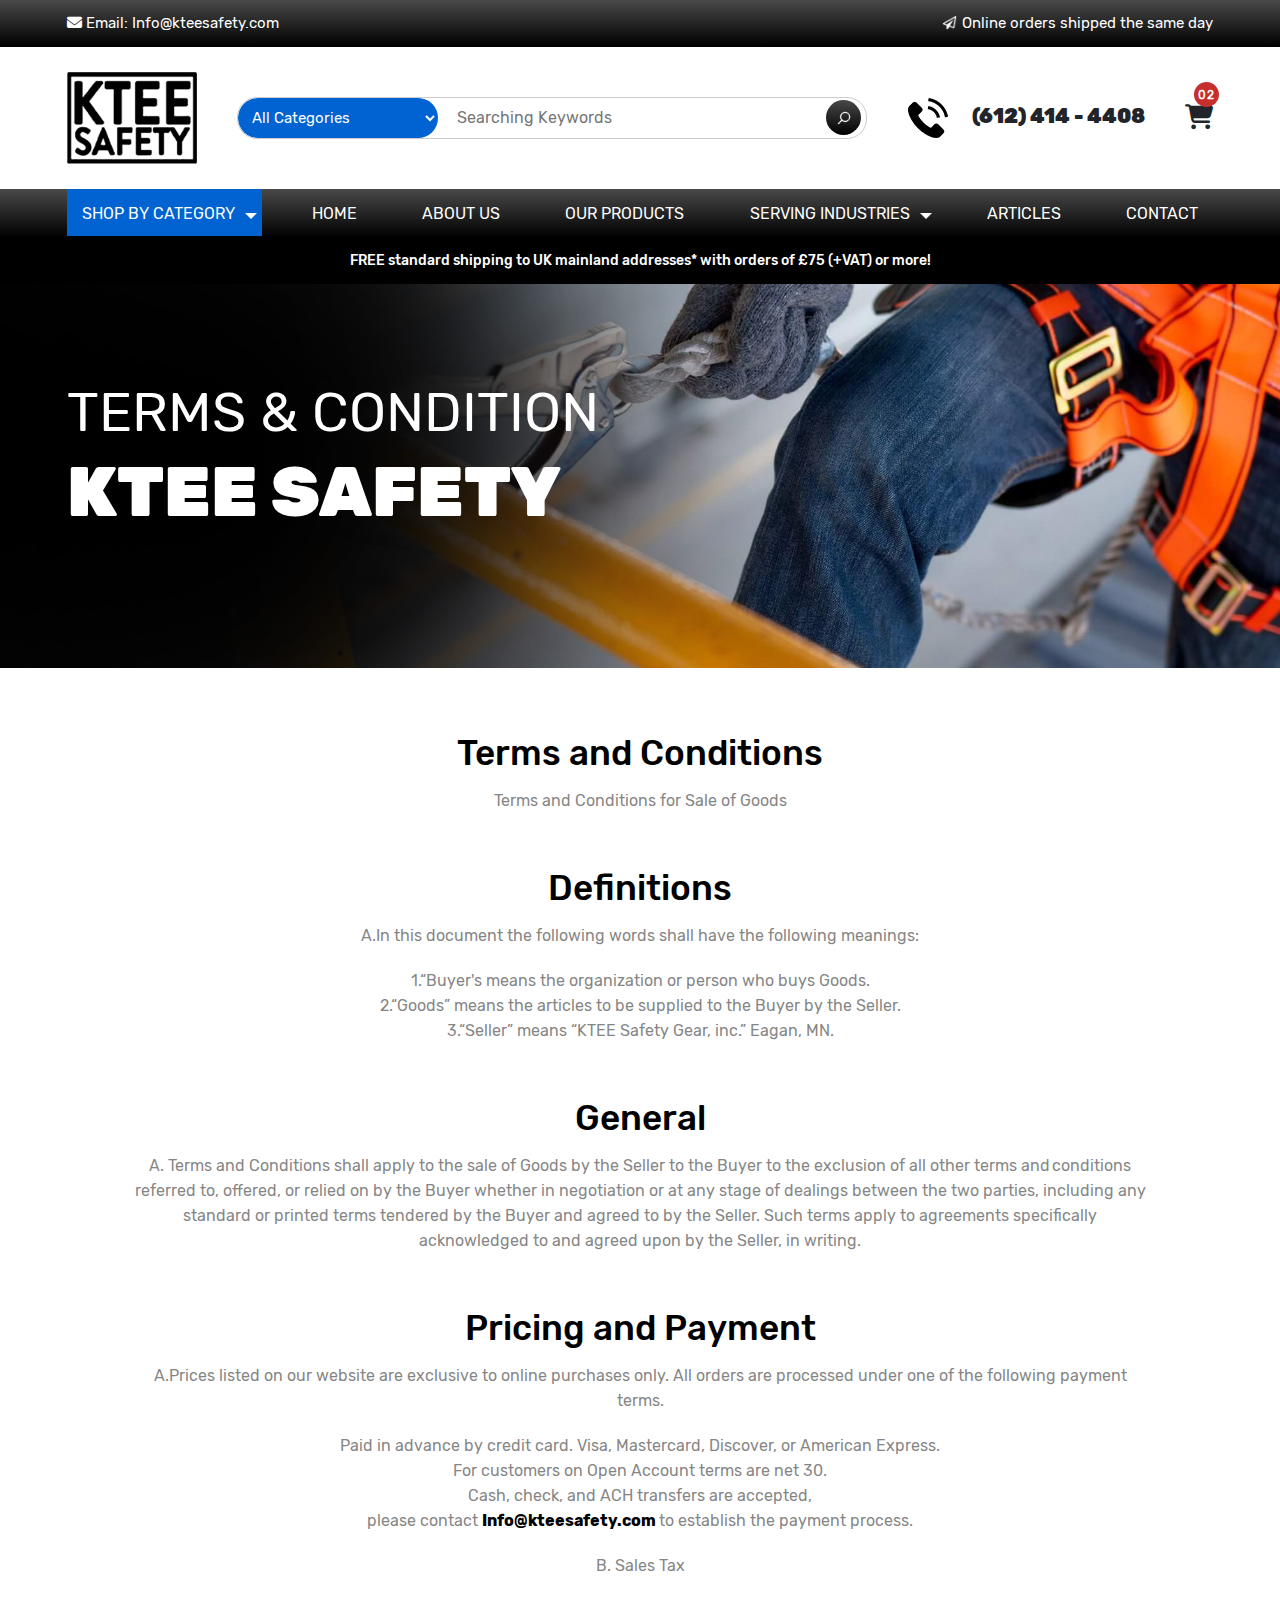
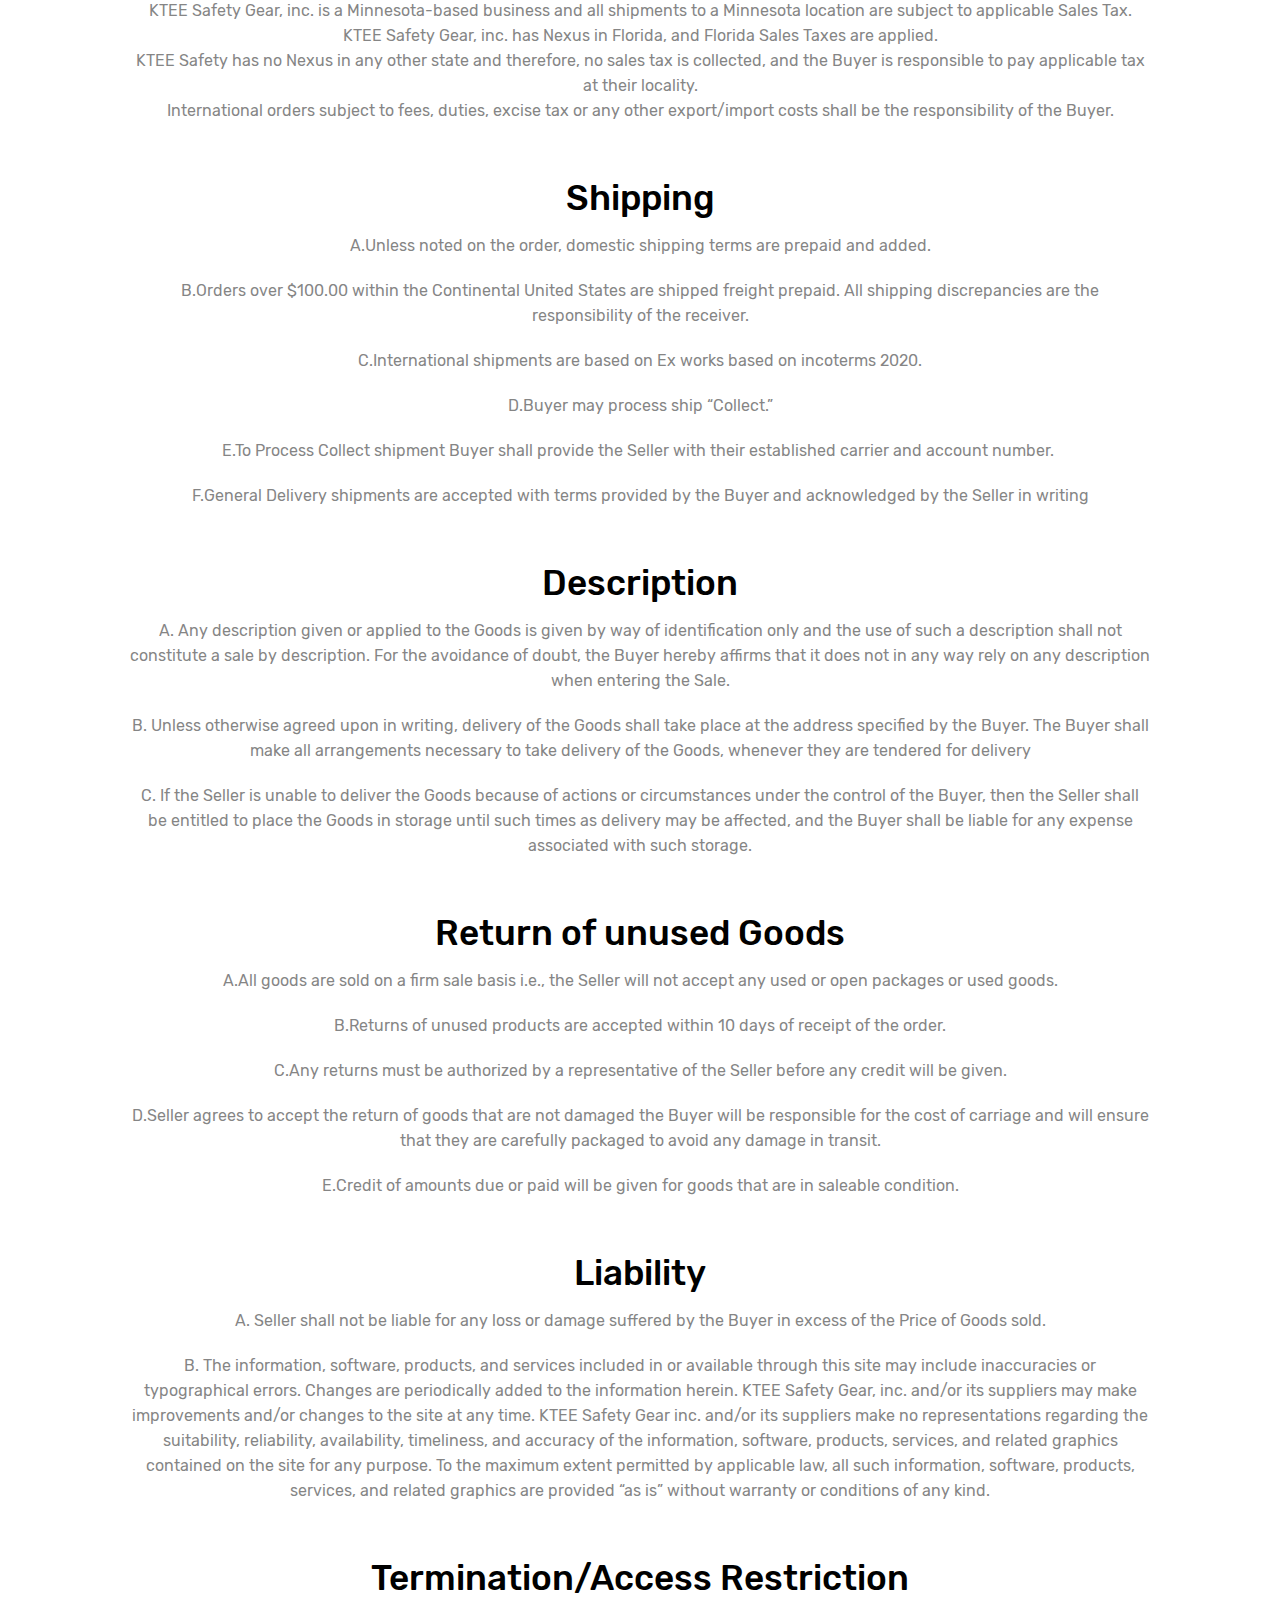
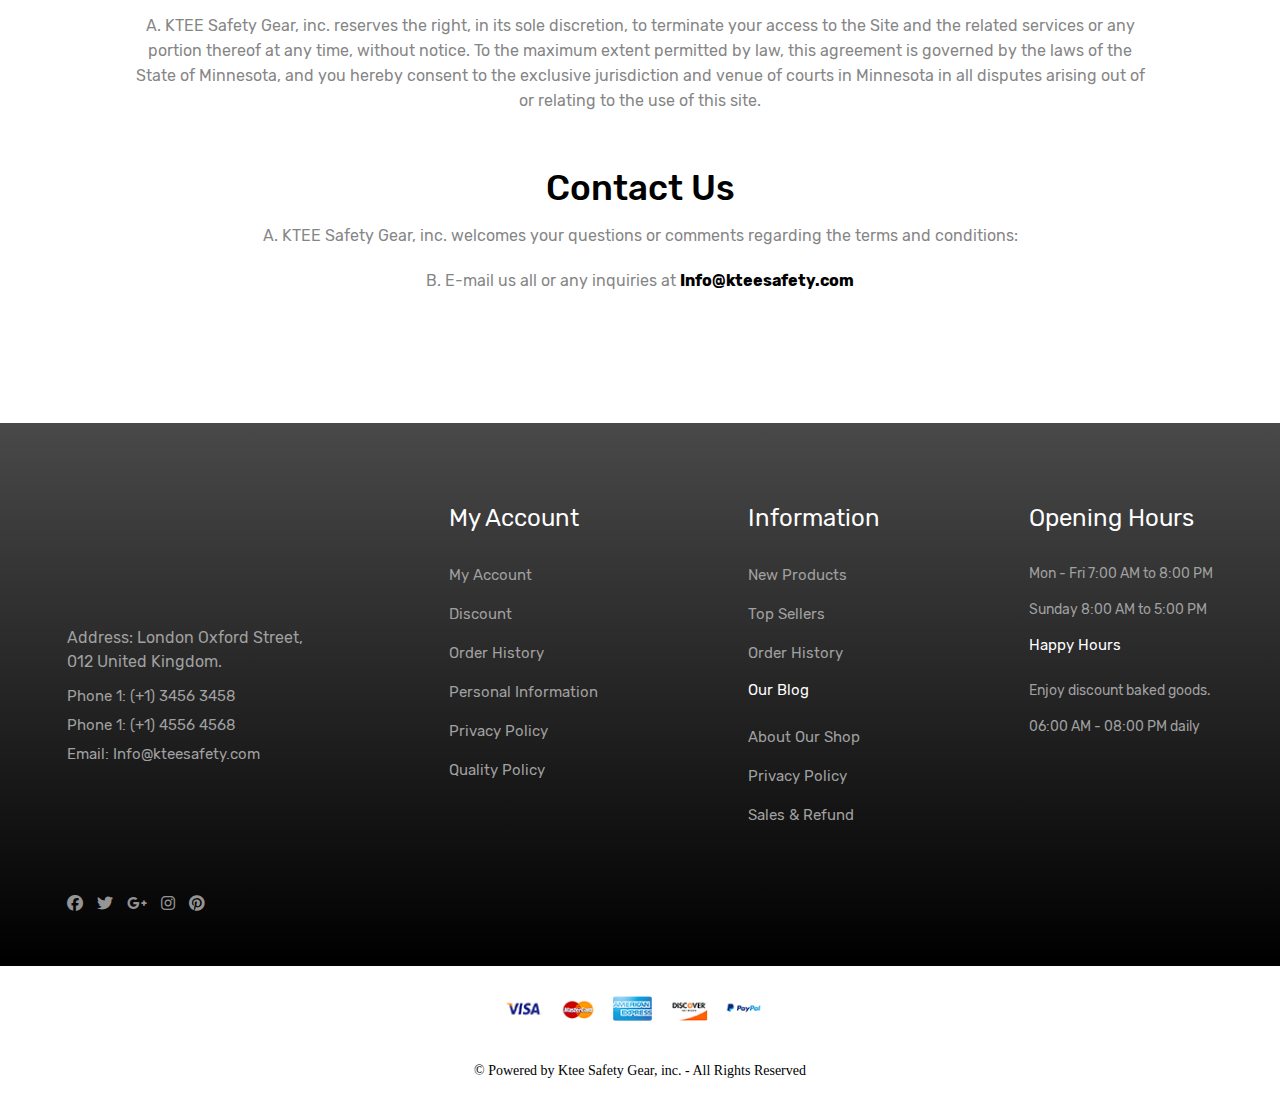
<file: terms-condition.html>
<!DOCTYPE html>
<html lang="en">
<head>
    <meta charset="UTF-8">
    <meta http-equiv="X-UA-Compatible" content="IE=edge">
    <!-- <meta name="viewport" content="width=device-width, initial-scale=1.0"> -->
    <meta name="viewport" content="width=device-width, minimum-scale=1">
    <meta name="description" content="Ktee Safety Gear, inc. specializes in providing OSHA compliant industrial safety supplies for people in the construction, manufacturing, and public works industry.">
    <title>KTSafety</title>
    <link rel="stylesheet" href="assets/css/bootstrap.min.css">
    <link rel="stylesheet" href="assets/css/owl.carousel.min.css">
    <link rel="stylesheet" href="assets/css/owl.theme.default.min.css">
    <link rel="stylesheet" href="assets/css/stellarnav.min.css">
    <link rel="stylesheet" href="https://cdnjs.cloudflare.com/ajax/libs/font-awesome/6.2.1/css/all.min.css">
    <link rel="stylesheet" href="assets/css/aos.css">
    <link rel="stylesheet" href="assets/css/style.css">
    <link rel="stylesheet" href="assets/css/responsive.css">
</head>
<body>
    
    <header>
        <div class="topBar gradientBg">
            <div class="container">
                <div class="topBarContentWrap">
                    <div class="topBarLeft"> 
                        <a href="mailto:Info@kteesafety.com"><i class="fa-solid fa-envelope"></i> Email: Info@kteesafety.com</a>
                    </div>
                    <div class="topBarRight"> 
                        <img src="assets/images/send.png" alt="send">
                        <span>Online orders shipped the same day</span>
                    </div>
                </div>
            </div>
        </div>
        <div class="middleBar">
            <div class="container">
                <div class="middleBarContentWrap">
                    <a href="index.html" class="siteLogo" data-aos="zoom-in" data-aos-easing="ease-in-back" data-aos-delay="300">
                        <img src="assets/images/logo.png" alt="logo">
                    </a>
                    <div class="searchBar">
                        <form>
                            <select name="" id="">
                                <option value="" selected disabled>All Categories</option>
                                <option value="">Category 1</option>
                                <option value="">Category 2</option>
                                <option value="">Category 3</option>
                                <option value="">Category 4</option>
                                <option value="">Category 5</option>
                                <option value="">Category 6</option>
                                <option value="">Category 7</option>
                            </select>
                            <input type="text" placeholder="Searching Keywords">
                            <button type="submit" class="gradientBg"> <img src="assets/images/search-icon.png" alt="search"> </button>
                        </form>
                    </div>
                    <a href="tel:(612) 414 - 4408" class="callDetails"> 
                        <img src="assets/images/telephone.png" alt="call" class="phoneIcon">
                        <span>(612) 414 - 4408</span>  
                    </a>
                    <a href="#!" class="cartIcon">
                        <i class="fa-solid fa-cart-shopping"></i>
                        <span class="counter">02</span>
                    </a>
                </div>
            </div>
        </div>
        <div class="bottomBar navigationBar gradientBg">
            <div class="container">
                <div id="main-nav" class="stellarnav">
                    <ul>
                        <li> 
                            <a href="#!" class="catgBox"> Shop By Category</a> 
                            <ul>
                                <li><a href="store.html"> Eye / Face Protection </a></li>
                                <li><a href="store.html"> Hand Protection </a></li>
                                <li><a href="store.html"> Head Protection </a></li>
                                <li><a href="store.html"> Safety Instrumentation </a></li>
                                <li><a href="store.html"> Fall Protection </a></li>
                                <li><a href="store.html"> Respiratory Protection </a></li>
                                <li><a href="store.html"> Janitorial Supplies </a></li>
                            </ul>
                        </li>
                        <li> <a href="index.html">Home</a> </li>
                        <li> <a href="about-us.html">About Us</a> </li>
                        <li> <a href="store.html">Our Products</a> </li>
                        <li> 
                            <a href="serving-industries.html">Serving Industries</a> 
                            <ul>
                                <li> <a href="serving-industries.html"> Construction </a> </li>
                                <li> <a href="serving-industries.html"> Manufacturing </a> </li>
                                <li> <a href="serving-industries.html"> Public Sector </a> </li>
                            </ul>
                        </li>
                        <li> <a href="articles.html">Articles</a> </li>
                        <li> <a href="contact.html">Contact</a> </li>
                    </ul>

                </div>
            </div>
        </div>
        <div id="cart-sidebar">
            <div class="cartHeader">
                <p>Cart</p>
                <span class="closeCart"><i class="fas fa-times"></i></span>
            </div>
            <div class="cartBody">
                <div class="prodCard">
                    <p class="prodDetailHead"> <span class="prodName">Respiratory</span> <span class="offPercent"></span> </p>
                    <div class="prodImgWrap">
                        <img src="assets/images/cat-img1.png" alt="product image">
                    </div>
                    <p class="prodDesc">Bald Eagle  Mechanics Glove.</p>
                    <div class="prodPricing">
                        <span class="salePrice">$299.00</span> 
                        <span class="rating">
                            <i class="fa-solid fa-star"></i>
                            <i class="fa-solid fa-star"></i>
                            <i class="fa-solid fa-star"></i>
                            <i class="fa-solid fa-star"></i>
                            <i class="fa-regular fa-star-half-stroke"></i>
                        </span>  
                    </div>
                    <div class="prodActions">
                        <label class="qtyLabel">Quantity</label>
                        <label>02</label>
                    </div>
                </div>
                <div class="prodCard">
                    <p class="prodDetailHead"> <span class="prodName">Respiratory</span> <span class="offPercent"></span> </p>
                    <div class="prodImgWrap">
                        <img src="assets/images/cat-img1.png" alt="product image">
                    </div>
                    <p class="prodDesc">Bald Eagle  Mechanics Glove.</p>
                    <div class="prodPricing">
                        <span class="salePrice">$299.00</span> 
                        <span class="rating">
                            <i class="fa-solid fa-star"></i>
                            <i class="fa-solid fa-star"></i>
                            <i class="fa-solid fa-star"></i>
                            <i class="fa-solid fa-star"></i>
                            <i class="fa-regular fa-star-half-stroke"></i>
                        </span>  
                    </div>
                    <div class="prodActions">
                        <label class="qtyLabel">Quantity</label>
                        <label>02</label>
                    </div>
                </div>
                <div class="prodCard">
                    <p class="prodDetailHead"> <span class="prodName">Respiratory</span> <span class="offPercent"></span> </p>
                    <div class="prodImgWrap">
                        <img src="assets/images/cat-img1.png" alt="product image">
                    </div>
                    <p class="prodDesc">Bald Eagle  Mechanics Glove.</p>
                    <div class="prodPricing">
                        <span class="salePrice">$299.00</span> 
                        <span class="rating">
                            <i class="fa-solid fa-star"></i>
                            <i class="fa-solid fa-star"></i>
                            <i class="fa-solid fa-star"></i>
                            <i class="fa-solid fa-star"></i>
                            <i class="fa-regular fa-star-half-stroke"></i>
                        </span>  
                    </div>
                    <div class="prodActions">
                        <label class="qtyLabel">Quantity</label>
                        <label>02</label>
                    </div>
                </div>
            </div>
            <div class="cartFooter">
                <a href="checkout.html" class="btnGlobal">Checkouts</a>
            </div>
        </div>
    </header>

    <div id="termsConditionPageWrapper">
        <section class="aboutSecBanner innerBannerSections">
            <div class="offerText">
                <p>FREE standard shipping to UK mainland addresses* with orders of £75 (+VAT) or more!</p>
            </div>
            <div class="container">
                <div class="innerBannerContent">
                    <p class="lightText">TERMS & CONDITION</p>
                    <h1 class="boldTitle">KTEE SAFETY</h1>
                </div>
            </div>
        </section>

        <section class="termsSectionTwo">
            <div class="container">
                <div class="termsConditionContentWrap">
                    <div class="point">
                        <p class="clause">Terms and Conditions</p>
                        <p class="subDesc">Terms and Conditions for Sale of Goods</p>
                    </div>
                    <div class="point">
                        <p class="clause">Definitions</p>
                        <p class="subDesc">A.In this document the following words shall have the following meanings:
                            <ul>
                                <li>1.“Buyer's means the organization or person who buys Goods.</li>
                                <li>2.“Goods” means the articles to be supplied to the Buyer by the Seller.</li>
                                <li>3.“Seller” means “KTEE Safety Gear, inc.” Eagan, MN.</li>
                            </ul>
                        </p>
                    </div>
                    <div class="point">
                        <p class="clause">General</p>
                        <p class="subDesc">A. Terms and Conditions shall apply to the sale of Goods by the Seller to the Buyer to the exclusion of all other terms and conditions referred to, offered, or relied on by the Buyer whether in negotiation or at any stage of dealings between the two parties, including any standard or printed terms tendered by the Buyer and agreed to by the Seller. Such terms apply to agreements specifically acknowledged to and agreed upon by the Seller, in writing.</p>
                    </div>
                    <div class="point">
                        <p class="clause">Pricing and Payment</p>
                        <p class="subDesc">A.Prices listed on our website are exclusive to online purchases only. All orders are processed under one of the following payment terms.</p>
                        <ul>
                            <li>Paid in advance by credit card. Visa, Mastercard, Discover, or American Express.</li>
                            <li>For customers on Open Account terms are net 30. </li>
                            <li>Cash, check, and ACH transfers are accepted, </li>
                        </ul>  
                        <p class="subDesc">please contact <a href="mailto:Info@kteesafety.com"> <span>Info@kteesafety.com</span> </a> to establish the payment process.</p>
                        <p class="subDesc">B. Sales Tax </p>
                        <ul>
                            <li>KTEE Safety Gear, inc. is a Minnesota-based business and all shipments to a Minnesota location are subject to applicable Sales Tax. </li>
                            <li>KTEE Safety Gear, inc. has Nexus in Florida, and Florida Sales Taxes are applied.</li>
                            <li>KTEE Safety has no Nexus in any other state and therefore, no sales tax is collected, and the Buyer is responsible to pay applicable tax at their locality. </li>
                            <li>International orders subject to fees, duties, excise tax or any other export/import costs shall be the responsibility of the Buyer.</li>
                        </ul>
                    </div>
                    <div class="point">
                        <p class="clause">Shipping</p>
                        <p class="subDesc">A.Unless noted on the order, domestic shipping terms are prepaid and added.</p>  
                        <p class="subDesc">B.Orders over $100.00 within the Continental United States are shipped freight prepaid.  All shipping discrepancies are the responsibility of the receiver.</p>
                        <p class="subDesc">C.International shipments are based on Ex works based on incoterms 2020. </p>
                        <p class="subDesc">D.Buyer may process ship “Collect.”</p>
                        <p class="subDesc">E.To Process Collect shipment Buyer shall provide the Seller with their established carrier and account number.   </p>
                        <p class="subDesc">F.General Delivery shipments are accepted with terms provided by the Buyer and acknowledged by the Seller in writing</p>
                    </div>
                    <div class="point">
                        <p class="clause">Description</p>
                        <p class="subDesc">A. Any description given or applied to the Goods is given by way of identification only and the use of such a description shall not constitute a sale by description. For the avoidance of doubt, the Buyer hereby affirms that it does not in any way rely on any description when entering the Sale.</p>  
                        <p class="subDesc">B. Unless otherwise agreed upon in writing, delivery of the Goods shall take place at the address specified by the Buyer. The Buyer shall make all arrangements necessary to take delivery of the Goods, whenever they are tendered for delivery</p>
                        <p class="subDesc">C. If the Seller is unable to deliver the Goods because of actions or circumstances under the control of the Buyer, then the Seller shall be entitled to place the Goods in storage until such times as delivery may be affected, and the Buyer shall be liable for any expense associated with such storage. </p>
                    </div>
                    <div class="point">
                        <p class="clause">Return of unused Goods </p>
                        <p class="subDesc">A.All goods are sold on a firm sale basis i.e., the Seller will not accept any used or open packages or used goods. </p>  
                        <p class="subDesc">B.Returns of unused products are accepted within 10 days of receipt of the order.</p>
                        <p class="subDesc">C.Any returns must be authorized by a representative of the Seller before any credit will be given.</p>
                        <p class="subDesc">D.Seller agrees to accept the return of goods that are not damaged the Buyer will be responsible for the cost of carriage and will ensure that they are carefully packaged to avoid any damage in transit. </p>
                        <p class="subDesc">E.Credit of amounts due or paid will be given for goods that are in saleable condition.</p>
                    </div>
                    <div class="point">
                        <p class="clause">Liability</p>
                        <p class="subDesc">A. Seller shall not be liable for any loss or damage suffered by the Buyer in excess of the Price of Goods sold.</p>  
                        <p class="subDesc">B. The information, software, products, and services included in or available through this site may include inaccuracies or typographical errors. Changes are periodically added to the information herein. KTEE Safety Gear, inc. and/or its suppliers may make improvements and/or changes to the site at any time. KTEE Safety Gear inc. and/or its suppliers make no representations regarding the suitability, reliability, availability, timeliness, and accuracy of the information, software, products, services, and related graphics contained on the site for any purpose. To the maximum extent permitted by applicable law, all such information, software, products, services, and related graphics are provided “as is” without warranty or conditions of any kind.</p>
                    </div>
                    <div class="point">
                        <p class="clause">Termination/Access Restriction</p>
                        <p class="subDesc">A. KTEE Safety Gear, inc. reserves the right, in its sole discretion, to terminate your access to the Site and the related services or any portion thereof at any time, without notice. To the maximum extent permitted by law, this agreement is governed by the laws of the State of Minnesota, and you hereby consent to the exclusive jurisdiction and venue of courts in Minnesota in all disputes arising out of or relating to the use of this site. </p>  
                    </div>
                    <div class="point">
                        <p class="clause">Contact Us</p>
                        <p class="subDesc">A. KTEE Safety Gear, inc. welcomes your questions or comments regarding the terms and conditions:
                        <p class="subDesc">B. E-mail us all or any inquiries at <a href="mailto:Info@kteesafety.com"> <span>Info@kteesafety.com</span> </a></p>
                    </div>
                </div>
            </div>
        </section>

        

    </div>




    <footer>
        <div class="footerWrapper gradientBg">
            <div class="container">
                <div class="footerContentWrap">
                    <div class="row m-0">
                        <div class="col-12 col-md-4 col-lg-4 p-0">
                            <div class="column first__Col">
                                <a href="#!" class="footerLogo" data-aos="zoom-in-right">
                                    <img src="assets/images/logo.png" alt="logo">
                                </a>
                                <p class="address">Address: London Oxford Street,  012 United Kingdom. </p>
                                <ul class="contactList">
                                    <li><a href="tel:+13456 3458"> <span>Phone 1:</span> <span>(+1) 3456 3458</span> </a> </li>
                                    <li><a href="tel:+14556 4568"> <span>Phone 1:</span> <span>(+1) 4556 4568</span> </a></li>
                                    <li><a href="mailto:Info@kteesafety.com"> <span>Email:</span> <span>Info@kteesafety.com</span> </a></li>
                                </ul>

                            </div>
                        </div>
                        <div class="col-12 col-md-8 col-lg-8 p-0">
                            <div class="rightColsWrap">
                                <div class="column Sec__col">
                                    <p class="colTitle">My Account</p>
                                    <ul>
                                        <li><a href="#!">My Account</a></li>
                                        <li><a href="#!">Discount</a></li>
                                        <li><a href="#!">Order History</a></li>
                                        <li><a href="#!">Personal Information</a></li>
                                        <li><a href="#!">Privacy Policy</a></li>
                                        <li><a href="#!">Quality Policy</a></li>
                                    </ul>
                                </div>
                                <div class="column third__col">
                                    <p class="colTitle">Information</p>
                                    <ul>
                                        <li><a href="#!">New Products</a></li>
                                        <li><a href="#!">Top Sellers</a></li>
                                        <li><a href="#!">Order History</a></li>
                                    </ul>
                                    <p class="colSubTitle">Our Blog</p>
                                    <ul>
                                        <li><a href="#!">About Our Shop</a></li>
                                        <li><a href="#!">Privacy Policy</a></li>
                                        <li><a href="#!">Sales & Refund</a></li>
                                    </ul>
                                </div>
                                <div class="column fourth__col">
                                    <p class="colTitle">Opening Hours</p>
                                    <ul class="timeSlots">
                                        <li> <span>Mon - Fri</span> <span>7:00 AM to 8:00 PM</span></li>
                                        <li> <span>Sunday</span> <span>8:00 AM to 5:00 PM</span></li>
                                    </ul>
                                    <p class="colSubTitle">Happy Hours</p>
                                    <ul class="timeSlots">
                                        <li>Enjoy discount baked goods.</li>
                                        <li>06:00 AM - 08:00 PM daily</li>
                                    </ul>
                                </div>
                            </div>
                        </div>
                    </div>
                </div>
                <div class="socialLinksBar">
                    <a href="#!"><i class="fa-brands fa-facebook"></i></a>
                    <a href="#!"><i class="fa-brands fa-twitter"></i></a>
                    <a href="#!"><i class="fa-brands fa-google-plus-g"></i></a>
                    <a href="#!"><i class="fa-brands fa-instagram"></i></a>
                    <a href="#!"><i class="fa-brands fa-pinterest"></i></a>
                </div>
            </div>
        </div>
        <div class="copyRightBar">
            <div class="container">
                <div class="paymentWays">
                    <span> <img src="./assets/images/visa.png" alt="cards"> </span>
                    <span> <img src="./assets/images/master.png" alt="cards"> </span>
                    <span> <img src="./assets/images/american.png" alt="cards"> </span>
                    <span> <img src="./assets/images/discover.png" alt="cards"> </span>
                    <span> <img src="./assets/images/paypal.png" alt="cards"> </span>
                </div>
                <p class="copyRight">© Powered by Ktee Safety Gear, inc. - All Rights Reserved</p>
            </div>
        </div>
    </footer>

    <script src="assets/js/jquery.min.js"></script>
    <script src="assets/js/stellarnav.min.js"></script>
    <script src="assets/js/bootstrap.min.js"></script>
    <script src="assets/js/owl.carousel.min.js"></script>
    <script src="assets/js/isotope.pkgd.min.js"></script>
    <script src="assets/js/custom.js"></script>
    <script src="assets/js/aos.js"></script>
    <script>
        AOS.init();
    </script>
</body>
</html>
</file>
<file: assets/css/style.css>
/* @import url('https://fonts.googleapis.com/css2?family=Poppins:wght@300;400;500;600;700;800;900&display=swap'); */

@font-face {
  font-family: "RubikBlack";
  src: url("../fonts/Rubik-Black.ttf") format("truetype");
  font-weight: bolder;
  font-style: normal;
}

@font-face {
  font-family: "RubikBold";
  src: url("../fonts/Rubik-Bold.ttf") format("truetype");
  font-weight: bold;
  font-style: normal;
}
@font-face {
  font-family: "RubikMedium";
  src: url("../fonts/Rubik-Medium.ttf") format("truetype");
  font-weight: medium;
  font-style: normal;
}
@font-face {
  font-family: "RubikLight";
  src: url("../fonts/Rubik-Light.ttf") format("truetype");
  font-weight: light;
  font-style: normal;
}
@font-face {
  font-family: "RubikRegular";
  src: url("../fonts/Rubik-Regular.ttf") format("truetype");
  font-weight: lighter;
  font-style: normal;
}


html {
  box-sizing: border-box;
}
*, *::before, *::after {
  box-sizing: inherit;
}
h1, h2, h3, h4, h5, h6, p, span, ul, li, a, .btn-default, textarea {
  margin: 0;
  padding: 0;
}
* {
  margin: 0;
  padding: 0;
  box-sizing: border-box;
}
a, 
a:hover, 
a:focus {
  text-decoration: none;
  color: inherit;
}
button {
  outline: none;
  border: none;
}
input,
input:focus {
  border: none;
  outline: none;
  box-shadow: none;
}
li {
  list-style-type: none;
}
body {
  overflow-x: hidden;
  font-family: "RubikRegular";
  position: relative;
  scroll-behavior: smooth;
  transform: none !important;
  transition: none !important;
}
.container {
    max-width: 1170px;
}
.gradientBg {
  background: linear-gradient(0deg, rgba(0,0,0,1) 1%, rgba(73,73,73,1) 100%);
}
.btnGlobal {
  font-size: 18px;
  font-weight: 400;
  color: #fff;
  background: #0063d1;
  padding: 10px 25px;
  display: inline-block;
}
.row {
  margin: 0 !important;
}

/* Header Css STarts Here */
header {
  position: relative;
}
.topBar {
  padding: 12px 0;
}
.topBar .topBarContentWrap {
  display: flex;
  justify-content: space-between;
  color: #fff;
  font-size: 15px;
}
.topBar .topBarContentWrap div {
  display: flex;
  min-width: 250px;
}
.topBar .topBarContentWrap img {
  max-width: 15px;
  height: 100%;
  width: 100%;
  margin-right: 5px;
  object-fit: contain;
  object-position: center;
}
.middleBar {
  padding: 25px 0;
}
.middleBar .siteLogo img{
  filter: invert(1);
  max-width: 130px;
}
.middleBar .middleBarContentWrap {
  display: flex;
  justify-content: space-between;
  align-items: center;
}
.middleBar .searchBar {
  max-width: 630px;
  width: 100%;
  overflow: hidden;
  border: 1px solid #ccc;
  border-radius: 20px;
  padding: 0 5px 0 0;
}
.middleBar .searchBar form {
  display: flex;
  justify-content: space-between;
  align-items: center;
}
.middleBar form select {
  background: #0063d1;
  color: #fff;
  font-size: 15px;
  width: 200px;
  border-radius: 20px;
  padding: 10px;
  border: none;
  outline: none;
}
.middleBar form input {
  max-width: 350px;
  width: 100%;
  border: none;
}
.middleBar form button {
  width: 35px;
  height: 35px;
  border-radius: 50%;
  display: flex;
  justify-content: center;
  align-items: center;
}
.middleBar form button img {
  max-width: 30px;
  width: 100%;
  object-fit: contain;
  object-position: center;
}
.middleBar .phoneIcon {
  max-width: 40px;
  width: 100%;
  object-fit: contain;
  object-position: center;
  margin-right: 20px;
}
.middleBar .callDetails {
  font-family: 'RubikBlack';
  font-size: 20px;
}
.cartIcon {
  font-size: 25px;
  position: relative;
  cursor: pointer;
}
.cartIcon .counter {
  position: absolute;
  top: -17px;
  right: -6px;
  width: 25px;
  height: 25px;
  border-radius: 50%;
  display: flex;
  justify-content: center;
  align-items: center;
  background: #c72e2e;
  color: #fff;
  font-size: 12px;
  font-weight: 800;
  letter-spacing: 0.5px;
}

.bottomBar {
  padding: 5px 0;
}
.bottomBar .catgBox {
  position: relative;
  z-index: 1;
}
.bottomBar .catgBox::before{
  content: '';
  position: absolute;
  left: 0;
  right: 0;
  top: -5px;
  width: 100%;
  height: 121%;
  background: #0063d1;
  z-index: -1;
}
.stellarnav.dark, .stellarnav.dark ul ul {
  background: none;
}
.navigationBar .stellarnav>ul {
  display: flex;
  justify-content: space-between;
  align-items: center;
}
.navigationBar .stellarnav>ul>li>a {
  padding: 10px 15px;
  text-transform: uppercase;
}
.navigationBar li.has-sub ul {
  background: linear-gradient(0deg, rgba(0,0,0,1) 1%, rgba(73,73,73,1) 100%);
}
.navigationBar li.has-sub ul li a {
  padding: 10px;
}
.stellarnav.mobile.left>ul {
  left: 0;
  z-index: 9999;
}

/************** Cart Sidebar **************/

#cart-sidebar {
  position: fixed;
  right: -100%;
  top: 0;
  height: 100%;
  width: 400px;
  background: #000;
  box-shadow: -6px 0px 10px 0px rgb(0 0 0 / 62%);
  transition: all 0.5s linear;
  z-index: 9999;
  display: flex;
  flex-direction: column;
  justify-content: space-between;
}
#cart-sidebar.active {
  right: 0%;
}
.cartHeader {
  display: flex;
  justify-content: space-between;
  align-items: center;
  padding: 15px;
  border-bottom: 1px solid #fff;
  color: #fff;
}
.cartHeader p {
  font-size: 20px;
  letter-spacing: 1px;
}
.cartHeader span {
  font-size: 14px;
  height: 20px;
  width: 20px;
  border-radius: 50%;
  border: 1px solid #fff;
  display: flex;
  justify-content: center;
  align-items: center;
  cursor: pointer;
}
.cartBody {
  height: 650px;
  overflow-y: scroll;
  width: 100%;
}
.cartBody::-webkit-scrollbar-track
{
	-webkit-box-shadow: inset 0 0 6px rgba(0,0,0,0.3);
	background-color: #0063d1;
}
.cartBody::-webkit-scrollbar
{
	width: 10px;
	background-color: #0063d1;
}
.cartBody::-webkit-scrollbar-thumb
{
	background-color: #ffffff;
	border: 2px solid #555555;
}
.cartBody .prodCard {
  max-width: 280px;
  margin: 0 auto 20px;
}
.prodActions {
  display: flex;
  justify-content: space-between;
  align-items: center;
}
.prodActions .prodQty {
  display: flex;
  align-items: center;
  max-width: 90px;
}
.prodActions .prodQty .refresh_cart {
  font-size: 12px;
  height: 20px;
  background: #0063d1;
  color: #fff;
  font-weight: 800;
  border: none;
}
.prodActions .prodQty input {
  max-width: 35px;
  margin: 0 10px;
  text-align: center;
  border: 2px solid #000;
  height: 30px;
  border-radius: 5px;
  padding: 0 5px;
  font-size: 14px;
  font-weight: 700;
}
.prodActions .prodQty input::-webkit-outer-spin-button,
.prodActions .prodQty input::-webkit-inner-spin-button {
  -webkit-appearance: none;
  margin: 0;
}
/* Firefox */
.cartBody .prodCard .prodActions .prodQty input[type=number] {
  -moz-appearance: textfield;
}
.cartBody .prodCard .prodActions .qtyLabel {
  font-size: 18px;
  font-weight: 700;
}
.cartFooter {
  padding: 15px;
  border-top: 1px solid #fff;
}
.cartFooter button {
  display: block;
  width: 100%;
}



/************** Cart Sidebar **************/

/* Home Page Css Starts Here */
.indexBannerSec {
  position: relative;
}
.indexBannerSec .bannerSlider {
  position: relative;
}
.indexBannerSec .bannerSlider .item {
  min-height: 650px;
  height: 100%;
  width: 100%;
  display: flex;
  align-items: center;
}
.indexBannerSec .bannerSlider .bannerContent .lightText {
  font-family: "RubikRegular";
  font-size: 55px;
  line-height: 80px;
  color: #fff;
  text-transform: uppercase;
}
.indexBannerSec .bannerSlider .bannerContent .boldTitle {
  font-family: "RubikBlack";
  font-size: 70px;
  line-height: 80px;
  color: #fff;
}
.indexBannerSec .bannerSlider .bannerContent .content {
  font-family: "RubikLight";
  font-size: 24px;
  line-height: 30px;
  color: #fff;
  max-width: 500px;
}
.indexBannerSec .bannerSlider .bannerContent .btnGlobal {
  border-radius: 20px;
  margin-top: 20px;
  transition: all 0.5s ease-in-out
}
.indexBannerSec .bannerSlider .bannerContent .btnGlobal:hover {
  color: #000;
}
.indexBannerSec .bannerSlider .owl-dots{
  position: absolute;
  bottom: 3%;
  left: 0;
  right: 0;
  margin: 0 auto;
  display: flex;
  justify-content: center;
}
.indexBannerSec .bannerSlider .owl-dots .owl-dot {
  display: flex;
  justify-content: center;
  align-items: center;
}
.indexBannerSec .bannerSlider .owl-dots .owl-dot span {
  background: #000;
  border: 2px solid #fff;
}
.indexBannerSec .bannerSlider .owl-dots .owl-dot.active {
  background: #fff;
  height: 25px;
  width: 25px;
  border-radius: 50%;
}
.indexBannerSec .bannerSlider .owl-dots .owl-dot.active span {
  background: #0063d1;
  height: 15px;
  width: 15px;
  display: inline-block;
  padding: 5px;
}
.indexSectionTwo {
  padding: 50px 0;
}
.secTitle {
  font-family: "RubikMedium";
  font-size: 29px;
  line-height: 45px;
  color: #000;
  margin-bottom: 40px;
  text-align: center;
  text-transform: uppercase;
}
.catgegoriesBox {
  position: relative;
  z-index: 1;
  padding: 50px 30px;
  background: #f2f4f5;
  max-width: 380px;
  min-height: 250px;
  width: 100%;
  border-radius: 5px;
  display: flex;
  align-items: center;
  color: #000;
  transition: all 0.5s ease-in-out;
}
.catgSlider .owl-item.center .catgegoriesBox {
  background: #0063d1d6;
  color: #fff;
}
.catgSlider .owl-item.center .catgegoriesBox .amount {
  color: #fff
}
.catgSlider .owl-item.center .catgegoriesBox .catgImg {
  opacity: 1;
}
.catgSlider .owl-item.center .catgegoriesBox .catgDetails a {
  border: 2px solid #fff;
}
.catgegoriesBox:hover {
  background: #0063d1d6;
  color: #fff;
}
.catgegoriesBox:hover .catgDetails a  {
  border: 2px solid #fff;
}
.catgegoriesBox:hover .catgDetails .price .amount {
  color: #fff;
}
.catgegoriesBox .catgDetails .price {
  font-size: 14px;
  font-weight: 400;
  line-height: 25px;
  /* color: #000; */
}
.catgegoriesBox .catgDetails .price .amount {
  color: #0063d1;
}
.catgegoriesBox .catgDetails .prodTitle {
  font-family: "RubikBold";
  font-size: 18px;
  line-height: 25px;
  min-height: 50px;
  max-height: 50px;
  height: 100%;
  /* color: #000; */
}
.catgegoriesBox .catgDetails .catgSlug {
  font-family: "RubikMedium";
  font-size: 15px;
  line-height: 30px;
  /* color: #000; */
  display: block;
}
.catgegoriesBox .catgDetails a {
  font-family: "RubikMedium";
  font-size: 14px;
  padding: 10px 30px;
  border-radius: 20px;
  margin-top: 25px;
  display: inline-block;
  border: 2px solid #0063d1;
  transition: all 0.3s ease-in-out;
}
.catgegoriesBox .catgDetails a:hover {
  background: #0063d1;
  color: #fff;
}
.catgegoriesBox .catgImg {
  position: absolute;
  right: 5%;
  top: 10%;
  max-width: 150px;
  width: 100%;
  max-height: 150px;
  height: 100%;
  object-fit: contain;
  object-position: center; 
  z-index: -1;
  opacity: 0;
  transition: all 0.5s ease-in-out;
}
.catgegoriesBox:hover .catgImg {
  opacity: 1;
}


/*Index Section Three*/
.indexSectionThree {
  background: #f2f4f5;
  padding: 25px 0 60px;
}

.dealSliderWrapper .subTitle {
  font-family: "RubikMedium";
  font-size: 20px;
  line-height: 25px;
  color: #000;
  padding-bottom: 20px;
  border-bottom: 1px solid #ccc;
}
.dealSlider {
  padding: 10px;
  background: #ffffff;
  border: 1px solid #ececec;
  box-shadow: 0 0 35px 1px #cccccc55;
  border-radius: 2px;
  margin-top: 30px;
  position: relative;
}
.dealSlider .prodCard {
  padding: 0;
}
.prodCard {
  background: #fff;
  padding: 10px;
}
.prodCard .prodDetailHead {
  display: flex;
  justify-content: space-between;
  align-items: center;
}
.prodCard .prodDetailHead .prodName {
  font-family: "RubikMedium";
  font-size: 12px;
  line-height: 25px;
  color: #acacac;
  text-transform: uppercase;
  width: 175px;
  white-space: nowrap;
  overflow: hidden;
  text-overflow: ellipsis;
}
.prodCard .prodDetailHead .offPercent {
  font-family: "RubikRegular";
  font-size: 12px;
  line-height: 25px;
  color: #fff;
  background-color: #ffb136;
  padding: 0 10px;
}
.prodCard .prodDetailHead .offPercent.new {
  background-color: #0063d1;
}
.prodCard .prodImgWrap {
  width: 100%;
  height: 150px;
  margin-bottom: 40px;
  text-align: center;
  position: relative;
}
.prodCard .prodImgWrap img {
  max-width: 160px;
  height: 100%;
  width: 100%;
  object-fit: contain;
  object-position: center;
  margin: 0 auto;
  display: block;
}
.prodCard .prodImgWrap .hoverView {
  position: absolute;
  top: 45%;
  left: 0;
  right: 0;
  width: fit-content;
  margin: 0 auto;
  padding: 10px 30px;
  color: #fff;
  font-size: 15px;
  background: #000000b3;
  border-radius: 5px;
  transform: scale(0);
  transition: all 0.3s ease-in-out;
}
.prodCard:hover .hoverView {
  transform: scale(1);
}
.prodCard .prodDesc {
  font-family: "RubikMedium";
  font-size: 15px;
  line-height: 24px;
  color: #000;
  text-align: center;
  max-height: 48px;
  min-height: 48px;
  height: 100%;
  display: -webkit-box;
  -webkit-line-clamp: 2;
  -webkit-box-orient: vertical;
  overflow: hidden;
  text-overflow: ellipsis;
}
.prodCard .prodPricing {
  margin: 10px 0;
  border-top: 1px solid #ccc;
  border-bottom: 1px solid #ccc;
  padding: 20px 0;
  display: flex;
  justify-content: space-between;
  align-items: center;
}
.prodCard .salePrice {
  font-family: "RubikBold";
  font-size: 14px;
  line-height: 24px;
  color: #0063d1;
  margin-right: 5px;
}
.prodCard .originalPrice {
  font-family: "RubikBold";
  font-size: 12px;
  line-height: 20px;
  color: #0063d1;
  text-decoration: line-through;
}
.prodCard .rating i{
  font-size: 12px;
  color: #ffb136;
}
.prodCard .prodActions {
  display: flex;
  justify-content: space-between;
  align-items: center;
  padding: 10px 0;
}
.prodCard .prodActions span {
  width: 35px;
  height: 35px;
  display: flex;
  justify-content: center;
  align-items: center;
  border: 1px solid #ccc;
  cursor: pointer;
  transition: all 0.5s ease-in-out;
}
.prodCard .prodActions span:hover {
  background: #0063d1;
}
.prodCard .prodActions span:hover i {
  color: #fff;
}
.prodCard .prodActions span i {
  font-size: 14px;
  color: #0063d1;
}
.prodCard .prodActions .btnGlobal {
  padding: 8px 15px;
  font-size: 14px;
  text-transform: uppercase;
}
.prodCard .prodActions .btnGlobal i {
  font-size: 14px;
  margin-right: 5px;
}

.prodCard .timerWrap {
  display: flex;
  justify-content: space-around;
}
.prodCard .timerWrap .count_down {
  font-family: "RubikMedium";
  font-size: 18px;
  width: 41px;
  height: 40px;
  border-radius: 50%;
  background: #f2f4f5;
  display: flex;
  justify-content: center;
  align-items: center;
  margin-bottom: 10px;
}
.prodCard .timerWrap .item {
  text-align: center;
}
.prodCard .timerWrap .item span {
  font-family: "RubikRegular";
  font-size: 14px;
}
.dealSlider .inventoryDetails .prodInventory{
  display: flex;
  justify-content: space-between;
  align-items: center;
}
.dealSlider .inventoryDetails {
  margin: 30px 0;
}
.dealSlider .inventoryDetails .prodInventory {
  margin-bottom: 10px;
}
.dealSlider .inventoryDetails .prodInventory p {
  font-family: "RubikMedium";
  font-size: 12px;
  color: #a1a1a1;
}
.dealSlider .inventoryDetails .prodInventory p span {
  font-family: "RubikBold";
  font-size: 12px;
  color: #000;
  margin-left: 5px;
}
.dealSlider .inventoryDetails .progress {
  height: 10px;
}
.dealSlider .inventoryDetails .progress-bar {
  border-radius: 20px;

}
.dealSliderWrapper .dealSlider .owl-nav{
  position: absolute;
  top: -80px;
  right: 0px;
  margin: 0;
  display: flex;
}
.dealSliderWrapper .dealSlider .owl-nav button {
  width: 25px;
  height: 25px;
  background: #fff;
  border-radius: 0px;
  display: flex;
  justify-content: center;
  align-items: center;
  font-size: 18px;
  color: #000;
}
.dealSliderWrapper .dealSlider .owl-nav button:hover {
  background: #0063d1;
  color: #fff;
}
.customerServiceWrap {
  background: #fff;
  padding: 40px 20px;
  margin-top: 30px;
  border: 1px solid #ececec;
  box-shadow: 0 0 35px 1px #cccccc55;
}
.customerServiceWrap .serviceWRap{
  display: flex;
  align-items: center;
}
.customerServiceWrap .serviceWRap .serviceIcon {
  width: 30px;
  height: 30px;
  display: flex;
  justify-content: center;
  align-items: center;
  margin-right: 10px;
}
.customerServiceWrap .serviceWRap .serviceIcon i {
  font-size: 30px;
  color: #0063d1;
}
.customerServiceWrap .serviceWRap .serviceName{
  font-size: 18px;
  font-family: 'RubikBold';
}
.customerServiceWrap .serviceWRap .serviceTag {
  font-size: 16px;
  font-family: "RubikRegular";
  color: #acacac;
}
.customerServiceWrap hr {
  border: 1px solid #ccc;
  margin: 30px 0;
  width: 100%;
}
.iso-nav {
  position: relative;
  border-bottom: 1px solid #ccc;
  padding-bottom: 20px;
  display: flex;
  justify-content: space-between;
}
.iso-nav ul {
  display: flex;
} 
.iso-nav ul li {
  font-family: "RubikRegular";
  margin-right: 10px;
  font-size: 15px;
  line-height: 25px;
  color: #a6a6a6;
  cursor: pointer;
}
.iso-nav ul li.active {
  font-family: "RubikBold";
  font-size: 20px;
  color: #000;
}
.main-iso {
  margin: 30px 0 0 0 !important;
}
.main-iso .item {
  margin-bottom: 20px !important;
}
.main-iso .prodCard {
  box-shadow: 0 0 35px 1px #cccccc55;
}
.viewProd {
  font-size: 15px;
  text-decoration: underline;
  color: #a6a6a6;
}
/* Mid Banner */
.midBannerWrapper {
  min-height: 235px;
  width: 97%;
  background: url(../images/mid-banner.png) no-repeat;
  background-size: cover;
  background-position: center center;
  display: flex;
  flex-direction: column;
  justify-content: center;
  align-items: center;
  margin: 30px auto 0;
}
.midBannerWrapper h3 {
  font-family: "RubikMedium";
  font-size: 28px;
  line-height: 30px;
  color: #fff;
  text-align: center;
  max-width: 500px;
  margin-bottom: 20px;
}
.midBannerWrapper .cta {
  font: 18px;
  color: #fff;
  position: relative;
  padding: 0 0 10px 0;
  transition: transform .5s ease;
  
}
.midBannerWrapper .cta::before {
  content: '';
  position: absolute;
  bottom: 0;
  width: 100%;
  height: 1px;
  transition: all 0.25s;
  background: #fff;
  transform: scaleX(0);
}
.midBannerWrapper .cta:hover:before {
  transform: scaleX(1);
}

.indexSectionFour {
  padding: 20px 0 30px;
  background-color: #fff;
}
.indexSectionFour .midLogoBanner {
  background-color: #0063d1;
  width: 100%;
  height: 100%;
  display: flex;
  justify-content: center;
  align-items: center;
}
.secSubTitle {
  font-family: "RubikLight";
  font-size: 14px;
  line-height: 15px;
  margin-bottom: 5px;
  text-transform: uppercase;
}
.indexSectionFour .secTitle {
  font-size: 35px;
  line-height: 30px;
  text-align: left;
  margin-bottom: 20px;
}
.indexSectionFour .specificationTabs .nav {
  margin-bottom: 30px;
}
.indexSectionFour .specificationTabs .nav-pills .nav-link {
  font-size: 13px;
  color: #acacac !IMPORTANT;
}
.indexSectionFour .specificationTabs .nav-pills .nav-link.active {
  color: #fff !important;
}
.indexSectionFour .content{ 
  font-family: "RubikLight";
  font-size: 18px;
  line-height: 25px;
  margin-bottom: 10px;
}
.indexSectionFour .details {
  font-family: "RubikLight";
  font-size: 16px;
  line-height: 26px;
}

.indexSectionFive .video-container {
  position: relative;
  width: 100%;
}
.indexSectionFive video {
  width: 100%;
  height: 100%;
}
.indexSectionFive .video-container .play-gif {
  position: absolute;
  top: 40%;
  left: 0;
  right: 0;
  margin: 0 auto;
  width: 50px;
  height: 50px;
  border-radius: 50%;
  display: flex;
  justify-content: center;
  align-items: center;
  background: #0063d1;
  color: #fff;
  cursor: pointer;
}

.indexSectionSix {
  padding: 0 0 40px 0;
}
.indexSectionSix .secTitle {
  max-width: 550px;
  margin: 30px auto 0;
}

.clientLogoWrap {
  display: flex;
  justify-content: space-around;
  align-items: center;
  margin-top: 30px;
}
.clientLogoWrap img {
  max-width: 150px;
  object-fit: contain;
  object-position: center;
} 

/*************************************** Inner Pages Banner General Rules  ****************************/

.innerBannerSections {
  min-height: 430px;
  display: flex;
  justify-content: flex-start;
  align-items: center;
}

.innerBannerContent .lightText {
  font-family: "RubikRegular";
  font-size: 55px;
  line-height: 80px;
  color: #fff;
  text-transform: uppercase;
}
.innerBannerContent .boldTitle {
  font-family: "RubikBlack";
  font-size: 70px;
  line-height: 80px;
  color: #fff;
}

.flexGrid {
  display: flex;
  justify-content: space-between;
}

.innerSecTitle {
  font-family: "RubikMedium";
  font-size: 29px;
  line-height: 45px;
  color: #000;
  margin-bottom: 20px;
  text-align: center;
}
.innerSecDesc {
  font-size: 18px;
  font-family: "RubikLight";
  color: #858585;
}
.flexGrid img {
  width: 100%;
  object-fit: cover;
  object-position: center;
}
.flexGrid .title {
  font-family: "RubikMedium";
  font-size: 25px;
  line-height: 35px;
  color: #000;
  margin: 25px 0;
}
.flexGrid .content {
  font-family: "RubikLight";
  font-size: 18px;
  line-height: 25px;
  color: #858585;
}


/******************************* About US CSS Starts Here ***************************/
/************************************************************************************/

.aboutSecBanner {
  position: relative;
  background: url(../images/banner-slider.jpg) no-repeat;
  background-size: cover;
  background-position: center center;
}
.offerText {
  position: absolute;
  width: 100%;
  top: 0;
  background: #000;
  font-size: 14px;
  font-family: "RubikMedium";
  line-height: 36px;
  color: #fff;
  text-align: center;
  padding: 5px 0;
}
.aboutSectionTwo {
  background: #f2f4f5;
  padding: 60px 0;
}
.flexGrid .column {
  width: 32%;
}
.aboutSectionTwo .innerSecDesc {
  font-size: 18px;
  font-family: "RubikLight";
  color: #858585;
  text-align: center;
  max-width: 630px;
  margin: 0 auto 60px;
}
.aboutSectionTwo .flexGrid img {
  min-height: 255px;
  transform: scale(1);
  transition: all 0.5s ease-in-out;
}
.aboutSectionTwo .flexGrid .column:hover img,
.aboutSectionTwo .flexGrid .column.active img {
  transform: scale(1.03);
}
.aboutSectionTwo .flexGrid .details {
  width: 100%;
  overflow: hidden;
  transition: max-height 0.5s;
}
.aboutSectionTwo .flexGrid .details .content {
  margin-bottom: 10px;
  font-size: 16px;
}
.aboutSectionThree {
  background: #f2f4f5;
  padding: 150px 0 25px;
}
.teamsWrapper {
  display: flex;
  justify-content: space-between;
}
.teamsWrapper .member {
  text-align: center;
}
.teamsWrapper .member .profileWrap {
  width: 175px;
  height: 175px;
  border-radius: 50%;
  margin-bottom: 25px;
}
.teamsWrapper .member .profileWrap img {
  width: 100%;
  height: 100%;
  overflow: hidden;
  object-fit: cover;
  object-position: center;
}
.teamsWrapper .member .name {
  font-family: "RubikMedium";
  font-size: 18px;
  margin-bottom: 5px;
  color: #000;
}
.teamsWrapper .member .designation {
  font-family: "RubikLight";
  font-size: 14px;
  color: #858585;
}
.teamsWrapper .member.last .profileWrap{
  display: flex;
  flex-direction: column;
  justify-content: center;
  align-items: center;
  background: #fed700;
  color: #000;
}
.teamsWrapper .member.last .profileWrap .small {
  font-family: "RubikLight";
  color: #000;
  font-size: 14px;
  margin-bottom: 2px;
}
.teamsWrapper .member.last .profileWrap .large {
  font-family: "RubikMedium";
  color: #000;
  font-size: 20px;
}
#aboutPageWrapper .indexSectionFour {
  padding: 55px 0;
}

/********************************* About US CSS Ends Here ***************************/
/************************************************************************************/


/********************************* Serving Industries CSS Starts Here ***************************/
/************************************************************************************************/

.servingIndustrySecBanner {
  position: relative;
  background: url(../images/industries-banner.jpg) no-repeat;
  background-size: cover;
  background-position: center center;
}
.industriesSectionTwo {
  padding: 50px 0;
}
.industriesSectionTwo .secContent {
  margin-bottom: 100px;
}
.industriesGrid .row {
  margin-bottom: 60px !important;
}
.industriesGrid .contentBox .industryName {
  font-family: "RubikRegular";
  font-size: 42px;
  margin-bottom: 25px;
}
.industriesGrid .contentBox .industryDesc {
  font-family: "RubikRegular";
  font-size: 18px;
  color: #858585;
}
.industriesGrid .contentBox a {
  position: relative;
  display: inline-block;
  color: #000;
  font-size: 15px;
  font-weight: 600;
  margin-top: 50px;
  text-transform: capitalize;
}
.industriesGrid .contentBox a::before {
  content: '';
  position: absolute;
  bottom: -5px;
  width: 100%;
  height: 2px;
  transition: all 0.25s;
  background: #0063d1;
  transform: scaleX(0);
}
.industriesGrid .contentBox a:hover:before {
  transform: scaleX(1);
}
.industriesGrid .industryImgWrap img{
  width: 100%;
  min-height: 420px;
  height: 100%;
  object-fit: cover;
  object-position: center;
}

.industriesSectionThree{
  padding: 100px 0;
  background: #f2f4f5;
}
.industriesSectionThree .prodCard {
  width: 100%;
  max-width: 22%;
}

/********************************* Serving Industries CSS Ends Here ***************************/
/************************************************************************************************/


/************************************** Articles CSS Starts Here ********************************/
/************************************************************************************************/


.articleSectionTwo {
  padding: 50px 0 100px 0;
}
.articleSectionTwo .secContent {
  margin-bottom: 80px;
}
.articleSectionTwo .articlesWrapper .flexGrid {
  justify-content: space-evenly;
}
.singleArticle {
  width: 100%;
  overflow: hidden;
  transition: all 0.5s ease-in-out;
}
.articlesWrapper .articleDetails {
  margin-top: 50px;
  font-size: 16px;
  color: #000;
}
.articlesWrapper .articleDetails .articleDesc {
  margin-bottom: 15px;
}
.singleArticle:hover .articleDetail{
  margin-top: 0;
}
.singleArticle img {
  width: 100%;
  min-height: 320px;
  max-height: 320px;
  height: 100%;
  transform: scale(1.2);
  transition: all 0.5s ease-in-out;
}
.singleArticle:hover img{
  transform: scale(1);
}
.singleArticle .articleDetail {
  background-color: #fff;
  padding: 20px;
  margin-top: -90px;
  position: relative;
  z-index: 1;
  transition: all 0.5s ease-in-out;
}
.singleArticle .articleDetail .date {
  font-family: "RubikRegular";
  font-size: 13px;
  color: #000;
}
.singleArticle .articleDetail .title {
  font-family: "RubikBold";
  font-size: 22px;
  color: #000;
  margin: 20px 0 30px 0;
  text-align: left;
  display: block;
}
.singleArticle .articleDetail .author {
  display: flex;
  align-items: center;
}
.singleArticle .articleDetail .author .dot{
  width: 30px;
  height: 30px;
  border-radius: 50%;
  background: #232f44;
  margin-right: 15px;
  display: inline-block;
}
.singleArticle .articleDetail .author .authorName{
  font-family: "RubikLight";
  font-size: 13px;
  color: #000;
}
.articleDetails .listing {
  padding: 31px 0 0 0;
}
.articleDetails .heading {
  font-size: 24px;
  font-weight: 600;
  margin-bottom: 30px;
}
.articleDetails .subHeading {
  font-size: 20px;
  margin: 0 0 20px 0;
}
.articleDetails ol {
  margin-bottom: 30px;
}
.articleDetails ol li {
  list-style: auto;
  font-size: 16px;
  line-height: 30px;
  margin-bottom: 10px;
}
.articleDetails .conclusionHead {
  font-size: 28px;
  margin: 20px 0 20px 0;
}
/************************************** Articles CSS Ends Here ********************************/
/************************************************************************************************/



/************************************** Contact Us CSS Starts Here ********************************/
/************************************************************************************************/

.contactBanner {
  position: relative;
  background: url(../images/conatct-banner.png) no-repeat;
  background-size: cover;
  background-position: center center;
}
#contactPageWrapper .aboutSecTwo {
  padding: 75px 0 0 0;
}
#contactPageWrapper .aboutSecTwo .secContent {
  max-width: 750px;
  margin: 0 auto 50px;
  text-align: center;
}
#contactPageWrapper .socialLinksBar {
  display: flex;
  justify-content: center;
}
#contactPageWrapper .socialLinksBar a {
  margin-right: 50px;
}
#contactPageWrapper .socialLinksBar a:last-child {
  margin: 0;
}
.bar {
  background: #a9aeb1;
  margin: 80px 0;
  height: 2px;
}
.contactDetails .flexGrid {
  justify-content: space-evenly;
}
.contactDetails .contactBox {
  width: 25%;
  text-align: center;
}
.contactDetails .contactBox  span {
  display: block;
  color: #0063d1;
  font-size: 22px;
  margin-bottom: 20px;
}
.contactDetails .contactBox a {
  font-family: "RubikMedium";
  font-size: 16px;
  line-height: 25px;
  color: #000000;
}
.contacSecThree {
  padding: 80px 0;
}
.contacSecThree .mapBox {
  width: 100%;
  overflow: hidden;
}
.formWRapper .formTitle {
  font-family: "RubikMedium";
  font-size: 20px;
  margin-bottom: 25px;
}
.formWRapper input, 
.formWRapper textarea {
  font-family: "RUbikRegular";
  width: 100%;
  border: none;
  box-shadow: none;
  border-bottom: 1px solid #ccc;
  font-size: 14px;
  color: #000;
  margin-bottom: 20px;
  box-sizing: border-box;
  min-height: 40px;
}
.formWRapper textarea  {
  resize: none;
  min-height: 85px;
}
.formWRapper input::placeholder,
.formWRapper textarea::placeholder {
  color: #858585;
}

.formWRapper button {

}

/************************************** Contact US CSS Ends Here ********************************/
/************************************************************************************************/


/************************************** T&C Css Starts Here ********************************/
/************************************************************************************************/

.termsSectionTwo {
  padding: 70px 0;
}
.termsSectionTwo .termsConditionContentWrap {
  max-width: 1020px;
  margin: 0 auto;
  text-align: center;
}
.termsSectionTwo .termsConditionContentWrap .point {
  margin-bottom: 60px;
}
.termsSectionTwo .termsConditionContentWrap .clause {
  font-family: "RubikMedium";
  font-size: 35px;
  line-height: 30px;
  color: #000;
  margin-bottom: 20px;
}
.termsSectionTwo .termsConditionContentWrap .subDesc {
  font-family: "RubikRegular";
  font-size: 16px;
  line-height: 25px;
  color: #858585;
  margin-bottom: 20px;
}
.termsSectionTwo .termsConditionContentWrap ul {
  font-family: "RubikRegular";
  font-size: 16px;
  line-height: 25px;
  color: #858585;
}

.termsSectionTwo .termsConditionContentWrap a {
  font-family: "RubikBold";
  color: #000;
}

/************************************** T&C Css Ends Here ********************************/
/************************************************************************************************/



/************************************** Store Css Starts Here ***********************************/
/************************************************************************************************/
.storeSecBanner {
  position: relative;
  background: url(../images/store-banner.png) no-repeat;
  background-size: cover;
  background-position: center center;
}
.storeSectionTwo {
  background: #f2f4f5;
  padding: 100px 0;
}
.storeSectionTwo .storeWrapper .catgHeading {
  font-family: "RubikMedium";
  font-size: 15px;
  line-height: 35px;
  text-align: center;
  text-transform: uppercase;
  padding: 20px 0;
  background-color: #0063d1;
  color: #fff;
}
.storeSectionTwo .storeWrapper ul.nav {
  padding: 20px;
  background: #fff;
  box-shadow: 0 0 35px 1px #cccccc55;
  display: flex;
  flex-direction: column;
  justify-content: center;
}
.storeSectionTwo .storeWrapper ul.nav .nav-link.active, 
.storeSectionTwo .storeWrapper ul.nav .show>.nav-link,
.storeSectionTwo .storeWrapper ul.nav .nav-link {
  background: none;
  color: #000;
  font-family: "RubikMedium";
  font-size: 15px;
  line-height: 35px;
  color: #000;
  padding: 0;
  width: 100%;
  text-align: left;
}
.storeSectionTwo .storeWrapper ul.nav .nav-link i{
  font-size: 12px;
  margin: 0 5px;
}
.storeSectionTwo .storeWrapper ul.nav .nav-link.active {
  background-color: #0063d1;
  color: #fff;
}
.storeSectionTwo .storeWrapper .productsWrapper .productHead hr {
  border: 1px solid #ccc;
  margin: 30px 0;
} 
.productsWrapper .productHead .label {
  font-family: "RubikMedium";
  font-size: 20px;
  line-height: 25px;
  color: #000;
  margin-bottom: 25px
}
.productsWrapper .productCarousel {
  position: relative;
}
.productsWrapper .productCarousel .prodCard {
  max-width: 260px;
  width: 100%;
  margin-bottom: 20px;
  transition: all 0.3s ease-in-out
}
.productsWrapper .productCarousel .prodCard:hover{
  box-shadow: 0 0 35px 1px #cccccc55;
}

.productsWrapper .productCarousel .owl-nav{
  position: absolute;
  top: -60px;
  right: 0px;
  margin: 0;
  display: flex;
}
.productsWrapper .productCarousel .owl-nav button {
  width: 25px;
  height: 25px;
  background: #fff;
  border-radius: 0px;
  display: flex;
  justify-content: center;
  align-items: center;
  font-size: 18px;
  color: #000;
}
.productsWrapper .productCarousel .owl-nav button:hover {
  background: #0063d1;
  color: #fff;
}


/************************************** Store Css Ends Here ***********************************/
/**********************************************************************************************/


/************************************** Product Detail Starts Here ***********************************/
/*****************************************************************************************************/

#productDetailWrapper {
  background: #f2f4f5;
}
.productDetailTopSec {
  padding: 100px 0 0;
}
.productDetailTopSec .row {
  justify-content: space-between;
}
.prodSliderWrap #sync1 {
  margin-bottom: 20px;
}
.prodSliderWrap .productMainImg {
  width: 100%;
  min-height: 430px;
  background-color: #fff;
  display: flex;
  justify-content: center;
  align-items: center;
}
.prodSliderWrap .productMainImg img {
  max-width: 280px;
  width: 100%;
  object-fit: cover;
  object-position: center;
}
.prodSliderWrap #sync2 {
  display: flex;
  justify-content: space-between;
}
.prodSliderWrap .prodThumbImg {
  max-width: 150px;
  min-height: 120px;
  background-color: #fff;
  display: flex;
  justify-content: center;
  align-items: center;
  margin: 0 auto;
  cursor: pointer;
}
.prodSliderWrap .prodThumbImg img {
  max-width: 90px;
  width: 100%;
  max-height: 90px;
  min-height: 90px;
  height: 100%;
  object-fit: contain;
  object-position: center;
}
.prodDescWrap .catgName {
  font-family: "RubikMedium";
  font-size: 12px;
  line-height: 25px;
  color: #acacac;
  text-transform: uppercase;
  width: 175px;
  white-space: nowrap;
  overflow: hidden;
  text-overflow: ellipsis;
}
.prodDescWrap .prodName {
  text-align: left;
  line-height: 35px;
  margin: 25px 0;
}
.prodDescWrap .reviewsRatings span {
  margin-right: 20px;
}
.prodDescWrap .reviewsRatings .rating i{
  font-size: 12px;
  color: #ffb136;
}
.prodDescWrap .reviewsRatings .reviewCount {
  font-size: 14px;
}
.prodDescWrap .detailDesc {
  font-size: 18px;
  line-height: 28px;
  margin: 25px 0;
  color: #7d7d7d;
}
.prodDescWrap .pricing {
  font-size: 35px;
  line-height: 35px;
  color: #000;
  font-family:'RubikBold';
}
.prodDescWrap .prodActions {
  display: flex;
  margin: 25px 0 0 0;
  justify-content: flex-start;
}
.prodActions .prodQty {
  display: flex;
  align-items: center;
  max-width: 135px;
  border: 1px solid #ccc;
  border-radius: 20px;
  padding: 5px;
  margin-right: 20px;
}
.prodDescWrap .prodActions .prodQty input{
  border: none;
  background: transparent;
}
.prodDescWrap .prodActions .prodQty .refresh_cart {
  background: transparent;
  color: #7d7d7d;
  font-size: 16px;
  font-weight: 800;
  cursor: pointer;
  padding: 5px;
  display: flex;
  justify-content: center;
  align-items: center;
}
.prodDescWrap .prodActions .btnGlobal {
  border-radius: 20px;
  padding: 7px 45px;
  margin-right: 20px;
}
.prodDescWrap .prodActions .wishListIcons {
  font-size: 18px;
  margin-right: 15px;
  cursor: pointer;
}
.prodDescWrap .prodActions .compareIcon {
  font-size: 18px;
  margin-right: 15px;
  cursor: pointer;
}

.productDetailReviews {
  padding: 100px 0 0 0;
}
.productDetailReviews .nav-pills {
  margin-bottom: 30px;
}
.productDetailReviews .nav-link {
  color: #7d7d7d;
  text-transform: uppercase;
  font-size: 14px;
  border-radius: 0px;
  margin-right: 15px;
}
.productDetailReviews .nav-link.active {
  background-color: #0063d1;
  color: #fff;
  box-shadow: 0 0 22px 1px #00000065;
}
.productDetailReviews .secTitle {
  text-align: left;
  max-width: 450px;
  margin-bottom: 20px;
}
.productDetailReviews .detailDesc{
  font-size: 18px;
  line-height: 28px;
  margin: 25px 0;
  color: #7d7d7d;
}
.productDetailReviews .pruductFeatures {
  margin: 25px 0 15px 0;
  font-weight: 800;
  font-size: 20px;
}
.productDetailReviews ul li{
  font-size: 15px;
  line-height: 25px;
  margin-bottom: 5px;
  color: #7d7d7d;
}

/************************************** Product Detail Ends Here ***********************************/
/****************************************************************************************************/


/************************************** CheckOut Screen Starts Here *********************************/
/****************************************************************************************************/
#checkOutWrapper {
  background: #f2f4f5;
  padding: 0 0 100px 0;
}
.billingFormWrap {
  max-width: 90%;
}
.billingHeading {
  font-size: 24px;
  font-weight: 600;
  line-height: 45px;
  margin-bottom: 15px;
}
.billingFormWrap .inputLabelWrapper {
  margin-bottom: 20px;
}
.billingFormWrap .inputLabelWrapper label{
  font-size: 14px;
  font-weight: 600;
  color: #000;
  line-height: 45px;
  width: 100%;
  text-align: left;
  text-transform: uppercase;
}
.billingFormWrap .inputLabelWrapper input{
  width: 100%;
  background-color: #fff;
  border-radius: 20px;
  padding: 7px 15px;
  font-size: 14px;
  line-height: 35px;
  font-weight: 400;
  color: #000;
  box-shadow: 0 0 0 0 #000;
}
.billingFormWrap .inputLabelWrapper input::placeholder {
  font-weight: 600;
  color: #000000;
}
.billingFormWrap .sideBySide {
  display: flex;
  justify-content: space-between;
  align-items: center;
}
.billingFormWrap .sideBySide .inputLabelWrapper {
  width: 48%;
}
.billingFormWrap .inputLabelWrapper select{
  width: 100%;
  background-color: #fff;
  border-radius: 20px;
  padding: 15px;
  font-size: 14px;
  line-height: 35px;
  font-weight: 400;
  color: #000;
  box-shadow: 0 0 0 0 #000;
  border: none;
}
.billingFormWrap .inputLabelWrapper textarea {
  width: 100%;
  border-radius: 10px;
  border: none;
  resize: none;
  min-height: 200px;
  padding: 15px;
}
.checkOutItemsWrapper {
  background: #fff;
  border-radius: 10px;
  padding: 30px 25px;
}
.checkOutItemsWrapper .billingHeading{
  border-bottom: 1px solid #ccc;
}
.checkOutItemsWrapper .productListWrapper h5 {
  font-size: 18px;
  font-weight: 500;
  color: #363636;
  margin: 20px 0;
}
.checkOutItemsWrapper .checkoutAllProds {
  height: 280px;
  overflow-y: scroll;
  width: 100%;
}
.checkOutItemsWrapper .checkoutAllProds::-webkit-scrollbar-track{
	-webkit-box-shadow: inset 0 0 6px rgba(0,0,0,0.3);
	background-color: #0063d1;
}
.checkOutItemsWrapper .checkoutAllProds::-webkit-scrollbar{
	width: 5px;
	background-color: #0063d1;
}
.checkOutItemsWrapper .checkoutAllProds::-webkit-scrollbar-thumb{
	background-color: #ffffff;
	border: 1px solid #0063d1;
}
.checkOutItemsWrapper .checkoutAllProds .checkoutSingleProduct {
  display: flex;
  justify-content: space-between;
  padding: 10px 20px;
}
.checkoutSingleProduct .singleProdDetails {
  display: flex;
  justify-content: space-between;
  gap: 10px;
}
.checkoutSingleProduct .singleProdDetails .productImg {
  max-width: 120px;
  width: 100%;
  min-height: 110px;
  max-height: 110px;
  height: 100%;
  overflow: hidden;
  display: flex;
  justify-content: center;
  align-items: center;
  box-shadow: 0 0 25px 1px #ccc;
  flex-shrink: 0;
}
.checkoutSingleProduct .singleProdDetails .productImg img {
  width: 70px;
  height: 70px;
  object-fit: contain;
  object-position: center;
}
.checkoutSingleProduct .singleProdDetails .prodDesc {
  font-size: 14px;
  font-weight: 500;
  color: #0063d1;
  max-width: 180px;
  flex-shrink: 0;
}
.checkoutSingleProduct .productPrice {
  font-size: 16px;
  line-height: 30px;
  color: #7d7d7d;
}
.checkOutItemsWrapper .checkOutPricing {
  margin-top: 50px;
}
.checkOutPricing .prodsCost, 
.checkOutPricing .shippingCost, 
.checkOutPricing .totalAmount {
  display: flex;
  justify-content: space-between;
  align-items: center;
  padding: 10px 15px;
  border-top: 1px solid #ccc;
}
.checkOutPricing .prodsCost .label, 
.checkOutPricing .shippingCost .label, 
.checkOutPricing .totalAmount .label {
  font-size: 18px;
  line-height: 45px;
  color: #363636;
  font-weight: 600;
} 
.checkOutPricing .prodsCost .value, 
.checkOutPricing .shippingCost .value, 
.checkOutPricing .totalAmount .value {
  font-size: 18px;
  line-height: 30px;
  color: #555555;
  font-weight: 600;
} 
.checkOutPricing .totalAmount .value  {
  font-size: 24px;
  line-height: 30px;
  color: #0063d1;
  font-weight: 600;
}
.checkOutItemsWrapper .paymentMethods {
  margin-top: 50px;
}
.checkOutItemsWrapper .paymentMethods .form-check {
  margin-bottom: 15px;
}
.checkOutItemsWrapper .paymentMethods .form-check-label .type {
  display: block;
  font-size: 16px;
  font-weight: 600;
  margin-bottom: 5px;
}
.checkOutItemsWrapper .paymentMethods .form-check-label .type {
  display: flex;
  gap: 10px;
}
.checkOutItemsWrapper .paymentMethods .form-check-label .type img {
  max-width: 15px;
  object-fit: contain;
  object-position: center;
}
.checkOutItemsWrapper .paymentMethods .form-check-label .typeDetails {
  font-size: 14px;
  color: #363636;
}
.checkOutItemsWrapper .btnGlobal {
  width: 100%;
  border-radius: 20px;
  font-size: 16px;
  margin-top: 60px;
}
/************************************** CheckOut Screen Ends Here ***********************************/
/****************************************************************************************************/


/***************** Footer Css Starts Here ************************/
.footerContentWrap {
  padding: 80px 0 50px 0;
}
.footerContentWrap .footerLogo {
  display: block;
  margin-bottom: 30px;
}
.footerLogo img {
  max-width: 130px;
}
.footerContentWrap .footerLogo::before {
  display: none;
}
.footerContentWrap .column .address{
  color: #a1a1a1;
  margin-bottom: 10px;
  max-width: 250px;
}
.footerContentWrap .column .contactList li {
  margin-bottom: 5px;
}
.footerContentWrap .column a {
  font-size: 15px;
  color: #a1a1a1;
  position: relative;
  transition: transform .5s ease;
}
.footerContentWrap .column a::before{
  content: '';
  position: absolute;
  bottom: -10px;
  width: 100%;
  height: 1px;
  transition: all 0.25s;
  background: #fff;
  transform: scaleX(0);
}
.footerContentWrap .column a:hover:before{
  transform: scaleX(1);
}
.footerContentWrap .column a:hover {
  color: #ffffff;
}
.footerContentWrap .rightColsWrap {
  display: flex;
  justify-content: space-between;
}
.colTitle {
  color: #fff;
  font-size: 24px;
  line-height: 30px;
  margin-bottom: 30px;
}
.colSubTitle {
  color: #fff;
  font-size: 15px;
  line-height: 20px;
  margin-bottom: 25px;
}
.footerContentWrap .rightColsWrap ul li {
  margin-bottom: 15px;
}
.footerContentWrap .rightColsWrap .timeSlots li{
  font-size: 14px;
  color: #a1a1a1;
}
.footerWrapper .socialLinksBar {
  padding-bottom: 50px;
}
.footerWrapper .socialLinksBar i{
  font-size: 16px;
  color: #959595;
  margin-right: 10px;
  cursor: pointer;
}
.footerWrapper .socialLinksBar a:hover i {
  color: #0063d1
}
.copyRightBar  {
  padding: 30px 0;
  background-color: #fff;
}
.copyRightBar .paymentWays {
  display: flex;
  justify-content: center;
  align-items: center;
  margin-bottom: 40px;
}
.copyRightBar .paymentWays span img {
  width: 40px;
  height: 25px;
  object-fit: contain;
  object-position: center;
  cursor: pointer;
  margin-right: 15px;
}
.copyRightBar .copyRight {
  font-family: "RuikMedium";
  font-size: 14px;
  line-height: 20px;
  color: #000;
  text-align: center;
}

/* Footer Css ENds Here */
</file>
<file: assets/css/responsive.css>
@media only screen and (max-width:1920px) {}
@media only screen and (max-width:1600px) {}
@media only screen and (max-width:1440px) {}
@media only screen and (max-width:1366px) {}
@media only screen and (max-width:1280px) {}
@media only screen and (max-width:1200px) {
    .middleBar .siteLogo img {
        max-width: 100px;
    }
    .middleBar .callDetails span {
        display: none;
    }
    .middleBar .phoneIcon {
        margin: 0;
    }
    .middleBar form select {
        width: unset;
    }
    .indexBannerSec .bannerSlider .item {
        min-height: 550px;
    }
    .indexBannerSec .bannerSlider .bannerContent .lightText {
        font-size: 45px;
        line-height: 55px;
    }
    .indexBannerSec .bannerSlider .bannerContent .boldTitle {
        font-size: 55px;
    }
    .indexBannerSec .bannerSlider .bannerContent .content {
        font-size: 20px;
    }
    .dealSliderWrapper .subTitle {
        font-size: 16px;
    }
    .iso-nav ul li.active {
        font-size: 16px;
    }
    .indexSectionFour .secTitle {
        font-size: 30px;
    }
    .indexSectionThree .prodCard .prodActions .btnGlobal {
        padding: 8px;
        font-size: 12px;
    }

    /* About Us Page Responsive Css */
    .innerBannerContent .lightText {
        font-size: 44px;
        line-height: 50px;
    }
    .innerBannerContent .boldTitle {
        font-size: 55px;
        line-height: 60px;
    }
    .offerText {
        font-size: 12px;
        line-height: 30px;
    }
    .teamsWrapper .member .profileWrap {
        width: 150px;
        height: 150px;
    }
    .aboutSectionThree {
        padding: 50px 0 25px;
    }

    /* Store Page Css STarts Here */
    .productsWrapper .productCarousel .prodCard {
        max-width: 235px;
    }
    /* Checkout SCreen Css */

    .checkoutSingleProduct .singleProdDetails .prodDesc {
        max-width: 150px;
    }
}
@media only screen and (max-width: 1024px) {
    .stellarnav.mobile li a {
        padding: 15px !important;
    }
    .stellarnav.mobile .catgBox::before {
        display: none;
    }
    .stellarnav.mobile .has-sub {
        border: 3px solid #0063d1;
    }
    .customerServiceWrap .serviceWRap .serviceIcon i {
        font-size: 24px;
    }
    .customerServiceWrap .serviceWRap .serviceName {
        font-size: 14px;
    }

    /* About US Page Css STarts */
    .offerText {
        display: none;
    }
    .teamsWrapper .member .profileWrap {
        width: 120px;
        height: 120px;
    }

    /* Serving Industries Css Starts */
    .industriesGrid .contentBox .industryName {
        font-size: 30px;
    }
    .industriesGrid .contentBox .industryDesc {
        font-size: 16px;
    }
    .industriesGrid .industryImgWrap img {
        min-height: 350px;
    }

    /* store page css starts here */
    .productsWrapper .productCarousel .prodCard {
        max-width: 325px;
    }
    .storeSectionTwo .storeWrapper ul.nav {
        padding: 20px 5px;
    }
    .storeSectionTwo .storeWrapper ul.nav .nav-link.active, 
    .storeSectionTwo .storeWrapper ul.nav .show>.nav-link, 
    .storeSectionTwo .storeWrapper ul.nav .nav-link {
        font-family: "RubikBold";
        font-size: 13px;
    }
    /* Checkout Css */
    .checkOutItemsWrapper .checkoutAllProds .checkoutSingleProduct {
        padding: 10px;
    }
    .checkoutSingleProduct .singleProdDetails .productImg {
        max-width: 100px;
    }
}
@media only screen and (max-width:991px) {
    .topBar .topBarContentWrap {
        font-size: 12px;
    }
    .middleBar .searchBar {
        max-width: 500px;
    }
    .middleBar form input {
        max-width: 300px;
    }
    .midBannerWrapper h3 {
        font-size: 20px;
    }
    .bannerContent {
        text-align: center;
    }
    .indexBannerSec .bannerSlider .bannerContent .content {
        margin: 0 auto
    }
    .viewProd {
        font-size: 14px;
        line-height: 24px;
    }
    .indexSectionFour {
        text-align: center;
    }
    .indexSectionFour .midLogoBanner {
        padding: 20px 0;
    }
    .indexSectionFour .midLogoBanner img {
        max-width: 100px;
        width: 100%;
    }
    .indexSectionFour .secSubTitle {
       margin-top: 20px;
    }
    .indexSectionFour .secTitle {
        font-size: 24px;
        text-align: center;
    }
    .indexSectionFour .content {
        font-size: 16px;
    }
    .specificationTabs .nav {
        justify-content: center;
        margin: 30px 0;
    }
    .indexSectionSix .secTitle {
        font-size: 24px;
        line-height: 35px;
        text-align: center;
    }
    .clientLogoWrap img {
        max-width: 90px;
    }
    .footerLogo img {
        max-width: 100px;
    }

    /* About Page Css Starts */
    .innerBannerContent {
        text-align: center;
    }
    .innerBannerContent .lightText {
        font-size: 36px;
    }
    .innerBannerContent .boldTitle {
        font-size: 45px;
    }
    .aboutSectionTwo .flexGrid {
        flex-wrap: wrap;
        justify-content: space-around;
    }
    .aboutSectionTwo .flexGrid .column {
        width: 48%;
        margin-bottom: 20px;
    }
    .aboutSectionTwo .flexGrid .column.active {
        order: 1;
    }

    /* Serving INdustries Css Starts */
    .industriesSectionThree .flexGrid {
        flex-wrap: wrap;
        justify-content: space-around;
    } 
    .industriesSectionThree .prodCard {
        max-width: 45%;
        margin-bottom: 35px;
    }

    /* Articles Page Css */
    .articleSectionTwo .articlesWrapper .flexGrid {
        flex-wrap: wrap;
    }
    .singleArticle {
        max-width: 350px;
        margin-bottom: 20px;
    }

    /* Contact US Page Css */
    .contactDetails .contactBox {
        width: 33%;
    }
    .contacSecThree .mapBox {
        margin-bottom: 30px;
    }

    /* Terms & Condition */
    .termsSectionTwo .termsConditionContentWrap .clause {
        font-size: 30px;
    }

    /* store page css starts here */
    .storeSecBanner {
        background-position: right;
    }
    .productsWrapper .productCarousel .prodCard {
        max-width: 325px;
        margin: 0 auto 20px;
    }
    /* Product Detail */
    #productDetailWrapper .prodDescWrap {
        margin-top: 30px;
    }

    /* Checkout Css */
    .billingFormWrap {
        max-width: 100%;
    }
    .checkOutItemsWrapper .checkoutAllProds {
        height: 335px;
    }
    .checkOutItemsWrapper .checkoutAllProds .checkoutSingleProduct {
        flex-direction: column;
        border-bottom: 1px solid #0056b6;
        margin-bottom: 10px;
    }
    .checkoutSingleProduct .productPrice {
        text-align: right;
    }

}
@media only screen and (max-width:767px) {
    .aos-animate {
        transition-property: none !important;
        transform: none !important;
        animation: none !important;
    }
    header .bottomBar {
        padding: 0;
    }
    .cartIcon {
        position: absolute;
        right: 70px;
    }
    .menu-toggle {
        position: absolute;
        right: 2%;
        top: 55%;
        padding: 0 !important;
    }
    .stellarnav .menu-toggle span.bars span {
        width: 25px;
        height: 4px;
        margin: 0 0 5px;
        background: #000 !important;
    }
    .topBarContentWrap .topBarRight {
        display: none !important;
    }
    .callDetails {
        position: absolute;
        right: 15px;
        top: 6%;
        max-width: 18px;
        filter: invert(1);
    }
    .middleBar {
        padding: 15px 0;
    }
    header .middleBar .middleBarContentWrap .searchBar{
        display: none;
    }
    .indexBannerSec .bannerSlider .item {
        min-height: 450px;
    }
    .indexBannerSec .bannerSlider .bannerContent .lightText {
        font-size: 36px;
        line-height: 45px;
    }
    .indexBannerSec .bannerSlider .bannerContent .boldTitle {
        font-size: 48px;
        line-height: 60px;
    }
    .indexSectionTwo .catgegoriesBox {
        margin: 0 auto;
        max-width: unset;
    }
    .customerServiceWrap {
        display: flex;
        padding: 20px;
        width: 100%;
        overflow-x: auto;
        margin-bottom: 30px;
        -ms-overflow-style: none;  /* Internet Explorer 10+ */
        scrollbar-width: none;  /* Firefox */
    }
    .customerServiceWrap::-webkit-scrollbar { 
        display: none;  /* Safari and Chrome */
    }
    .customerServiceWrap .serviceWRap {
        max-width: 250px;
        width: 100%;
        flex-shrink: 0;
        margin-right: 10px;
        border-right: 1px solid #ccc;
    }
    .footerContentWrap .column {
        margin-bottom: 30px;
    }
    .colTitle {
        font-size: 18px;
    }

    /* About Page Css Starts Here */
    .innerSecTitle {
        font-size: 24px;
        line-height: 30px;
        margin-bottom: 15px;
    }
    .aboutSectionTwo .innerSecDesc {
        font-size: 16px;
    }
    .aboutSectionTwo .flexGrid .column {
        width: 60%;
    }
    .flexGrid .title {
        font-size: 20px;
        line-height: 30px;
        text-align: center;
    }
    .flexGrid .content {
        font-size: 16px;
        text-align: center;
    }
    .teamsWrapper {
        flex-wrap: wrap;
    }
    .teamsWrapper .member {
        text-align: center;
        width: 32%;
        margin-bottom: 20px;
    }
    .teamsWrapper .member .profileWrap {
        margin: 0 auto 20px
    }

    /* Serving Industries Css Starts */
    .industriesSectionTwo .industriesGrid .reverse {
        flex-direction: column-reverse;
    }
    .industriesGrid .industryImgWrap img {
        max-height: 300px;
        min-height: unset;
        margin-bottom: 20px;
    }

    /* Article Page Css */
    .singleArticle .articleDetail .title {
        font-size: 18px;
        margin: 20px 0;
    }

    /* store page css starts here */
    .storeSectionTwo .storeWrapper ul.nav {
        flex-direction: row;
    }
    .storeSectionTwo .storeWrapper ul.nav .nav-link.active, 
    .storeSectionTwo .storeWrapper ul.nav .show>.nav-link, 
    .storeSectionTwo .storeWrapper ul.nav .nav-link {
        padding: 0 10px;
    }
    .productsWrapper .productCarousel .prodCard {
        max-width: 250px;
    }

    /* Product Detail */
    .productDetailTopSec .prodName {
        font-size: 24px;
        line-height: 35px;
    }
    .prodDescWrap .pricing {
        font-size: 28px;
    }

    /* Checkout Css */
    .checkOutItemsWrapper {
        margin-top: 30px;
    }
    .checkoutSingleProduct .singleProdDetails {
        justify-content: flex-start;
    }
    .checkoutSingleProduct .singleProdDetails .prodDesc {
        max-width: 200px;
    }
}
@media only screen and (max-width:575px) {
    .indexBannerSec .bannerSlider .bannerContent .lightText {
        font-size: 24px;
        line-height: 35px;
    }
    .indexBannerSec .bannerSlider .bannerContent .boldTitle {
        font-size: 36px;
        line-height: 45px;
    }
    .indexBannerSec .bannerSlider .bannerContent .content {
        font-size: 16px;
    }
    .indexSectionTwo .secTitle {
        font-size: 24px;
    }
    .indexSectionSix .secTitle {
        font-size: 20px;
        line-height: 30px;
    }
    .clientLogoWrap img {
        max-width: 70px;
    }
    .iso-nav {
        flex-wrap: wrap;
        justify-content: center;
    }
    .iso-nav ul li {
        margin: 0 20px 20px 0;
    }
    .footerContentWrap .rightColsWrap {
        flex-wrap: wrap;
    }
    .footerContentWrap .rightColsWrap .column {
        width: 45%;
    }

    /* About US Page Css Starts */
    .aboutSectionTwo .flexGrid .column:hover .details, 
    .aboutSectionTwo .flexGrid .column.active .details {
        max-height: 240px;
    }
    .aboutSectionTwo .flexGrid .column {
        width: 75%;
    }

    /* Contact Us Page */
    .contactDetails .flexGrid {
        flex-wrap: wrap;
    }
    .contactDetails .contactBox {
        width: 48%;
        margin-bottom: 20px;
    }

    /* Terms & Condition Css Starts */
    .termsSectionTwo .termsConditionContentWrap .clause {
        font-size: 24px;
    }
    .termsSectionTwo .termsConditionContentWrap .subDesc {
        font-size: 15px;
    }

    /* Product Detail */
    .prodSliderWrap .productMainImg {
        min-height: 300px;
    }
    .prodSliderWrap .productMainImg img {
        max-width: 250px;
    }
    .prodSliderWrap .prodThumbImg {
        max-width: 140px;
    }
    .prodSliderWrap .prodThumbImg img {
        max-width: 80px;
        max-height: 75px;
        min-height: 75px;
    }
    
}
@media only screen and (max-width:480px) {
    #cart-sidebar {
        width: 320px;
        box-shadow: none;
    }
    .iso-nav ul {
        flex-wrap: wrap;
        justify-content: center;
    }
    .footerContentWrap .rightColsWrap .column {
        width: 100%;
    }

    /* About Us Page Css Starts */

    .innerBannerContent .lightText {
        font-size: 30px;
    }
    .innerBannerContent .boldTitle {
        font-size: 36px;
    }
    .aboutSectionTwo .flexGrid .column {
        width: 100%;
    }
    .teamsWrapper .member {
        width: 48%;
    }
    .industriesGrid .industryImgWrap img {
        max-height: 200px;
    }
    .industriesGrid .contentBox .industryName {
        font-size: 24px;
    }
    .industriesGrid .contentBox .industryDesc {
        font-size: 14px;
    }
    .industriesSectionThree .prodCard {
        max-width: 75%;
    }

    /* Article Page Css */
    .singleArticle img {
        min-height: 300px;
        max-height: 300px;
    }

    /* COntact Us Page */
    .bar {
        margin: 50px 0;
    }
    .contactDetails .contactBox {
        width: 69%;
        margin-bottom: 25px;
    }

    /* store page css starts here */ 
    .productsWrapper .productHead .label {
        font-size: 16px;
    }
    .productsWrapper .productCarousel .prodCard {
        max-width: 320px;
    }
    /* Product Detail */
    .prodDescWrap .prodActions .btnGlobal {
        padding: 7px 20px;
        margin-right: 10px;
        font-size: 14px;
    }
    .prodDescWrap .detailDesc {
        font-size: 15px;
    }
    .productDetailReviews .detailDesc {
        font-size: 15px;
    }

    /* Checkout Css */
    .billingFormWrap .sideBySide {
        flex-direction: column;
    }
    .billingFormWrap .sideBySide .inputLabelWrapper {
        width: 100%;
    }
    .checkoutSingleProduct .singleProdDetails .prodDesc {
        max-width: 150px;
    }
}
@media only screen and (max-width:385px) {
    /* Serving Industries Css */
    #servingIndustriesPageWrapper .innerBannerContent .lightText {
        font-size: 24px;
    }
    .industriesSectionThree .prodCard {
        max-width: 90%;
    }
    /* product detail */
    .prodDescWrap .prodActions .prodQty {
        margin-right: 10px;
    }
    .prodDescWrap .prodActions .wishListIcons {
        margin-right: 10px;
    }
    .prodDescWrap .prodActions .compareIcon {
        margin-right: 10px;
    }

    /* checkout Css */
    .checkOutItemsWrapper {
        padding: 30px 10px;
    }
    .checkoutSingleProduct .singleProdDetails {
        flex-direction: column;
    }
    .checkoutSingleProduct .singleProdDetails .productImg {
        max-width: 100px;
        width: 100%;
        margin: 0 auto;
    }
    .checkoutSingleProduct .singleProdDetails .prodDesc {
        max-width: 200px;
        margin: 0 auto;
        text-align: center;
    }
    .checkoutSingleProduct .productPrice {
        text-align: center;
        border: 2px solid #000;
        width: fit-content;
        margin: 10px auto;
        padding: 2px 12px;
        border-radius: 10px;
    }
}
</file>
<file: assets/css/stellarnav.min.css>
.stellarnav,.stellarnav li{position:relative;line-height:normal}.stellarnav{width:100%;z-index:9900}.stellarnav a{color:#777}.stellarnav ul{margin:0;padding:0;text-align:center}.stellarnav li{list-style:none;display:block;margin:0;padding:0;vertical-align:middle}.stellarnav li a{padding:15px;display:block;text-decoration:none;color:#777;font-size:inherit;font-family:inherit;box-sizing:border-box;-webkit-transition:all .3s ease-out;-moz-transition:all .3s ease-out;transition:all .3s ease-out}.stellarnav.light a,.stellarnav.light li a{color:#000}.stellarnav>ul>li{display:inline-block}.stellarnav>ul>li>a{padding:20px 40px}.stellarnav ul ul{top:auto;width:220px;position:absolute;z-index:9900;text-align:left;display:none;background:#ddd}.stellarnav.light,.stellarnav.light ul ul{background:rgba(255,255,255,1)}.stellarnav li li{display:block}.stellarnav ul ul ul{top:0;left:220px}.stellarnav>ul>li:hover>ul>li:hover>ul{opacity:1;visibility:visible;top:0}.stellarnav>ul>li.drop-left>ul{right:0}.stellarnav li.drop-left ul ul{left:auto;right:220px}.stellarnav.dark,.stellarnav.dark ul ul{background:rgba(0,0,0,1)}.stellarnav.dark a,.stellarnav.dark li a{color:#FFF}.stellarnav.fixed{position:fixed;width:100%;top:0;left:0;z-index:9999}body.stellarnav-noscroll-x{overflow-x:hidden}.stellarnav li.has-sub>a:after{content:'';margin-left:10px;border-left:6px solid transparent;border-right:6px solid transparent;border-top:6px solid #FFF;display:inline-block}.stellarnav .dd-toggle,.stellarnav li.call-btn-mobile,.stellarnav li.location-btn-mobile,.stellarnav.hide-arrows li li.has-sub>a:after,.stellarnav.hide-arrows li.drop-left li.has-sub>a:after,.stellarnav.hide-arrows li.has-sub>a:after{display:none}.stellarnav li li.has-sub>a:after{margin-left:10px;float:right;border-top:6px solid transparent;border-bottom:6px solid transparent;border-left:6px solid #FFF;position:relative;top:4px}.stellarnav li.drop-left li.has-sub>a:after{float:left;margin-right:10px;border-left:0;border-top:6px solid transparent;border-bottom:6px solid transparent;border-right:6px solid #FFF}.stellarnav .call-btn-mobile,.stellarnav .close-menu,.stellarnav .location-btn-mobile,.stellarnav .menu-toggle{display:none;text-transform:uppercase;text-decoration:none}.stellarnav .dd-toggle{position:absolute;top:0;right:0;padding:0;width:48px;height:48px;text-align:center;z-index:9999;border:0}.stellarnav.desktop li.has-sub a{padding-right:5px}.stellarnav.desktop.hide-arrows li.has-sub a{padding-right:15px}.stellarnav.mobile>ul>li>a.dd-toggle{padding:0}.stellarnav svg{fill:currentColor;width:1em;height:1em;position:relative;top:2px}.stellarnav a.dd-toggle .icon-plus{box-sizing:border-box;transition:transform .3s;width:12px;height:100%;position:relative;vertical-align:middle;display:inline-block}.stellarnav a.dd-toggle .icon-plus:after,.stellarnav a.dd-toggle .icon-plus:before{content:'';display:block;height:0;top:50%;border-bottom:solid 3px #777;position:absolute;width:12px}.stellarnav a.dd-toggle .icon-plus:before{transform:rotate(90deg);transition:width .3s}.stellarnav li.open>a.dd-toggle .icon-plus{-webkit-transform:rotate(135deg);-ms-transform:rotate(135deg);-o-transform:rotate(135deg);transform:rotate(135deg)}.stellarnav.light a.dd-toggle .icon-plus:after,.stellarnav.light a.dd-toggle .icon-plus:before{border-color:#000}.stellarnav.dark a.dd-toggle .icon-plus:after,.stellarnav.dark a.dd-toggle .icon-plus:before{border-color:#FFF}.stellarnav .icon-close{box-sizing:border-box;width:12px;height:12px;position:relative;display:inline-block}.stellarnav .icon-close:after,.stellarnav .icon-close:before{content:'';display:block;width:12px;height:0;top:50%;border-bottom:solid 3px #777;position:absolute}.stellarnav .icon-close:before{transform:rotate(45deg)}.stellarnav .icon-close:after{transform:rotate(-45deg)}.stellarnav.light .icon-close:after,.stellarnav.light .icon-close:before{border-color:#000}.stellarnav.dark .icon-close:after,.stellarnav.dark .icon-close:before{border-color:#FFF}.stellarnav .call-btn-mobile,.stellarnav .close-menu,.stellarnav .location-btn-mobile,.stellarnav .menu-toggle{padding:15px;box-sizing:border-box}.stellarnav .menu-toggle span.bars{display:inline-block;margin-right:7px;position:relative;top:3px}.stellarnav .menu-toggle span.bars span{display:block;width:15px;height:2px;border-radius:6px;background:#777;margin:0 0 3px}.stellarnav .full{width:100%}.stellarnav .half{width:50%}.stellarnav .third{width:33%;text-align:center}.stellarnav .location-btn-mobile.third{text-align:center}.stellarnav .location-btn-mobile.half{text-align:right}.stellarnav.light .half,.stellarnav.light .third{border-left:1px solid rgba(0,0,0,.15)}.stellarnav.light.left .half,.stellarnav.light.left .third,.stellarnav.light.right .half,.stellarnav.light.right .third{border-bottom:1px solid rgba(0,0,0,.15)}.stellarnav.light .half:first-child,.stellarnav.light .third:first-child{border-left:0}.stellarnav.dark .half,.stellarnav.dark .third{border-left:1px solid rgba(255,255,255,.15)}.stellarnav.dark.left .half,.stellarnav.dark.left .third,.stellarnav.dark.right .half,.stellarnav.dark.right .third{border-bottom:1px solid rgba(255,255,255,.15)}.stellarnav.dark.left .menu-toggle,.stellarnav.dark.right .menu-toggle,.stellarnav.light.left .menu-toggle,.stellarnav.light.right .menu-toggle{border-bottom:0}.stellarnav.dark .half:first-child,.stellarnav.dark .third:first-child{border-left:0}.stellarnav.light .menu-toggle span.bars span{background:#000}.stellarnav.dark .menu-toggle span.bars span{background:#FFF}.stellarnav.mobile,.stellarnav.mobile.fixed{position:static}.stellarnav.mobile ul{position:relative;display:none;text-align:left;background:rgba(221,221,221,1)}.stellarnav.mobile.active>ul,.stellarnav.mobile>ul>li{display:block}.stellarnav.mobile.active{padding-bottom:0}.stellarnav.mobile>ul>li>a{padding:15px}.stellarnav.mobile ul ul{position:relative;opacity:1;visibility:visible;width:auto;display:none;-moz-transition:none;-webkit-transition:none;-o-transition:color 0 ease-in;transition:none}.stellarnav.mobile ul ul ul{left:auto;top:auto}.stellarnav.mobile li.drop-left ul ul{right:auto}.stellarnav.mobile li a{border-bottom:1px solid rgba(255,255,255,.15)}.stellarnav.mobile>ul{border-top:1px solid rgba(255,255,255,.15)}.stellarnav.mobile.light li a{border-bottom:1px solid rgba(0,0,0,.15)}.stellarnav.mobile.light>ul{border-top:1px solid rgba(0,0,0,.15)}.stellarnav.mobile li a.dd-toggle,.stellarnav.mobile.light li a.dd-toggle{border:0}.stellarnav.mobile .call-btn-mobile,.stellarnav.mobile .close-menu,.stellarnav.mobile .dd-toggle,.stellarnav.mobile .location-btn-mobile,.stellarnav.mobile .menu-toggle{display:inline-block}.stellarnav.mobile li.call-btn-mobile{border-right:1px solid rgba(255,255,255,.1);box-sizing:border-box}.stellarnav.mobile li.call-btn-mobile,.stellarnav.mobile li.location-btn-mobile{display:inline-block;width:50%;text-transform:uppercase;text-align:center}.stellarnav.mobile li.call-btn-mobile.full,.stellarnav.mobile li.location-btn-mobile.full{display:block;width:100%;text-transform:uppercase;border-right:0;text-align:left}.stellarnav.mobile.light ul{background:rgba(255,255,255,1)}.stellarnav.mobile.dark ul{background:rgba(0,0,0,1)}.stellarnav.mobile.dark ul ul{background:rgba(255,255,255,.08)}.stellarnav.mobile.light li.call-btn-mobile{border-right:1px solid rgba(0,0,0,.1)}.stellarnav.mobile.top{position:absolute;width:100%;top:0;left:0;z-index:9999}.stellarnav.mobile li li.has-sub>a:after,.stellarnav.mobile li.drop-left li.has-sub>a:after,.stellarnav.mobile li.has-sub>a:after{display:none}.stellarnav.mobile.left>ul,.stellarnav.mobile.right>ul{position:fixed;top:0;bottom:0;width:100%;max-width:280px;overflow-x:hidden;overflow-y:auto;-webkit-overflow-scrolling:touch}.stellarnav.mobile.right>ul{right:0}.stellarnav.mobile.left .close-menu,.stellarnav.mobile.right .close-menu{display:inline-block;text-align:right}.stellarnav.mobile.left>ul{left:0}.stellarnav.mobile.left .call-btn-mobile.half,.stellarnav.mobile.left .call-btn-mobile.third,.stellarnav.mobile.left .close-menu.half,.stellarnav.mobile.left .close-menu.third,.stellarnav.mobile.left .location-btn-mobile.half,.stellarnav.mobile.left .location-btn-mobile.third,.stellarnav.mobile.right .call-btn-mobile.half,.stellarnav.mobile.right .call-btn-mobile.third,.stellarnav.mobile.right .close-menu.half,.stellarnav.mobile.right .close-menu.third,.stellarnav.mobile.right .location-btn-mobile.half,.stellarnav.mobile.right .location-btn-mobile.third{text-align:center}.stellarnav.mobile.left .menu-toggle.half,.stellarnav.mobile.left .menu-toggle.third,.stellarnav.mobile.right .menu-toggle.half,.stellarnav.mobile.right .menu-toggle.third{text-align:left}.stellarnav.mobile.left .close-menu.third span,.stellarnav.mobile.right .close-menu.third span{display:none}.stellarnav.desktop li.mega ul ul{background:0 0;width:auto}.stellarnav.desktop li.mega li{display:inline-block;vertical-align:top;margin-left:-4px}.stellarnav.desktop li.mega li li{display:block;position:relative;left:4px}.stellarnav.desktop>ul>li.mega{position:inherit}.stellarnav.desktop>ul>li.mega>ul{width:100%}.stellarnav.desktop>ul>li.mega>ul li.has-sub ul{display:block;position:relative;left:auto}.stellarnav.desktop>ul>li.mega>ul>li{padding-bottom:15px;box-sizing:border-box}.stellarnav.desktop li.mega li li a{padding:5px 15px}.stellarnav.desktop li.mega li.has-sub a:after{display:none}.stellarnav.desktop>ul>li.mega>ul>li>a{color:#ff0}@media only screen and (max-width :768px){.stellarnav{overflow:hidden;display:block}.stellarnav ul{position:relative;display:none}}@media only screen and (max-width :420px){.stellarnav.mobile .call-btn-mobile.third span,.stellarnav.mobile .location-btn-mobile.third span{display:none}}
</file>
